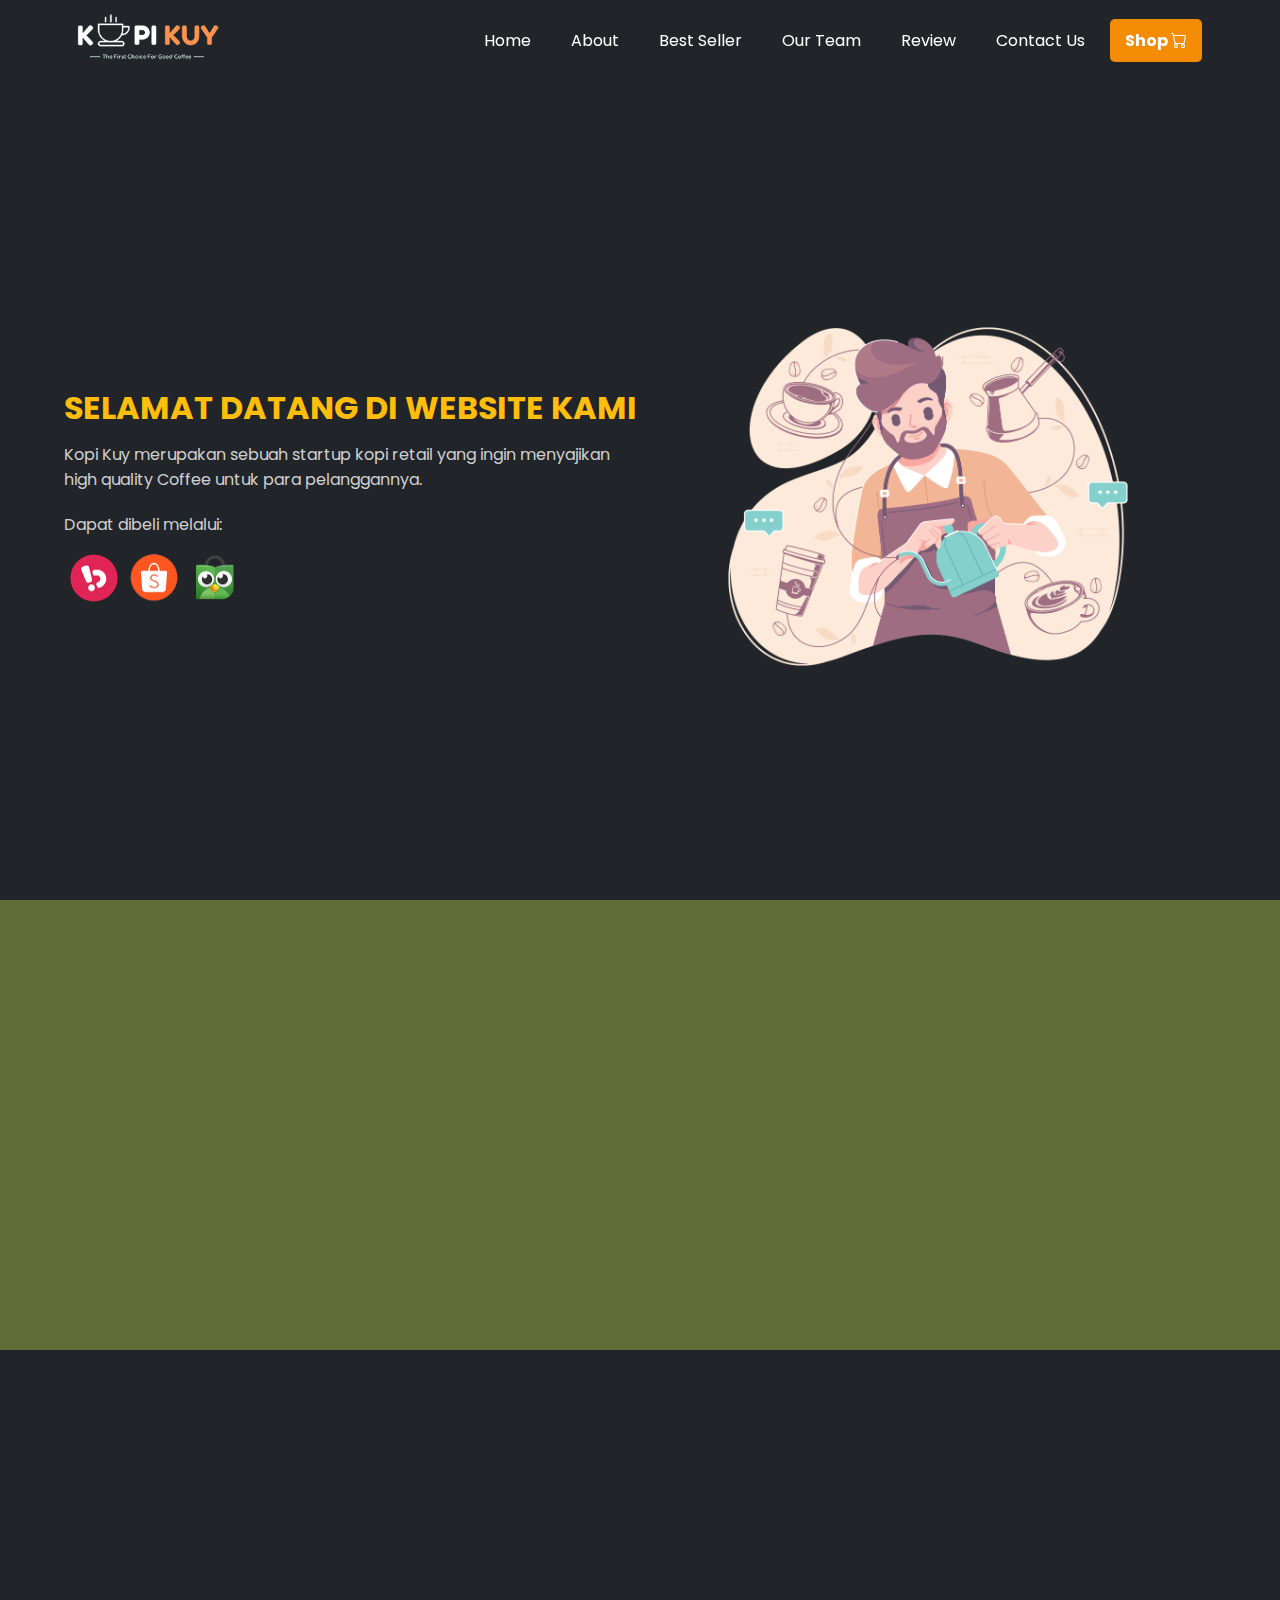
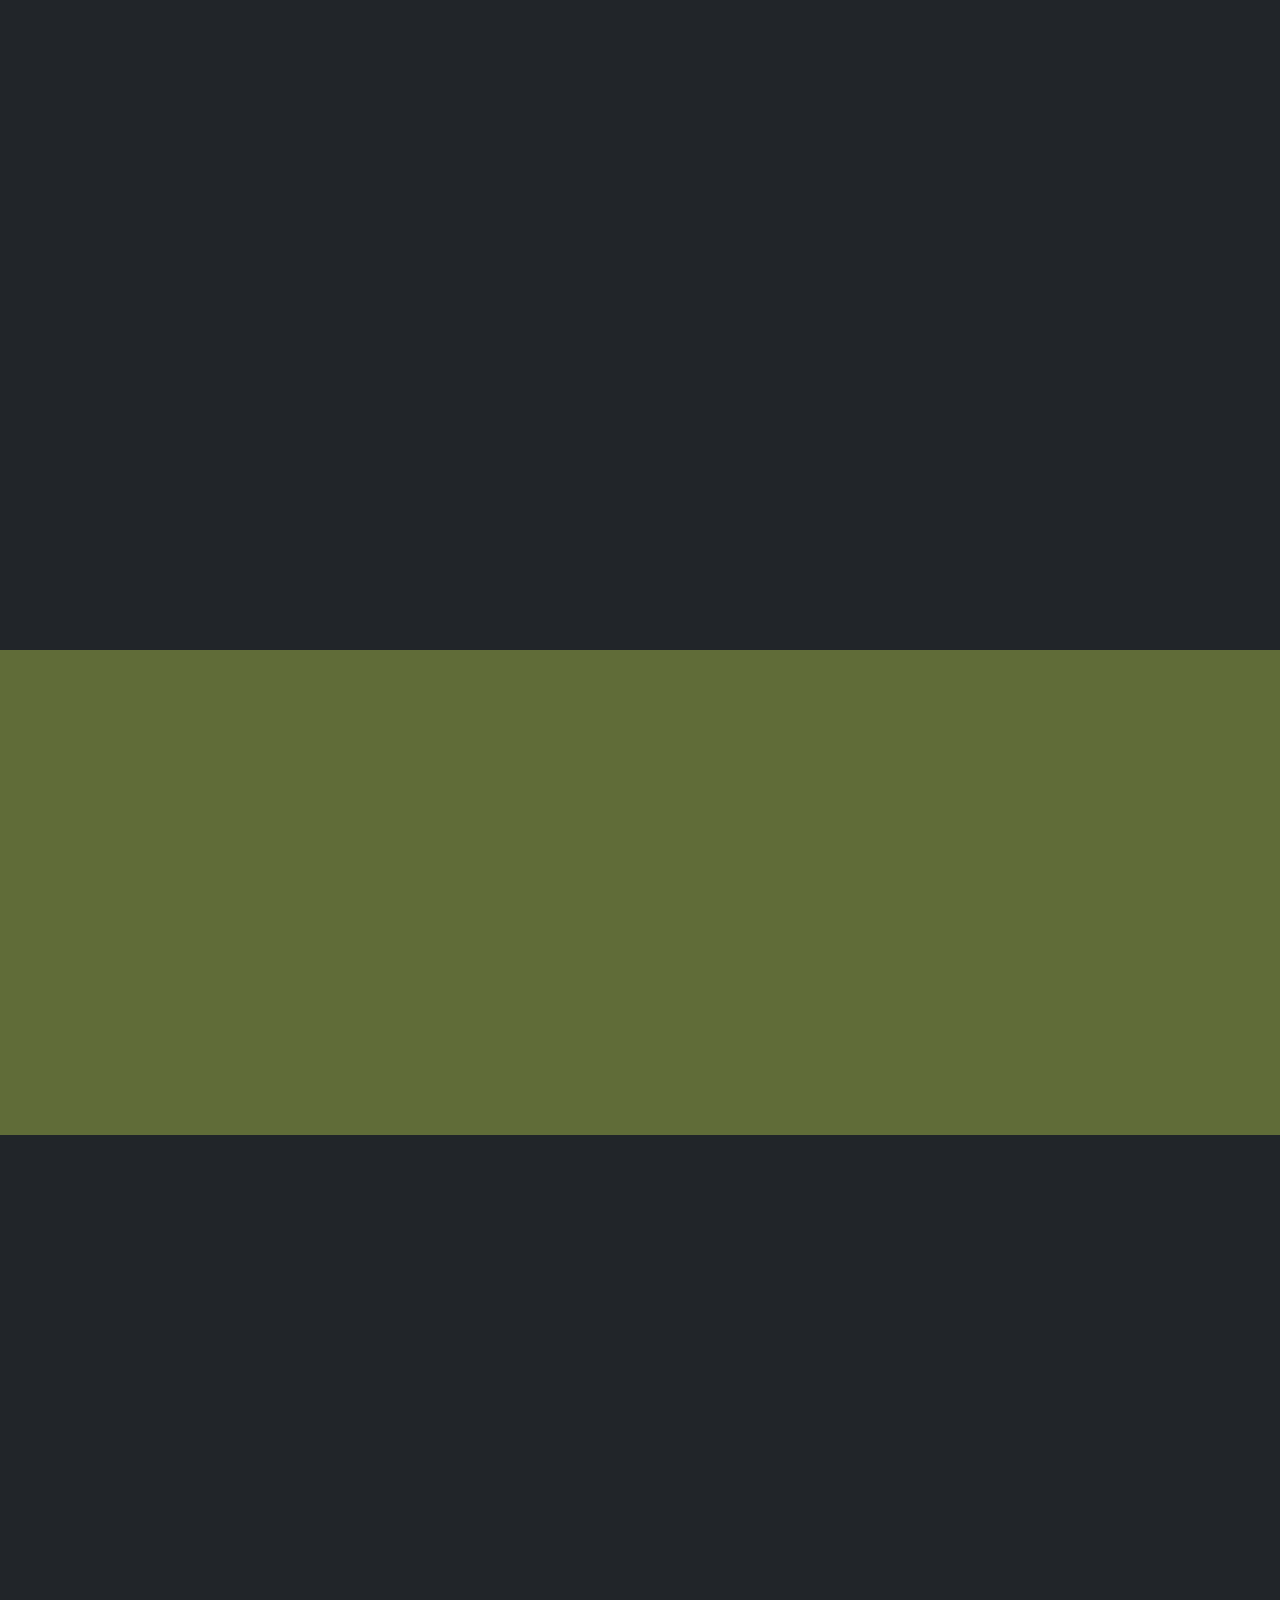
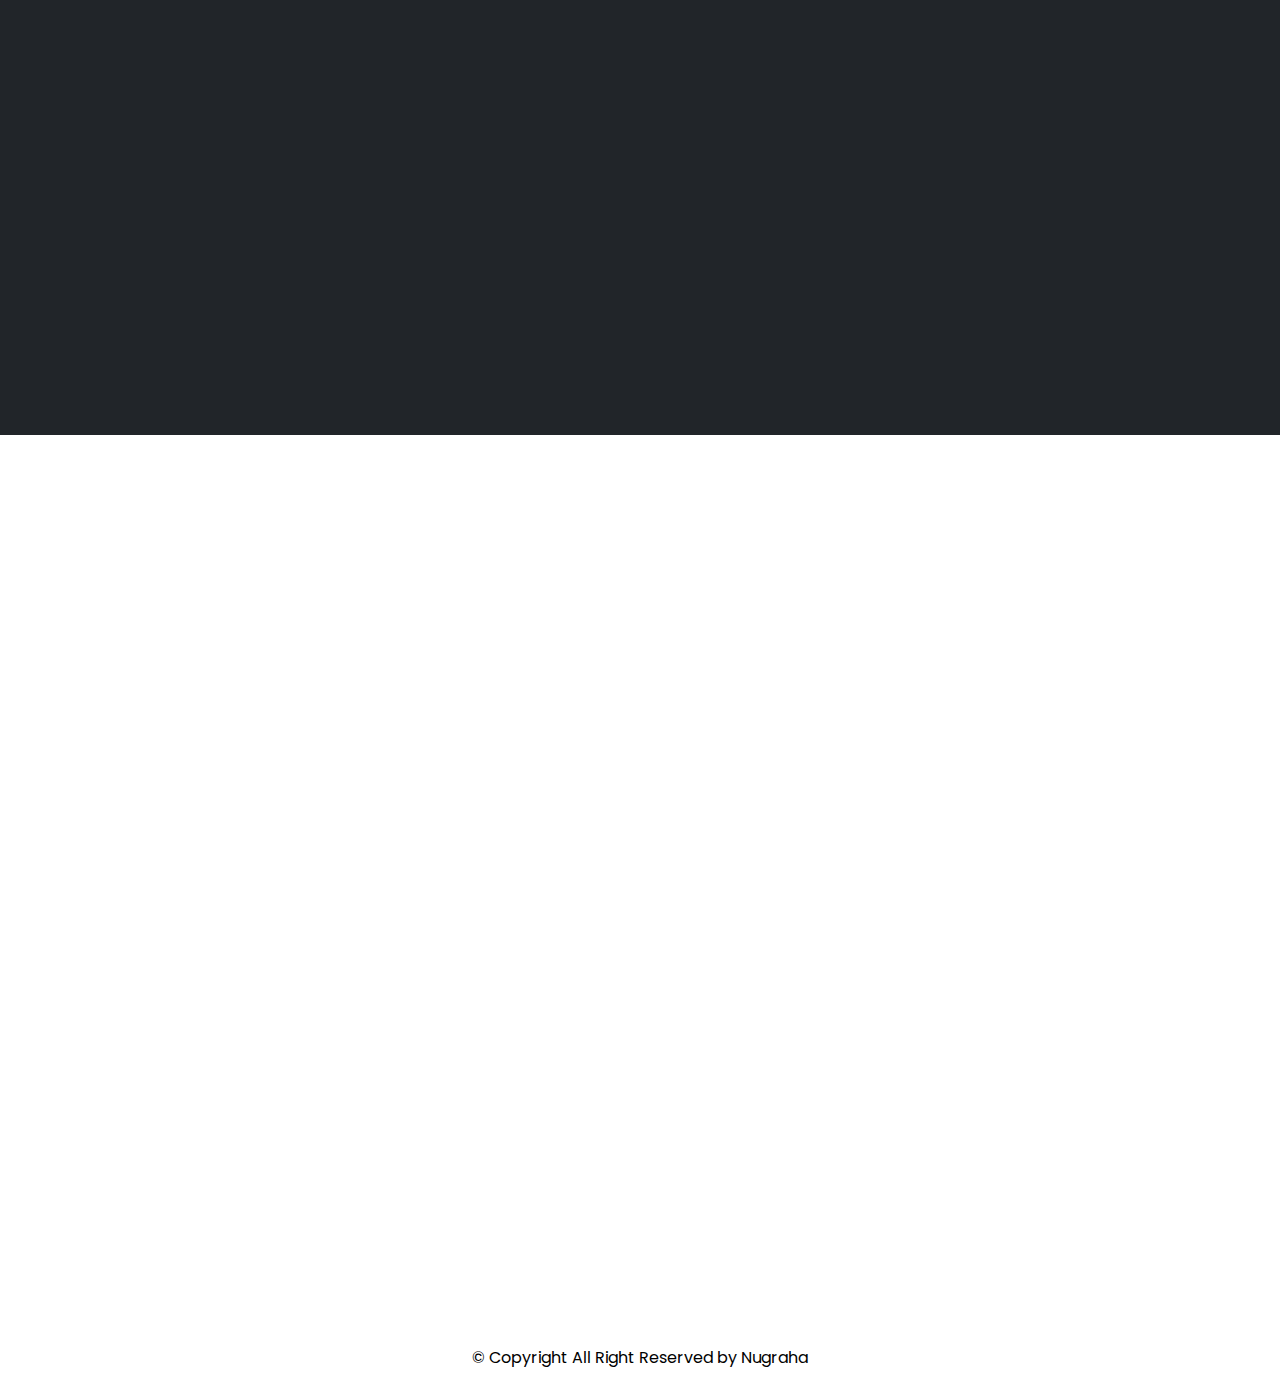
<file: index.html>
<!DOCTYPE html>
<html lang="en">
  <head>
    <meta charset="UTF-8" />
    <meta http-equiv="X-UA-Compatible" content="IE=edge" />
    <meta name="viewport" content="width=device-width, initial-scale=1.0" />
    <title>Website | Kopi Kuy</title>
    <!-- CSS -->
    <link rel="stylesheet" href="css/style.css" />
    <!-- POPPINS -->
    <link rel="preconnect" href="https://fonts.googleapis.com" />
    <link rel="preconnect" href="https://fonts.gstatic.com" crossorigin />
    <link
      href="https://fonts.googleapis.com/css2?family=Poppins:wght@100;300;500;600;700&display=swap"
      rel="stylesheet" />
    <!-- Bootstrap Icons -->
    <link rel="stylesheet" href="vendor/bootstrap-icons.css" />
    <!-- Animate -->
    <link
      rel="stylesheet"
      href="https://cdnjs.cloudflare.com/ajax/libs/animate.css/4.1.1/animate.min.css" />
    <!-- AOS -->
    <link href="https://unpkg.com/aos@2.3.1/dist/aos.css" rel="stylesheet" />
  </head>
  <body>
    <header>
      <!-- Navbar -->
      <div class="navbar">
        <div class="container">
          <div class="row">
            <div class="col-brands">
              <img src="images/logo_kuy.png" alt="" />
            </div>
            <div class="col-menu">
              <ul>
                <li><a href="#">Home</a></li>
                <li><a href="#">About</a></li>
                <li><a href="#">Best Seller</a></li>
                <li><a href="#">Our Team</a></li>
                <li><a href="#">Review</a></li>
                <li><a href="#">Contact Us</a></li>
                <li>
                  <a href="produk.html" class="btn-shop"
                    >Shop <i class="bi bi-cart"></i
                  ></a>
                </li>
              </ul>
            </div>
          </div>
        </div>
      </div>
      <!-- Navbar -->

      <!-- Hero -->
      <div class="hero">
        <div class="container">
          <div class="row">
            <div class="col">
              <h1 class="animate__animated animate__fadeInDown">
                SELAMAT DATANG DI WEBSITE KAMI
              </h1>
              <p
                style="margin-bottom: 10px"
                class="animate__animated animate__fadeInDown">
                Kopi Kuy merupakan sebuah startup kopi retail yang ingin
                menyajikan high quality Coffee untuk para pelanggannya.
              </p>
              <p class="animate__animated animate__fadeInDown">
                Dapat dibeli melalui:
              </p>
              <div class="row animate__animated animate__fadeInDown">
                <a href="https://www.bukalapak.com/u/jakartakopi"
                  ><img src="images/logo_bukalapak.png" alt=""
                /></a>
                <a href="https://shopee.co.id/batavia.coffee"
                  ><img src="images/logo_shopee.png" alt=""
                /></a>
                <a href="https://www.tokopedia.com/bataviaonekopi"
                  ><img src="images/logo_tokopedia.png" alt=""
                /></a>
              </div>
            </div>
            <div class="col animate__animated animate__fadeInRight">
              <img src="images/banner barista 4.png" alt="" />
            </div>
          </div>
        </div>
      </div>
      <!-- Hero -->
    </header>

    <!-- Best Seller -->
    <div class="best-seller">
      <div class="container">
        <div class="row" data-aos="fade-up" data-aos-duration="1000">
          <h1>BEST SELLER</h1>
          <p>Nikmati menu andalan yang menjadi favorit customer Kami</p>
        </div>
        <div class="row">
          <div
            class="col"
            data-aos="flip-down"
            data-aos-duration="1000"
            data-aos-delay="300">
            <img src="images/product_capuchino.jpg" alt="" />
            <span>Capuchino</span>
          </div>
          <div
            class="col"
            data-aos="flip-down"
            data-aos-duration="1000"
            data-aos-delay="600">
            <img src="images/product_espresso.jpg" alt="" />
            <span>Espresso</span>
          </div>
          <div
            class="col"
            data-aos="flip-down"
            data-aos-duration="1000"
            data-aos-delay="900">
            <img src="images/product_kopi_susu.jpg" alt="" />
            <span>Kopi Susu</span>
          </div>
          <div
            class="col"
            data-aos="flip-down"
            data-aos-duration="1000"
            data-aos-delay="1200">
            <img src="images/product_latte.jpg" alt="" />
            <span>Latte</span>
          </div>
        </div>
      </div>
    </div>
    <!-- Best Seller -->

    <!-- About Us -->
    <div class="about">
      <div class="container">
        <div class="row" data-aos="fade-up" data-aos-duration="1000">
          <h1>Gak Ngopi Gak Kuy!</h1>
          <p>
            Didirikan pada 2017, Kopi Kuy merupakan sebuah startup kopi retail
            yang ingin menyajikan kopi dengan kualitas tinggi untuk para
            pelanggannya. Nama Kuy yang diambil dari "yuk" yang merupakan
            harapan kami untuk mengajak semua yang terlibat dalam bisnis kami
            untuk bersama-sama menikmati sajian kopi yang berkualitas.
          </p>
          <img src="images/aset_kopi_jumbo.png" alt="" />
          <p>
            Kopi yang kami jual, hanya dari petani terpilih, dan berkualitas
            tinggi diproses secara sempurna dan diteruskan oleh para barista
            handal, yang penuh semangat dalam menyiapkan segelas kebahagiaan
            spesial untuk anda
          </p>
        </div>
      </div>
    </div>
    <!-- About Us -->

    <!-- Our Team -->
    <div class="team">
      <div class="container">
        <div class="row" data-aos="fade-up" data-aos-duration="1000">
          <h1>OUR TEAM</h1>
          <p>
            Kami berinvestasi dalam rasa - mulai dari pemilihan biji, metode
            pemanggangan, hingga barista dengan sertifikat internasional.
          </p>
        </div>
        <div class="row">
          <div
            class="col"
            data-aos="flip-down"
            data-aos-duration="1000"
            data-aos-delay="300">
            <img src="images/team6.jpg" alt="" />
            <span>Riki Steven</span>
            <p>Founder Kopi Kuy</p>
          </div>
          <div
            class="col"
            data-aos="flip-down"
            data-aos-duration="1000"
            data-aos-delay="600">
            <img src="images/team4.jpg" alt="" />
            <span>Andi Asraf</span>
            <p>Head of Marketting</p>
          </div>
          <div
            class="col"
            data-aos="flip-down"
            data-aos-duration="1000"
            data-aos-delay="900">
            <img src="images/team1.jpg" alt="" />
            <span>Angelina Felly</span>
            <p>Barista</p>
          </div>
          <div
            class="col"
            data-aos="flip-down"
            data-aos-duration="1000"
            data-aos-delay="1200">
            <img src="images/team2.jpg" alt="" />
            <span>Sarah Chou</span>
            <p>Barista</p>
          </div>
        </div>
      </div>
    </div>
    <!-- Our Team -->

    <!-- Review -->
    <div class="review">
      <div class="container">
        <div class="row" data-aos="fade-up" data-aos-duration="1000">
          <h1>Apa Kata Mereka</h1>
          <p>
            Kami berikan fakta dan data, karena kepuasan konsumen selalu nomor 1
            untuk kami.
          </p>
        </div>
        <div class="row">
          <div
            class="col"
            data-aos="flip-down"
            data-aos-duration="1000"
            data-aos-delay="300">
            <div class="row-profile">
              <img src="images/customer1.jpg" alt="" />
              <div class="col-profile">
                <span>Benny Oktavian</span>
                <p>Mahasiswa</p>
              </div>
            </div>
            <p>
              "Perdana kesini langsung merasa cocok dari segi tempat dan rasa.
              Baristanya ramah dan pelayanannya maksimal, tidak sungkan bertanya
              keinginan pengunjung."
            </p>
          </div>
          <div
            class="col"
            data-aos="flip-down"
            data-aos-duration="1000"
            data-aos-delay="600">
            <div class="row-profile">
              <img src="images/customer3.jpg" alt="" />
              <div class="col-profile">
                <span>Rena Oktaviana</span>
                <p>Karyawan Swasta</p>
              </div>
            </div>
            <p>
              Asik buat santai sm tmn2, tempatnya nyaman dan yg bikin seru
              banyak game2nya yg bs dimainkan bareng tmn2 atau saudara, menunya
              enak2, pokoknya recomend banget deh tempatnya wajib coba guys!!!
              Pelayanannya ramah banget 🤗."
            </p>
          </div>
          <div
            class="col"
            data-aos="flip-down"
            data-aos-duration="1000"
            data-aos-delay="900">
            <div class="row-profile">
              <img src="images/customer2.jpg" alt="" />
              <div class="col-profile">
                <span>Bagas Renaldo</span>
                <p>Dosen</p>
              </div>
            </div>
            <p>
              "Tempat nya nyaman sekali pasti kalo kalian dateng betah ...
              selain tempat yang nyaman lalu pelayanan nya good banget... dan
              kalian yang datang ke kopi kuy jangan lewatkan permainan yang
              disediakan oleh kopi kuy , banyak banget game nya!"
            </p>
          </div>
        </div>
      </div>
    </div>
    <!-- Review -->

    <!-- Contact Us -->
    <div class="contact">
      <div class="row" data-aos="fade-up" data-aos-duration="1000">
        <iframe
          src="https://www.google.com/maps/embed?pb=!1m14!1m8!1m3!1d15865.483732065388!2d106.668581!3d-6.214715000000001!3m2!1i1024!2i768!4f13.1!3m3!1m2!1s0x2e69f9912c7f297b%3A0xe5a3a671dae861ab!2sKopi%20kuy!5e0!3m2!1sid!2sid!4v1680839504513!5m2!1sid!2sid"
          width="100%"
          height="450"
          style="border: 0"
          allowfullscreen=""
          loading="lazy"
          referrerpolicy="no-referrer-when-downgrade"></iframe>
      </div>
      <div class="row">
        <div
          class="col"
          data-aos="fade-up"
          data-aos-duration="1000"
          data-aos-delay="300">
          <img src="images/icon_phone.png" alt="" />
          <span>+62 (812) 9046 5034</span>
        </div>
        <div
          class="col"
          data-aos="fade-up"
          data-aos-duration="1000"
          data-aos-delay="600">
          <img src="images/icon_instagram.png" alt="" />
          <span>hello@kopikuy.com</span>
        </div>
        <div
          class="col"
          data-aos="fade-up"
          data-aos-duration="1000"
          data-aos-delay="900">
          <img src="images/icon_mail.png" alt="" />
          <span>@kopi.kuy</span>
        </div>
      </div>
    </div>
    <!-- Contact Us -->

    <!-- Footer -->
    <footer>
      <div class="container">
        <div class="row">
          <p>&copy; Copyright All Right Reserved by Nugraha</p>
        </div>
      </div>
    </footer>
    <!-- Footer -->

    <!-- JS -->
    <script src="js/script.js"></script>
    <!-- AOS -->
    <script src="https://unpkg.com/aos@2.3.1/dist/aos.js"></script>
    <script>
      AOS.init();
    </script>
  </body>
</html>
</file>
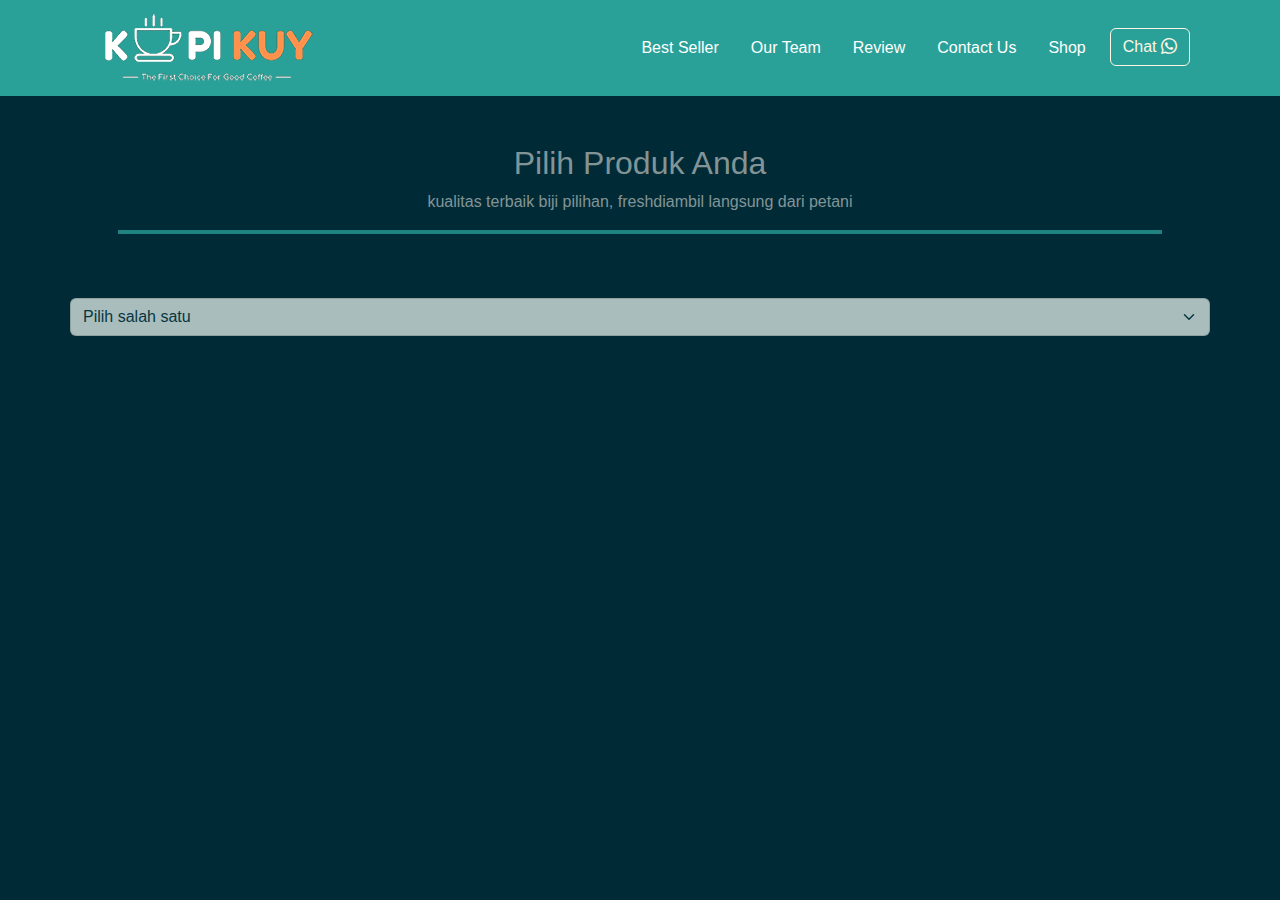
<file: index2.html>
<!DOCTYPE html>
<html lang="en">
  <head>
    <meta charset="utf-8" />
    <meta name="viewport" content="width=device-width, initial-scale=1" />
    <title>Bootstrap demo</title>
    <link rel="stylesheet" href="css/style.css" />
    <link rel="stylesheet" href="vendor/bootstrap.min.css">
    <link rel="stylesheet" href="vendor/bootstrap-icons.css">
    <link rel="stylesheet" href="vendor/solar.css">
    <script src="vendor/bootstrap.bundle.min.js"></script>
  </head>
  <body>
    <nav class="navbar navbar-expand-lg bg-success">
      <div class="container">
        <a class="navbar-brand" href="#"></a>
          <img src="images/logo_kuy.png" alt="logo kopi kuy" class="logo"
        /></a>
        <button
          class="navbar-toggler"
          type="button"
          data-bs-toggle="collapse"
          data-bs-target="#navbarSupportedContent"
          aria-controls="navbarSupportedContent"
          aria-expanded="false"
          aria-label="Toggle navigation"
        >
          <span class="navbar-toggler-icon"></span>
        </button>
        <div class="collapse navbar-collapse" id="navbarSupportedContent">
          <ul class="navbar-nav ms-auto mb-2 mb-lg-0">
            <li class="nav-item p-2">
              <a class="nav-link text-white" href="#">Best Seller</a>
            </li>
            <li class="nav-item p-2">
              <a class="nav-link text-white" href="#">Our Team</a>
            </li>
            <li class="nav-item p-2">
              <a class="nav-link text-white" href="#">Review</a>
            </li>
            <li class="nav-item p-2">
              <a class="nav-link text-white" href="#">Contact Us</a>
            </li>
            <li class="nav-item p-2">
              <a class="nav-link text-white" href="#">Shop</a>
            </li>
            <li class="nav-item p-2">
              <a class="btn btn-outline-light" href="#">Chat <i class="bi bi-whatsapp"></i></a>
            </li>
          </ul>
        </div>
      </div>
    </nav>

    <div class="content">
        <div class="container">
            <div class="row text-center p-5">
                <h2>Pilih Produk Anda</h2>
                <p>kualitas terbaik biji pilihan, freshdiambil langsung dari petani</p>
                <hr class="border border-success border-2 opacity-75">
            </div>
            <div class="row">
                <select class="form-select form-select-md mb-3" aria-label=".form-select-lg example" id="pilih">
                  <option selected disabled value="">Pilih salah satu</option>
                  <option value="robusta">Robusta</option>
                  <option value="arabica">Arabica</option>
                </select>
            </div>
            <div id="row_product" class="row">
                
            </div>
        </div>
    </div>

    <script src="js/jquery-3.6.3.min.js"></script>
    <script> 
    api = "https://rikikurnia.com/prakerja/api/produk/"
        pilih.onchange = function(){
            var kopi_yang_dipilih = this.value
            var url = api + kopi_yang_dipilih
            
            row_product.innerHTML = ""
            $.get(url).then(function (respon){
            respon.data.forEach(item => {
                var produk = `<div class="col-lg-4 mb-5">
                  <div class="card" style="width: 18rem;">
                  <img src="${item.foto}" class="card-img-top" alt="...">
                  <div class="card-body">
                    <div class="row">
                      <div class="col">
                        <h5 class="card-title">${item.nama}</h5>
                      </div>
                      <div class="col">
                        <p class="card-text">${item.harga}</p>
                      </div>
                    </div>
                    <a href="#" class="btn btn-primary w-100">Beli <i class="bi bi-cart"></i></a>
                  </div>
                </div>
              </div>`

                row_product.innerHTML += produk
              })
            })         
        }
    </script>
  </body>
</html>
</file>
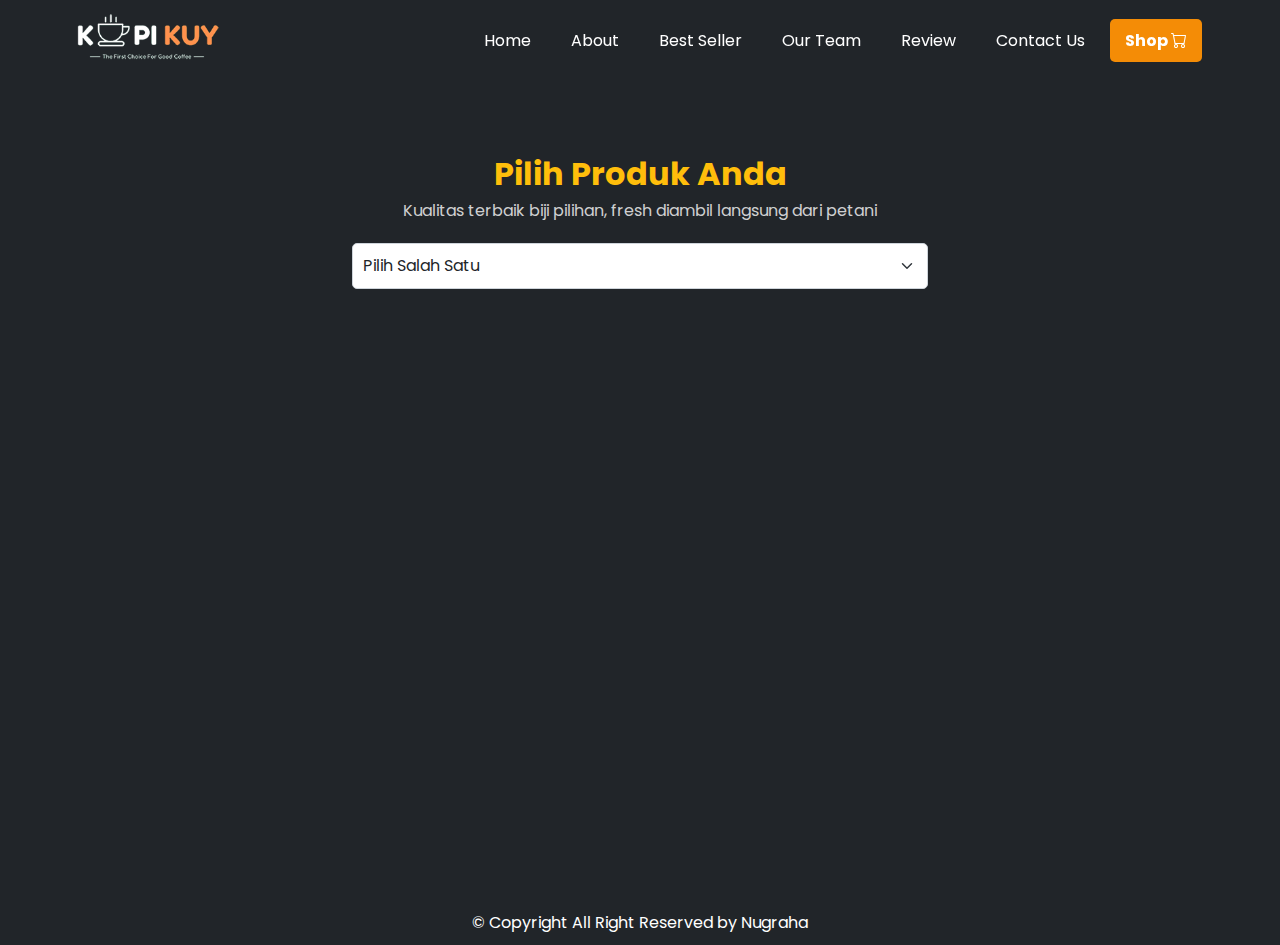
<file: produk.html>
<!DOCTYPE html>
<html lang="en">
  <head>
    <meta charset="UTF-8" />
    <meta http-equiv="X-UA-Compatible" content="IE=edge" />
    <meta name="viewport" content="width=device-width, initial-scale=1.0" />
    <title>Website | Kopi Kuy</title>
    <!-- CSS -->
    <link rel="stylesheet" href="css/style.css" />
    <!-- POPPINS -->
    <link rel="preconnect" href="https://fonts.googleapis.com" />
    <link rel="preconnect" href="https://fonts.gstatic.com" crossorigin />
    <link
      href="https://fonts.googleapis.com/css2?family=Poppins:wght@100;300;500;600;700&display=swap"
      rel="stylesheet" />
    <!-- Bootstrap Icons -->
    <link rel="stylesheet" href="vendor/bootstrap-icons.css" />
    <!-- Animate -->
    <link
      rel="stylesheet"
      href="https://cdnjs.cloudflare.com/ajax/libs/animate.css/4.1.1/animate.min.css" />
    <!-- AOS -->
    <link href="https://unpkg.com/aos@2.3.1/dist/aos.css" rel="stylesheet" />
  </head>
  <body>
    <header>
      <!-- Navbar -->
      <div class="navbar">
        <div class="container">
          <div class="row">
            <div class="col-brands">
              <img src="images/logo_kuy.png" alt="" />
            </div>
            <div class="col-menu">
              <ul>
                <li><a href="#">Home</a></li>
                <li><a href="#">About</a></li>
                <li><a href="#">Best Seller</a></li>
                <li><a href="#">Our Team</a></li>
                <li><a href="#">Review</a></li>
                <li><a href="#">Contact Us</a></li>
                <li>
                  <a href="#" class="btn-shop"
                    >Shop <i class="bi bi-cart"></i
                  ></a>
                </li>
              </ul>
            </div>
          </div>
        </div>
      </div>
      <!-- Navbar -->
    </header>

    <!-- Product -->
    <div class="product">
      <div class="container">
        <div class="row">
          <h1>Pilih Produk Anda</h1>
          <p>
            Kualitas terbaik biji pilihan, fresh diambil langsung dari petani
          </p>
        </div>
        <div class="row">
          <select name="" id="select" class="form-select">
            <option disabled selected>Pilih Salah Satu</option>
            <option value="robusta">Robusta</option>
            <option value="arabica">Arabica</option>
          </select>
        </div>
        <div class="row" id="product"></div>
      </div>
    </div>
    <!-- Product -->

    <!-- Footer -->
    <footer class="footer-product">
      <div class="container">
        <div class="row">
          <p>&copy; Copyright All Right Reserved by Nugraha</p>
        </div>
      </div>
    </footer>
    <!-- Footer -->

    <!-- JS -->
    <script src="js/script.js"></script>
    <!-- AOS -->
    <script src="https://unpkg.com/aos@2.3.1/dist/aos.js"></script>
    <script>
      AOS.init();
    </script>

    <script src="js/jquery-3.6.3.min.js"></script>
    <script>
      api = "https://rikikurnia.com/prakerja/api/produk/";
      select.onchange = function () {
        var kopi_yang_dipilih = this.value;
        var url = api + kopi_yang_dipilih;

        product.innerHTML = "";
        $.get(url).then(function (respon) {
          respon.data.forEach((item) => {
            var produk = `<div class="col-lg-4 mb-5" data-aos="fade-up">
                  <div class="card" style="width: 18rem;">
                  <img src="${item.foto}" class="card-img-top" alt="...">
                  <div class="card-body">
                    <div class="row">
                      <div class="col">
                        <h5 class="card-title">${item.nama}</h5>
                      </div>
                      <div class="col">
                        <p style="color:black;">Rp.${item.harga}</p>
                      </div>
                    </div>
                    <button class="btn-shop">Beli <i class="bi bi-cart"></i></button>
                  </div>
                </div>
              </div>`;

            product.innerHTML += produk;
          });
        });
      };
    </script>
  </body>
</html>
</file>
<file: css/style.css>
*{
   margin: 0;
   padding: 0;
   font-family: 'Poppins', sans-serif;
   box-sizing: border-box;
}

.container {
   width: 90%;
   margin-inline: auto;
}

/* Navbar */
.navbar {
   width: 100%;
   padding: 10px;
   position: fixed;
   transition: all 0.3s ease;
   -webkit-transition: all 0.3s ease;
   -moz-transition: all 0.3s ease;
   -ms-transition: all 0.3s ease;
   -o-transition: all 0.3s ease;
   z-index: 9999;
}

.navbar.active {
   background-color: #283618;
}

.navbar .row {
   display: flex;
   align-items: center;
   justify-content: space-between;
}

.navbar .row .col-brands img {
   width: 150px;
}

.navbar .row .col-menu ul {
   display: flex;
}

.navbar .row .col-menu ul li {
   list-style-type: none;
   margin-inline: 5px;
}

.navbar .row .col-menu ul li a {
   text-decoration: none;
   padding: 10px 15px;
   color: #fff;
   transition: all 0.3s ease;
   -webkit-transition: all 0.3s ease;
   -moz-transition: all 0.3s ease;
   -ms-transition: all 0.3s ease;
   -o-transition: all 0.3s ease;
}

.navbar .row .col-menu ul li a:hover {
   background-color: #f48c06;
}

.navbar .row .col-menu ul li .btn-shop {
   background-color: #f48c06;
}

/* Hero */
.hero {
   width: 100%;
   padding-top: 100px;
   min-height: 100vh;
   display: flex;
   align-items: center;
   background-color: #212529;
}

.hero .row {
   display: flex;
   align-items: center;
}

.hero .row .col{
   width: 50%;
}

.hero .row .col:nth-child(1) h1 {
   color: #ffbe0b;
}

.hero .row .col:nth-child(1) p {
   padding-top: 10px;
   color: rgba(255, 255, 255, 0.8);
}

.hero .row .col:nth-child(1) img {
   width: 50px;
   padding-top: 10px;
   margin: 5px;
}

.hero .row .col:nth-child(2) {
   text-align: center;
}

.hero .row .col:nth-child(2) img {
   width: 400px;
}

/* Best Seller */
.best-seller {
   width: 100%;
   min-height: 50vh;
   background-color: #606c38;
}

.best-seller .row:nth-child(1) {
   text-align: center;
   padding: 20px;
}

.best-seller .row:nth-child(1) h1 {
   color: #ffbe0b;
}

.best-seller .row:nth-child(1) p {
   color: rgba(255, 255, 255, 0.6);
}

.best-seller .row:nth-child(2) {
   display: grid;
   justify-content: center;
   grid-template-columns: 1fr 1fr 1fr 1fr;
   gap: 4px 20px;
   text-align: center;
   padding: 20px;
}

.best-seller .row:nth-child(2) img {
   width: 250px;
   border-radius: 10px;
   -webkit-border-radius: 10px;
   -moz-border-radius: 10px;
   -ms-border-radius: 10px;
   -o-border-radius: 10px;
}

.best-seller .row:nth-child(2) span {
   color: white;
}

/* About */
.about {
   width: 100%;
   min-height: 100vh;
   display: flex;
   align-items: center;
   background-color: #212529;
}

.about .row {
   display: flex;
   flex-direction: column;
   justify-content: center;
   align-items: center;
   text-align: center;
}

.about .row h1 {
   color: #ffbe0b;
}

.about .row p {
   width: 70%;
   padding-top: 10px;
   padding-bottom: 10px;
   color: rgba(255, 255, 255, 0.8);
}

.about .row img {
   width: 500px;
   border-radius: 10px;
   -webkit-border-radius: 10px;
   -moz-border-radius: 10px;
   -ms-border-radius: 10px;
   -o-border-radius: 10px;
}

/* Our Team */
.team {
   width: 100%;
   min-height: 50vh;
   background-color: #606c38;
}

.team .row:nth-child(1) {
   text-align: center;
   padding: 20px;
}

.team .row:nth-child(1) h1 {
   color: #ffbe0b;
}

.team .row:nth-child(1) p {
   width: 70%;
   margin-inline: auto;
   color: rgba(255, 255, 255, 0.6);
}

.team .row:nth-child(2) {
   display: grid;
   justify-content: center;
   grid-template-columns: 1fr 1fr 1fr 1fr;
   gap: 4px 20px;
   text-align: center;
   padding: 20px;
}

.team .row:nth-child(2) .col img {
   width: 250px;
   border-radius: 10px;
   -webkit-border-radius: 10px;
   -moz-border-radius: 10px;
   -ms-border-radius: 10px;
   -o-border-radius: 10px;
}

.team .row:nth-child(2) .col span {
   font-weight: bold;
   color: white;
}

.team .row:nth-child(2) .col p {
   color: rgba(255, 255, 255, 0.6);
}

/* Review */
.review {
   width: 100%;
   min-height: 100vh;
   background-color: #212529;
}

.review .row:nth-child(1) {
   text-align: center;
   padding: 20px;
}

.review .row:nth-child(1) h1 {
   color: #ffbe0b;
}

.review .row:nth-child(1) p {
   color: rgba(255, 255, 255, 0.8);
}

.review .row:nth-child(2) {
   display: flex;
   justify-content: center;
}

.review .row:nth-child(2) .col {
   width: 300px;
   margin: 10px;
   background-color: white;
   padding: 20px; 
   border-radius: 10px;
   -webkit-border-radius: 10px;
   -moz-border-radius: 10px;
   -ms-border-radius: 10px;
   -o-border-radius: 10px;
}

.review .row:nth-child(2) .col .row-profile {
   display: flex;  
   align-items: center;
   margin-bottom: 10px;
}

.review .row:nth-child(2) .col .row-profile img {
   width: 70px;
   border-radius: 10px;
   -webkit-border-radius: 10px;
   -moz-border-radius: 10px;
   -ms-border-radius: 10px;
   -o-border-radius: 10px;
}

.review .row:nth-child(2) .col .row-profile .col-profile {
   padding: 10px;
}

/* Contact Us */
.contact {
   width: 100%;
   min-height: 100vh;
}

.contact .row {
   display: flex;
   justify-content: center;
   padding: 20px;
}

.contact .row .col {
   display: flex;
   flex-direction: column;
   margin: 100px;
}

.contact .row .col img {
   width: 70px;
   align-self: center;
}

/* Product */
.product {
   width: 100%;
   min-height: 100vh;
   padding-top: 150px;
   background-color: #212529;
}

.product .row:nth-child(1) {
   text-align: center;
}

.product .row:nth-child(1) h1 {
   color: #ffbe0b;
}

.product .row:nth-child(1) p {
   color: rgba(255, 255, 255, 0.8);
   margin-bottom: 20px;
}

.product .row:nth-child(2) select {
   width: 50%;
   margin-inline: auto;
   display: flex;
   justify-content: center;
   align-self: center;
   padding: 10px 10px 10px 10px;
   border-radius: 5px;
   -webkit-border-radius: 5px;
   -moz-border-radius: 5px;
   -ms-border-radius: 5px;
   -o-border-radius: 5px;
}

.product .row:nth-child(3) {
   padding-top: 100px;
   display: grid;
   grid-template-columns: 1fr 1fr 1fr 1fr;
   grid-template-rows: 1fr 1fr 1fr;
   gap: 20px 20px;
   grid-template-areas:
      ". . . ."
      ". . . ."
      ". . . .";
}

.btn-shop {
   padding: 10px 20px;
   width: 100%;
   border: none;
   font-weight: bold;
   border-radius: 5px;
   background-color: #3a86ff ;
   -webkit-border-radius: 5px;
   -moz-border-radius: 5px;
   -ms-border-radius: 5px;
   -o-border-radius: 5px;
   cursor: pointer;
}

.form-select {
   display: block;
   width: 100%;
   padding: .375rem 2.25rem .375rem .75rem;
   -moz-padding-start: calc(0.75rem - 3px);
   font-size: 1rem;
   font-weight: 400;
   line-height: 1.5;
   color: #212529;
   background-color: #fff;
   background-image: url("data:image/svg+xml,%3csvg xmlns='http://www.w3.org/2000/svg' viewBox='0 0 16 16'%3e%3cpath fill='none' stroke='%23343a40' stroke-linecap='round' stroke-linejoin='round' stroke-width='2' d='m2 5 6 6 6-6'/%3e%3c/svg%3e");
   background-repeat: no-repeat;
   background-position: right .75rem center;
   background-size: 16px 12px;
   border: 1px solid #ced4da;
   border-radius: .375rem;
   transition: border-color .15s ease-in-out, box-shadow .15s ease-in-out;
   -webkit-appearance: none;
   -moz-appearance: none;
   appearance: none
}

@media (prefers-reduced-motion:reduce) {
   .form-select {
      transition: none
   }
}

.form-select:focus {
   border-color: #86b7fe;
   outline: 0;
   box-shadow: 0 0 0 .25rem rgba(13, 110, 253, .25)
}

.form-select[multiple],
.form-select[size]:not([size="1"]) {
   padding-right: .75rem;
   background-image: none
}

.form-select:disabled {
   background-color: #e9ecef
}

.form-select:-moz-focusring {
   color: transparent;
   text-shadow: 0 0 0 #212529
}

.form-select-sm {
   padding-top: .25rem;
   padding-bottom: .25rem;
   padding-left: .5rem;
   font-size: .875rem;
   border-radius: .25rem
}

.form-select-lg {
   padding-top: .5rem;
   padding-bottom: .5rem;
   padding-left: 1rem;
   font-size: 1.25rem;
   border-radius: .5rem
}

.col-lg-4 {
   flex: 0 0 auto;
   width: 33.33333333%
}

.mb-5 {
   margin-bottom: 3rem !important
}

.card {
   --bs-card-spacer-y: 1rem;
   --bs-card-spacer-x: 1rem;
   --bs-card-title-spacer-y: 0.5rem;
   --bs-card-border-width: 1px;
   --bs-card-border-color: var(--bs-border-color-translucent);
   --bs-card-border-radius: 0.375rem;
   --bs-card-box-shadow: ;
   --bs-card-inner-border-radius: calc(0.375rem - 1px);
   --bs-card-cap-padding-y: 0.5rem;
   --bs-card-cap-padding-x: 1rem;
   --bs-card-cap-bg: rgba(0, 0, 0, 0.03);
   --bs-card-cap-color: ;
   --bs-card-height: ;
   --bs-card-color: ;
   --bs-card-bg: #fff;
   --bs-card-img-overlay-padding: 1rem;
   --bs-card-group-margin: 0.75rem;
   position: relative;
   display: flex;
   flex-direction: column;
   min-width: 0;
   height: var(--bs-card-height);
   word-wrap: break-word;
   background-color: var(--bs-card-bg);
   background-clip: border-box;
   border: var(--bs-card-border-width) solid var(--bs-card-border-color);
   border-radius: var(--bs-card-border-radius)
}

.card>hr {
   margin-right: 0;
   margin-left: 0
}

.card>.list-group {
   border-top: inherit;
   border-bottom: inherit
}

.card>.list-group:first-child {
   border-top-width: 0;
   border-top-left-radius: var(--bs-card-inner-border-radius);
   border-top-right-radius: var(--bs-card-inner-border-radius)
}

.card>.list-group:last-child {
   border-bottom-width: 0;
   border-bottom-right-radius: var(--bs-card-inner-border-radius);
   border-bottom-left-radius: var(--bs-card-inner-border-radius)
}

.card>.card-header+.list-group,
.card>.list-group+.card-footer {
   border-top: 0
}

.card-body {
   flex: 1 1 auto;
   padding: var(--bs-card-spacer-y) var(--bs-card-spacer-x);
   color: var(--bs-card-color)
}

.card-title {
   margin-bottom: var(--bs-card-title-spacer-y)
}

.card-subtitle {
   margin-top: calc(-.5 * var(--bs-card-title-spacer-y));
   margin-bottom: 0
}

.card-text:last-child {
   margin-bottom: 0
}

.card-link+.card-link {
   margin-left: var(--bs-card-spacer-x)
}

.card-header {
   padding: var(--bs-card-cap-padding-y) var(--bs-card-cap-padding-x);
   margin-bottom: 0;
   color: var(--bs-card-cap-color);
   background-color: var(--bs-card-cap-bg);
   border-bottom: var(--bs-card-border-width) solid var(--bs-card-border-color)
}

.card-header:first-child {
   border-radius: var(--bs-card-inner-border-radius) var(--bs-card-inner-border-radius) 0 0
}

.card-footer {
   padding: var(--bs-card-cap-padding-y) var(--bs-card-cap-padding-x);
   color: var(--bs-card-cap-color);
   background-color: var(--bs-card-cap-bg);
   border-top: var(--bs-card-border-width) solid var(--bs-card-border-color)
}

.card-footer:last-child {
   border-radius: 0 0 var(--bs-card-inner-border-radius) var(--bs-card-inner-border-radius)
}

.card-header-tabs {
   margin-right: calc(-.5 * var(--bs-card-cap-padding-x));
   margin-bottom: calc(-1 * var(--bs-card-cap-padding-y));
   margin-left: calc(-.5 * var(--bs-card-cap-padding-x));
   border-bottom: 0
}

.card-header-tabs .nav-link.active {
   background-color: var(--bs-card-bg);
   border-bottom-color: var(--bs-card-bg)
}

.card-header-pills {
   margin-right: calc(-.5 * var(--bs-card-cap-padding-x));
   margin-left: calc(-.5 * var(--bs-card-cap-padding-x))
}

.card-img-overlay {
   position: absolute;
   top: 0;
   right: 0;
   bottom: 0;
   left: 0;
   padding: var(--bs-card-img-overlay-padding);
   border-radius: var(--bs-card-inner-border-radius)
}

.card-img,
.card-img-bottom,
.card-img-top {
   width: 100%
}

.card-img,
.card-img-top {
   border-top-left-radius: var(--bs-card-inner-border-radius);
   border-top-right-radius: var(--bs-card-inner-border-radius)
}

.card-img,
.card-img-bottom {
   border-bottom-right-radius: var(--bs-card-inner-border-radius);
   border-bottom-left-radius: var(--bs-card-inner-border-radius)
}

.card-group>.card {
   margin-bottom: var(--bs-card-group-margin)
}

@media (min-width:576px) {
   .card-group {
      display: flex;
      flex-flow: row wrap
   }

   .card-group>.card {
      flex: 1 0 0%;
      margin-bottom: 0
   }

   .card-group>.card+.card {
      margin-left: 0;
      border-left: 0
   }

   .card-group>.card:not(:last-child) {
      border-top-right-radius: 0;
      border-bottom-right-radius: 0
   }

   .card-group>.card:not(:last-child) .card-header,
   .card-group>.card:not(:last-child) .card-img-top {
      border-top-right-radius: 0
   }

   .card-group>.card:not(:last-child) .card-footer,
   .card-group>.card:not(:last-child) .card-img-bottom {
      border-bottom-right-radius: 0
   }

   .card-group>.card:not(:first-child) {
      border-top-left-radius: 0;
      border-bottom-left-radius: 0
   }

   .card-group>.card:not(:first-child) .card-header,
   .card-group>.card:not(:first-child) .card-img-top {
      border-top-left-radius: 0
   }

   .card-group>.card:not(:first-child) .card-footer,
   .card-group>.card:not(:first-child) .card-img-bottom {
      border-bottom-left-radius: 0
   }
}


/* Footer */
footer {
   width: 100%;
   padding: 10px 20px;
   text-align: center;
}

.footer-product {
   width: 100%;
   padding: 10px 20px;
   text-align: center;
   background-color: #212529;
   color: white;
}
</file>
<file: vendor/solar.css>
@charset "UTF-8";/*!
 * Bootswatch v5.2.3 (https://bootswatch.com)
 * Theme: solar
 * Copyright 2012-2022 Thomas Park
 * Licensed under MIT
 * Based on Bootstrap
*//*!
 * Bootstrap  v5.2.3 (https://getbootstrap.com/)
 * Copyright 2011-2022 The Bootstrap Authors
 * Copyright 2011-2022 Twitter, Inc.
 * Licensed under MIT (https://github.com/twbs/bootstrap/blob/main/LICENSE)
 */@import url(https://fonts.googleapis.com/css2?family=Source+Sans+Pro:wght@400;600;700&display=swap);:root{--bs-blue:#b58900;--bs-indigo:#6610f2;--bs-purple:#6f42c1;--bs-pink:#e83e8c;--bs-red:#d33682;--bs-orange:#fd7e14;--bs-yellow:#cb4b16;--bs-green:#2aa198;--bs-teal:#20c997;--bs-cyan:#268bd2;--bs-black:#000;--bs-white:#fff;--bs-gray:#839496;--bs-gray-dark:#073642;--bs-gray-100:#fdf6e3;--bs-gray-200:#eee8d5;--bs-gray-300:#dee2e6;--bs-gray-400:#ced4da;--bs-gray-500:#adb5bd;--bs-gray-600:#839496;--bs-gray-700:#495057;--bs-gray-800:#073642;--bs-gray-900:#002b36;--bs-primary:#b58900;--bs-secondary:#839496;--bs-success:#2aa198;--bs-info:#268bd2;--bs-warning:#cb4b16;--bs-danger:#d33682;--bs-light:#fdf6e3;--bs-dark:#073642;--bs-primary-rgb:181,137,0;--bs-secondary-rgb:131,148,150;--bs-success-rgb:42,161,152;--bs-info-rgb:38,139,210;--bs-warning-rgb:203,75,22;--bs-danger-rgb:211,54,130;--bs-light-rgb:253,246,227;--bs-dark-rgb:7,54,66;--bs-white-rgb:255,255,255;--bs-black-rgb:0,0,0;--bs-body-color-rgb:131,148,150;--bs-body-bg-rgb:0,43,54;--bs-font-sans-serif:"Source Sans Pro",-apple-system,BlinkMacSystemFont,"Segoe UI",Roboto,"Helvetica Neue",Arial,sans-serif,"Apple Color Emoji","Segoe UI Emoji","Segoe UI Symbol";--bs-font-monospace:SFMono-Regular,Menlo,Monaco,Consolas,"Liberation Mono","Courier New",monospace;--bs-gradient:linear-gradient(180deg, rgba(255, 255, 255, 0.15), rgba(255, 255, 255, 0));--bs-body-font-family:var(--bs-font-sans-serif);--bs-body-font-size:1rem;--bs-body-font-weight:400;--bs-body-line-height:1.5;--bs-body-color:#839496;--bs-body-bg:#002b36;--bs-border-width:1px;--bs-border-style:solid;--bs-border-color:#dee2e6;--bs-border-color-translucent:rgba(0, 0, 0, 0.175);--bs-border-radius:0.375rem;--bs-border-radius-sm:0.25rem;--bs-border-radius-lg:0.5rem;--bs-border-radius-xl:1rem;--bs-border-radius-2xl:2rem;--bs-border-radius-pill:50rem;--bs-link-color:#2aa198;--bs-link-hover-color:#2aa198;--bs-code-color:#e83e8c;--bs-highlight-bg:#f5dbd0}*,::after,::before{box-sizing:border-box}@media (prefers-reduced-motion:no-preference){:root{scroll-behavior:smooth}}body{margin:0;font-family:var(--bs-body-font-family);font-size:var(--bs-body-font-size);font-weight:var(--bs-body-font-weight);line-height:var(--bs-body-line-height);color:var(--bs-body-color);text-align:var(--bs-body-text-align);background-color:var(--bs-body-bg);-webkit-text-size-adjust:100%;-webkit-tap-highlight-color:transparent}hr{margin:1rem 0;color:inherit;border:0;border-top:1px solid;opacity:.25}.h1,.h2,.h3,.h4,.h5,.h6,h1,h2,h3,h4,h5,h6{margin-top:0;margin-bottom:.5rem;font-weight:500;line-height:1.2}.h1,h1{font-size:calc(1.375rem + 1.5vw)}@media (min-width:1200px){.h1,h1{font-size:2.5rem}}.h2,h2{font-size:calc(1.325rem + .9vw)}@media (min-width:1200px){.h2,h2{font-size:2rem}}.h3,h3{font-size:calc(1.3rem + .6vw)}@media (min-width:1200px){.h3,h3{font-size:1.75rem}}.h4,h4{font-size:calc(1.275rem + .3vw)}@media (min-width:1200px){.h4,h4{font-size:1.5rem}}.h5,h5{font-size:1.25rem}.h6,h6{font-size:1rem}p{margin-top:0;margin-bottom:1rem}abbr[title]{-webkit-text-decoration:underline dotted;text-decoration:underline dotted;cursor:help;-webkit-text-decoration-skip-ink:none;text-decoration-skip-ink:none}address{margin-bottom:1rem;font-style:normal;line-height:inherit}ol,ul{padding-left:2rem}dl,ol,ul{margin-top:0;margin-bottom:1rem}ol ol,ol ul,ul ol,ul ul{margin-bottom:0}dt{font-weight:700}dd{margin-bottom:.5rem;margin-left:0}blockquote{margin:0 0 1rem}b,strong{font-weight:bolder}.small,small{font-size:.875em}.mark,mark{padding:.1875em;background-color:var(--bs-highlight-bg)}sub,sup{position:relative;font-size:.75em;line-height:0;vertical-align:baseline}sub{bottom:-.25em}sup{top:-.5em}a{color:var(--bs-link-color);text-decoration:underline}a:hover{color:var(--bs-link-hover-color)}a:not([href]):not([class]),a:not([href]):not([class]):hover{color:inherit;text-decoration:none}code,kbd,pre,samp{font-family:var(--bs-font-monospace);font-size:1em}pre{display:block;margin-top:0;margin-bottom:1rem;overflow:auto;font-size:.875em;color:inherit}pre code{font-size:inherit;color:inherit;word-break:normal}code{font-size:.875em;color:var(--bs-code-color);word-wrap:break-word}a>code{color:inherit}kbd{padding:.1875rem .375rem;font-size:.875em;color:var(--bs-body-bg);background-color:var(--bs-body-color);border-radius:.25rem}kbd kbd{padding:0;font-size:1em}figure{margin:0 0 1rem}img,svg{vertical-align:middle}table{caption-side:bottom;border-collapse:collapse}caption{padding-top:.5rem;padding-bottom:.5rem;color:#839496;text-align:left}th{text-align:inherit;text-align:-webkit-match-parent}tbody,td,tfoot,th,thead,tr{border-color:inherit;border-style:solid;border-width:0}label{display:inline-block}button{border-radius:0}button:focus:not(:focus-visible){outline:0}button,input,optgroup,select,textarea{margin:0;font-family:inherit;font-size:inherit;line-height:inherit}button,select{text-transform:none}[role=button]{cursor:pointer}select{word-wrap:normal}select:disabled{opacity:1}[list]:not([type=date]):not([type=datetime-local]):not([type=month]):not([type=week]):not([type=time])::-webkit-calendar-picker-indicator{display:none!important}[type=button],[type=reset],[type=submit],button{-webkit-appearance:button}[type=button]:not(:disabled),[type=reset]:not(:disabled),[type=submit]:not(:disabled),button:not(:disabled){cursor:pointer}::-moz-focus-inner{padding:0;border-style:none}textarea{resize:vertical}fieldset{min-width:0;padding:0;margin:0;border:0}legend{float:left;width:100%;padding:0;margin-bottom:.5rem;font-size:calc(1.275rem + .3vw);line-height:inherit}@media (min-width:1200px){legend{font-size:1.5rem}}legend+*{clear:left}::-webkit-datetime-edit-day-field,::-webkit-datetime-edit-fields-wrapper,::-webkit-datetime-edit-hour-field,::-webkit-datetime-edit-minute,::-webkit-datetime-edit-month-field,::-webkit-datetime-edit-text,::-webkit-datetime-edit-year-field{padding:0}::-webkit-inner-spin-button{height:auto}[type=search]{outline-offset:-2px;-webkit-appearance:textfield}::-webkit-search-decoration{-webkit-appearance:none}::-webkit-color-swatch-wrapper{padding:0}::-webkit-file-upload-button{font:inherit;-webkit-appearance:button}::file-selector-button{font:inherit;-webkit-appearance:button}output{display:inline-block}iframe{border:0}summary{display:list-item;cursor:pointer}progress{vertical-align:baseline}[hidden]{display:none!important}.lead{font-size:1.25rem;font-weight:300}.display-1{font-size:calc(1.625rem + 4.5vw);font-weight:300;line-height:1.2}@media (min-width:1200px){.display-1{font-size:5rem}}.display-2{font-size:calc(1.575rem + 3.9vw);font-weight:300;line-height:1.2}@media (min-width:1200px){.display-2{font-size:4.5rem}}.display-3{font-size:calc(1.525rem + 3.3vw);font-weight:300;line-height:1.2}@media (min-width:1200px){.display-3{font-size:4rem}}.display-4{font-size:calc(1.475rem + 2.7vw);font-weight:300;line-height:1.2}@media (min-width:1200px){.display-4{font-size:3.5rem}}.display-5{font-size:calc(1.425rem + 2.1vw);font-weight:300;line-height:1.2}@media (min-width:1200px){.display-5{font-size:3rem}}.display-6{font-size:calc(1.375rem + 1.5vw);font-weight:300;line-height:1.2}@media (min-width:1200px){.display-6{font-size:2.5rem}}.list-unstyled{padding-left:0;list-style:none}.list-inline{padding-left:0;list-style:none}.list-inline-item{display:inline-block}.list-inline-item:not(:last-child){margin-right:.5rem}.initialism{font-size:.875em;text-transform:uppercase}.blockquote{margin-bottom:1rem;font-size:1.25rem}.blockquote>:last-child{margin-bottom:0}.blockquote-footer{margin-top:-1rem;margin-bottom:1rem;font-size:.875em;color:#839496}.blockquote-footer::before{content:"— "}.img-fluid{max-width:100%;height:auto}.img-thumbnail{padding:.25rem;background-color:#002b36;border:1px solid var(--bs-border-color);border-radius:.375rem;max-width:100%;height:auto}.figure{display:inline-block}.figure-img{margin-bottom:.5rem;line-height:1}.figure-caption{font-size:.875em;color:#839496}.container,.container-fluid,.container-lg,.container-md,.container-sm,.container-xl,.container-xxl{--bs-gutter-x:1.5rem;--bs-gutter-y:0;width:100%;padding-right:calc(var(--bs-gutter-x) * .5);padding-left:calc(var(--bs-gutter-x) * .5);margin-right:auto;margin-left:auto}@media (min-width:576px){.container,.container-sm{max-width:540px}}@media (min-width:768px){.container,.container-md,.container-sm{max-width:720px}}@media (min-width:992px){.container,.container-lg,.container-md,.container-sm{max-width:960px}}@media (min-width:1200px){.container,.container-lg,.container-md,.container-sm,.container-xl{max-width:1140px}}@media (min-width:1400px){.container,.container-lg,.container-md,.container-sm,.container-xl,.container-xxl{max-width:1320px}}.row{--bs-gutter-x:1.5rem;--bs-gutter-y:0;display:flex;flex-wrap:wrap;margin-top:calc(-1 * var(--bs-gutter-y));margin-right:calc(-.5 * var(--bs-gutter-x));margin-left:calc(-.5 * var(--bs-gutter-x))}.row>*{flex-shrink:0;width:100%;max-width:100%;padding-right:calc(var(--bs-gutter-x) * .5);padding-left:calc(var(--bs-gutter-x) * .5);margin-top:var(--bs-gutter-y)}.col{flex:1 0 0%}.row-cols-auto>*{flex:0 0 auto;width:auto}.row-cols-1>*{flex:0 0 auto;width:100%}.row-cols-2>*{flex:0 0 auto;width:50%}.row-cols-3>*{flex:0 0 auto;width:33.3333333333%}.row-cols-4>*{flex:0 0 auto;width:25%}.row-cols-5>*{flex:0 0 auto;width:20%}.row-cols-6>*{flex:0 0 auto;width:16.6666666667%}.col-auto{flex:0 0 auto;width:auto}.col-1{flex:0 0 auto;width:8.33333333%}.col-2{flex:0 0 auto;width:16.66666667%}.col-3{flex:0 0 auto;width:25%}.col-4{flex:0 0 auto;width:33.33333333%}.col-5{flex:0 0 auto;width:41.66666667%}.col-6{flex:0 0 auto;width:50%}.col-7{flex:0 0 auto;width:58.33333333%}.col-8{flex:0 0 auto;width:66.66666667%}.col-9{flex:0 0 auto;width:75%}.col-10{flex:0 0 auto;width:83.33333333%}.col-11{flex:0 0 auto;width:91.66666667%}.col-12{flex:0 0 auto;width:100%}.offset-1{margin-left:8.33333333%}.offset-2{margin-left:16.66666667%}.offset-3{margin-left:25%}.offset-4{margin-left:33.33333333%}.offset-5{margin-left:41.66666667%}.offset-6{margin-left:50%}.offset-7{margin-left:58.33333333%}.offset-8{margin-left:66.66666667%}.offset-9{margin-left:75%}.offset-10{margin-left:83.33333333%}.offset-11{margin-left:91.66666667%}.g-0,.gx-0{--bs-gutter-x:0}.g-0,.gy-0{--bs-gutter-y:0}.g-1,.gx-1{--bs-gutter-x:0.25rem}.g-1,.gy-1{--bs-gutter-y:0.25rem}.g-2,.gx-2{--bs-gutter-x:0.5rem}.g-2,.gy-2{--bs-gutter-y:0.5rem}.g-3,.gx-3{--bs-gutter-x:1rem}.g-3,.gy-3{--bs-gutter-y:1rem}.g-4,.gx-4{--bs-gutter-x:1.5rem}.g-4,.gy-4{--bs-gutter-y:1.5rem}.g-5,.gx-5{--bs-gutter-x:3rem}.g-5,.gy-5{--bs-gutter-y:3rem}@media (min-width:576px){.col-sm{flex:1 0 0%}.row-cols-sm-auto>*{flex:0 0 auto;width:auto}.row-cols-sm-1>*{flex:0 0 auto;width:100%}.row-cols-sm-2>*{flex:0 0 auto;width:50%}.row-cols-sm-3>*{flex:0 0 auto;width:33.3333333333%}.row-cols-sm-4>*{flex:0 0 auto;width:25%}.row-cols-sm-5>*{flex:0 0 auto;width:20%}.row-cols-sm-6>*{flex:0 0 auto;width:16.6666666667%}.col-sm-auto{flex:0 0 auto;width:auto}.col-sm-1{flex:0 0 auto;width:8.33333333%}.col-sm-2{flex:0 0 auto;width:16.66666667%}.col-sm-3{flex:0 0 auto;width:25%}.col-sm-4{flex:0 0 auto;width:33.33333333%}.col-sm-5{flex:0 0 auto;width:41.66666667%}.col-sm-6{flex:0 0 auto;width:50%}.col-sm-7{flex:0 0 auto;width:58.33333333%}.col-sm-8{flex:0 0 auto;width:66.66666667%}.col-sm-9{flex:0 0 auto;width:75%}.col-sm-10{flex:0 0 auto;width:83.33333333%}.col-sm-11{flex:0 0 auto;width:91.66666667%}.col-sm-12{flex:0 0 auto;width:100%}.offset-sm-0{margin-left:0}.offset-sm-1{margin-left:8.33333333%}.offset-sm-2{margin-left:16.66666667%}.offset-sm-3{margin-left:25%}.offset-sm-4{margin-left:33.33333333%}.offset-sm-5{margin-left:41.66666667%}.offset-sm-6{margin-left:50%}.offset-sm-7{margin-left:58.33333333%}.offset-sm-8{margin-left:66.66666667%}.offset-sm-9{margin-left:75%}.offset-sm-10{margin-left:83.33333333%}.offset-sm-11{margin-left:91.66666667%}.g-sm-0,.gx-sm-0{--bs-gutter-x:0}.g-sm-0,.gy-sm-0{--bs-gutter-y:0}.g-sm-1,.gx-sm-1{--bs-gutter-x:0.25rem}.g-sm-1,.gy-sm-1{--bs-gutter-y:0.25rem}.g-sm-2,.gx-sm-2{--bs-gutter-x:0.5rem}.g-sm-2,.gy-sm-2{--bs-gutter-y:0.5rem}.g-sm-3,.gx-sm-3{--bs-gutter-x:1rem}.g-sm-3,.gy-sm-3{--bs-gutter-y:1rem}.g-sm-4,.gx-sm-4{--bs-gutter-x:1.5rem}.g-sm-4,.gy-sm-4{--bs-gutter-y:1.5rem}.g-sm-5,.gx-sm-5{--bs-gutter-x:3rem}.g-sm-5,.gy-sm-5{--bs-gutter-y:3rem}}@media (min-width:768px){.col-md{flex:1 0 0%}.row-cols-md-auto>*{flex:0 0 auto;width:auto}.row-cols-md-1>*{flex:0 0 auto;width:100%}.row-cols-md-2>*{flex:0 0 auto;width:50%}.row-cols-md-3>*{flex:0 0 auto;width:33.3333333333%}.row-cols-md-4>*{flex:0 0 auto;width:25%}.row-cols-md-5>*{flex:0 0 auto;width:20%}.row-cols-md-6>*{flex:0 0 auto;width:16.6666666667%}.col-md-auto{flex:0 0 auto;width:auto}.col-md-1{flex:0 0 auto;width:8.33333333%}.col-md-2{flex:0 0 auto;width:16.66666667%}.col-md-3{flex:0 0 auto;width:25%}.col-md-4{flex:0 0 auto;width:33.33333333%}.col-md-5{flex:0 0 auto;width:41.66666667%}.col-md-6{flex:0 0 auto;width:50%}.col-md-7{flex:0 0 auto;width:58.33333333%}.col-md-8{flex:0 0 auto;width:66.66666667%}.col-md-9{flex:0 0 auto;width:75%}.col-md-10{flex:0 0 auto;width:83.33333333%}.col-md-11{flex:0 0 auto;width:91.66666667%}.col-md-12{flex:0 0 auto;width:100%}.offset-md-0{margin-left:0}.offset-md-1{margin-left:8.33333333%}.offset-md-2{margin-left:16.66666667%}.offset-md-3{margin-left:25%}.offset-md-4{margin-left:33.33333333%}.offset-md-5{margin-left:41.66666667%}.offset-md-6{margin-left:50%}.offset-md-7{margin-left:58.33333333%}.offset-md-8{margin-left:66.66666667%}.offset-md-9{margin-left:75%}.offset-md-10{margin-left:83.33333333%}.offset-md-11{margin-left:91.66666667%}.g-md-0,.gx-md-0{--bs-gutter-x:0}.g-md-0,.gy-md-0{--bs-gutter-y:0}.g-md-1,.gx-md-1{--bs-gutter-x:0.25rem}.g-md-1,.gy-md-1{--bs-gutter-y:0.25rem}.g-md-2,.gx-md-2{--bs-gutter-x:0.5rem}.g-md-2,.gy-md-2{--bs-gutter-y:0.5rem}.g-md-3,.gx-md-3{--bs-gutter-x:1rem}.g-md-3,.gy-md-3{--bs-gutter-y:1rem}.g-md-4,.gx-md-4{--bs-gutter-x:1.5rem}.g-md-4,.gy-md-4{--bs-gutter-y:1.5rem}.g-md-5,.gx-md-5{--bs-gutter-x:3rem}.g-md-5,.gy-md-5{--bs-gutter-y:3rem}}@media (min-width:992px){.col-lg{flex:1 0 0%}.row-cols-lg-auto>*{flex:0 0 auto;width:auto}.row-cols-lg-1>*{flex:0 0 auto;width:100%}.row-cols-lg-2>*{flex:0 0 auto;width:50%}.row-cols-lg-3>*{flex:0 0 auto;width:33.3333333333%}.row-cols-lg-4>*{flex:0 0 auto;width:25%}.row-cols-lg-5>*{flex:0 0 auto;width:20%}.row-cols-lg-6>*{flex:0 0 auto;width:16.6666666667%}.col-lg-auto{flex:0 0 auto;width:auto}.col-lg-1{flex:0 0 auto;width:8.33333333%}.col-lg-2{flex:0 0 auto;width:16.66666667%}.col-lg-3{flex:0 0 auto;width:25%}.col-lg-4{flex:0 0 auto;width:33.33333333%}.col-lg-5{flex:0 0 auto;width:41.66666667%}.col-lg-6{flex:0 0 auto;width:50%}.col-lg-7{flex:0 0 auto;width:58.33333333%}.col-lg-8{flex:0 0 auto;width:66.66666667%}.col-lg-9{flex:0 0 auto;width:75%}.col-lg-10{flex:0 0 auto;width:83.33333333%}.col-lg-11{flex:0 0 auto;width:91.66666667%}.col-lg-12{flex:0 0 auto;width:100%}.offset-lg-0{margin-left:0}.offset-lg-1{margin-left:8.33333333%}.offset-lg-2{margin-left:16.66666667%}.offset-lg-3{margin-left:25%}.offset-lg-4{margin-left:33.33333333%}.offset-lg-5{margin-left:41.66666667%}.offset-lg-6{margin-left:50%}.offset-lg-7{margin-left:58.33333333%}.offset-lg-8{margin-left:66.66666667%}.offset-lg-9{margin-left:75%}.offset-lg-10{margin-left:83.33333333%}.offset-lg-11{margin-left:91.66666667%}.g-lg-0,.gx-lg-0{--bs-gutter-x:0}.g-lg-0,.gy-lg-0{--bs-gutter-y:0}.g-lg-1,.gx-lg-1{--bs-gutter-x:0.25rem}.g-lg-1,.gy-lg-1{--bs-gutter-y:0.25rem}.g-lg-2,.gx-lg-2{--bs-gutter-x:0.5rem}.g-lg-2,.gy-lg-2{--bs-gutter-y:0.5rem}.g-lg-3,.gx-lg-3{--bs-gutter-x:1rem}.g-lg-3,.gy-lg-3{--bs-gutter-y:1rem}.g-lg-4,.gx-lg-4{--bs-gutter-x:1.5rem}.g-lg-4,.gy-lg-4{--bs-gutter-y:1.5rem}.g-lg-5,.gx-lg-5{--bs-gutter-x:3rem}.g-lg-5,.gy-lg-5{--bs-gutter-y:3rem}}@media (min-width:1200px){.col-xl{flex:1 0 0%}.row-cols-xl-auto>*{flex:0 0 auto;width:auto}.row-cols-xl-1>*{flex:0 0 auto;width:100%}.row-cols-xl-2>*{flex:0 0 auto;width:50%}.row-cols-xl-3>*{flex:0 0 auto;width:33.3333333333%}.row-cols-xl-4>*{flex:0 0 auto;width:25%}.row-cols-xl-5>*{flex:0 0 auto;width:20%}.row-cols-xl-6>*{flex:0 0 auto;width:16.6666666667%}.col-xl-auto{flex:0 0 auto;width:auto}.col-xl-1{flex:0 0 auto;width:8.33333333%}.col-xl-2{flex:0 0 auto;width:16.66666667%}.col-xl-3{flex:0 0 auto;width:25%}.col-xl-4{flex:0 0 auto;width:33.33333333%}.col-xl-5{flex:0 0 auto;width:41.66666667%}.col-xl-6{flex:0 0 auto;width:50%}.col-xl-7{flex:0 0 auto;width:58.33333333%}.col-xl-8{flex:0 0 auto;width:66.66666667%}.col-xl-9{flex:0 0 auto;width:75%}.col-xl-10{flex:0 0 auto;width:83.33333333%}.col-xl-11{flex:0 0 auto;width:91.66666667%}.col-xl-12{flex:0 0 auto;width:100%}.offset-xl-0{margin-left:0}.offset-xl-1{margin-left:8.33333333%}.offset-xl-2{margin-left:16.66666667%}.offset-xl-3{margin-left:25%}.offset-xl-4{margin-left:33.33333333%}.offset-xl-5{margin-left:41.66666667%}.offset-xl-6{margin-left:50%}.offset-xl-7{margin-left:58.33333333%}.offset-xl-8{margin-left:66.66666667%}.offset-xl-9{margin-left:75%}.offset-xl-10{margin-left:83.33333333%}.offset-xl-11{margin-left:91.66666667%}.g-xl-0,.gx-xl-0{--bs-gutter-x:0}.g-xl-0,.gy-xl-0{--bs-gutter-y:0}.g-xl-1,.gx-xl-1{--bs-gutter-x:0.25rem}.g-xl-1,.gy-xl-1{--bs-gutter-y:0.25rem}.g-xl-2,.gx-xl-2{--bs-gutter-x:0.5rem}.g-xl-2,.gy-xl-2{--bs-gutter-y:0.5rem}.g-xl-3,.gx-xl-3{--bs-gutter-x:1rem}.g-xl-3,.gy-xl-3{--bs-gutter-y:1rem}.g-xl-4,.gx-xl-4{--bs-gutter-x:1.5rem}.g-xl-4,.gy-xl-4{--bs-gutter-y:1.5rem}.g-xl-5,.gx-xl-5{--bs-gutter-x:3rem}.g-xl-5,.gy-xl-5{--bs-gutter-y:3rem}}@media (min-width:1400px){.col-xxl{flex:1 0 0%}.row-cols-xxl-auto>*{flex:0 0 auto;width:auto}.row-cols-xxl-1>*{flex:0 0 auto;width:100%}.row-cols-xxl-2>*{flex:0 0 auto;width:50%}.row-cols-xxl-3>*{flex:0 0 auto;width:33.3333333333%}.row-cols-xxl-4>*{flex:0 0 auto;width:25%}.row-cols-xxl-5>*{flex:0 0 auto;width:20%}.row-cols-xxl-6>*{flex:0 0 auto;width:16.6666666667%}.col-xxl-auto{flex:0 0 auto;width:auto}.col-xxl-1{flex:0 0 auto;width:8.33333333%}.col-xxl-2{flex:0 0 auto;width:16.66666667%}.col-xxl-3{flex:0 0 auto;width:25%}.col-xxl-4{flex:0 0 auto;width:33.33333333%}.col-xxl-5{flex:0 0 auto;width:41.66666667%}.col-xxl-6{flex:0 0 auto;width:50%}.col-xxl-7{flex:0 0 auto;width:58.33333333%}.col-xxl-8{flex:0 0 auto;width:66.66666667%}.col-xxl-9{flex:0 0 auto;width:75%}.col-xxl-10{flex:0 0 auto;width:83.33333333%}.col-xxl-11{flex:0 0 auto;width:91.66666667%}.col-xxl-12{flex:0 0 auto;width:100%}.offset-xxl-0{margin-left:0}.offset-xxl-1{margin-left:8.33333333%}.offset-xxl-2{margin-left:16.66666667%}.offset-xxl-3{margin-left:25%}.offset-xxl-4{margin-left:33.33333333%}.offset-xxl-5{margin-left:41.66666667%}.offset-xxl-6{margin-left:50%}.offset-xxl-7{margin-left:58.33333333%}.offset-xxl-8{margin-left:66.66666667%}.offset-xxl-9{margin-left:75%}.offset-xxl-10{margin-left:83.33333333%}.offset-xxl-11{margin-left:91.66666667%}.g-xxl-0,.gx-xxl-0{--bs-gutter-x:0}.g-xxl-0,.gy-xxl-0{--bs-gutter-y:0}.g-xxl-1,.gx-xxl-1{--bs-gutter-x:0.25rem}.g-xxl-1,.gy-xxl-1{--bs-gutter-y:0.25rem}.g-xxl-2,.gx-xxl-2{--bs-gutter-x:0.5rem}.g-xxl-2,.gy-xxl-2{--bs-gutter-y:0.5rem}.g-xxl-3,.gx-xxl-3{--bs-gutter-x:1rem}.g-xxl-3,.gy-xxl-3{--bs-gutter-y:1rem}.g-xxl-4,.gx-xxl-4{--bs-gutter-x:1.5rem}.g-xxl-4,.gy-xxl-4{--bs-gutter-y:1.5rem}.g-xxl-5,.gx-xxl-5{--bs-gutter-x:3rem}.g-xxl-5,.gy-xxl-5{--bs-gutter-y:3rem}}.table{--bs-table-color:var(--bs-body-color);--bs-table-bg:transparent;--bs-table-border-color:#073642;--bs-table-accent-bg:rgba(255, 255, 255, 0.05);--bs-table-striped-color:var(--bs-body-color);--bs-table-striped-bg:rgba(0, 0, 0, 0.05);--bs-table-active-color:var(--bs-body-color);--bs-table-active-bg:rgba(0, 0, 0, 0.1);--bs-table-hover-color:var(--bs-body-color);--bs-table-hover-bg:rgba(255, 255, 255, 0.075);width:100%;margin-bottom:1rem;color:var(--bs-table-color);vertical-align:top;border-color:var(--bs-table-border-color)}.table>:not(caption)>*>*{padding:.5rem .5rem;background-color:var(--bs-table-bg);border-bottom-width:1px;box-shadow:inset 0 0 0 9999px var(--bs-table-accent-bg)}.table>tbody{vertical-align:inherit}.table>thead{vertical-align:bottom}.table-group-divider{border-top:2px solid currentcolor}.caption-top{caption-side:top}.table-sm>:not(caption)>*>*{padding:.25rem .25rem}.table-bordered>:not(caption)>*{border-width:1px 0}.table-bordered>:not(caption)>*>*{border-width:0 1px}.table-borderless>:not(caption)>*>*{border-bottom-width:0}.table-borderless>:not(:first-child){border-top-width:0}.table-striped>tbody>tr:nth-of-type(odd)>*{--bs-table-accent-bg:var(--bs-table-striped-bg);color:var(--bs-table-striped-color)}.table-striped-columns>:not(caption)>tr>:nth-child(even){--bs-table-accent-bg:var(--bs-table-striped-bg);color:var(--bs-table-striped-color)}.table-active{--bs-table-accent-bg:var(--bs-table-active-bg);color:var(--bs-table-active-color)}.table-hover>tbody>tr:hover>*{--bs-table-accent-bg:var(--bs-table-hover-bg);color:var(--bs-table-hover-color)}.table-primary{--bs-table-color:#fff;--bs-table-bg:#b58900;--bs-table-border-color:#bc951a;--bs-table-striped-bg:#b98f0d;--bs-table-striped-color:#fff;--bs-table-active-bg:#bc951a;--bs-table-active-color:#fff;--bs-table-hover-bg:#bb9213;--bs-table-hover-color:#fff;color:var(--bs-table-color);border-color:var(--bs-table-border-color)}.table-secondary{--bs-table-color:#fff;--bs-table-bg:#839496;--bs-table-border-color:#8f9fa1;--bs-table-striped-bg:#89999b;--bs-table-striped-color:#fff;--bs-table-active-bg:#8f9fa1;--bs-table-active-color:#fff;--bs-table-hover-bg:#8c9c9e;--bs-table-hover-color:#fff;color:var(--bs-table-color);border-color:var(--bs-table-border-color)}.table-success{--bs-table-color:#fff;--bs-table-bg:#2aa198;--bs-table-border-color:#3faaa2;--bs-table-striped-bg:#35a69d;--bs-table-striped-color:#fff;--bs-table-active-bg:#3faaa2;--bs-table-active-color:#fff;--bs-table-hover-bg:#3aa8a0;--bs-table-hover-color:#fff;color:var(--bs-table-color);border-color:var(--bs-table-border-color)}.table-info{--bs-table-color:#fff;--bs-table-bg:#268bd2;--bs-table-border-color:#3c97d7;--bs-table-striped-bg:#3191d4;--bs-table-striped-color:#fff;--bs-table-active-bg:#3c97d7;--bs-table-active-color:#fff;--bs-table-hover-bg:#3694d5;--bs-table-hover-color:#fff;color:var(--bs-table-color);border-color:var(--bs-table-border-color)}.table-warning{--bs-table-color:#fff;--bs-table-bg:#cb4b16;--bs-table-border-color:#d05d2d;--bs-table-striped-bg:#ce5422;--bs-table-striped-color:#fff;--bs-table-active-bg:#d05d2d;--bs-table-active-color:#fff;--bs-table-hover-bg:#cf5927;--bs-table-hover-color:#fff;color:var(--bs-table-color);border-color:var(--bs-table-border-color)}.table-danger{--bs-table-color:#fff;--bs-table-bg:#d33682;--bs-table-border-color:#d74a8f;--bs-table-striped-bg:#d54088;--bs-table-striped-color:#fff;--bs-table-active-bg:#d74a8f;--bs-table-active-color:#fff;--bs-table-hover-bg:#d6458b;--bs-table-hover-color:#fff;color:var(--bs-table-color);border-color:var(--bs-table-border-color)}.table-light{--bs-table-color:#000;--bs-table-bg:#fdf6e3;--bs-table-border-color:#e4ddcc;--bs-table-striped-bg:#f0ead8;--bs-table-striped-color:#000;--bs-table-active-bg:#e4ddcc;--bs-table-active-color:#000;--bs-table-hover-bg:#eae4d2;--bs-table-hover-color:#000;color:var(--bs-table-color);border-color:var(--bs-table-border-color)}.table-dark{--bs-table-color:#fff;--bs-table-bg:#073642;--bs-table-border-color:#204a55;--bs-table-striped-bg:#13404b;--bs-table-striped-color:#fff;--bs-table-active-bg:#204a55;--bs-table-active-color:#fff;--bs-table-hover-bg:#1a4550;--bs-table-hover-color:#fff;color:var(--bs-table-color);border-color:var(--bs-table-border-color)}.table-responsive{overflow-x:auto;-webkit-overflow-scrolling:touch}@media (max-width:575.98px){.table-responsive-sm{overflow-x:auto;-webkit-overflow-scrolling:touch}}@media (max-width:767.98px){.table-responsive-md{overflow-x:auto;-webkit-overflow-scrolling:touch}}@media (max-width:991.98px){.table-responsive-lg{overflow-x:auto;-webkit-overflow-scrolling:touch}}@media (max-width:1199.98px){.table-responsive-xl{overflow-x:auto;-webkit-overflow-scrolling:touch}}@media (max-width:1399.98px){.table-responsive-xxl{overflow-x:auto;-webkit-overflow-scrolling:touch}}.form-label{margin-bottom:.5rem}.col-form-label{padding-top:calc(.375rem + 1px);padding-bottom:calc(.375rem + 1px);margin-bottom:0;font-size:inherit;line-height:1.5}.col-form-label-lg{padding-top:calc(.5rem + 1px);padding-bottom:calc(.5rem + 1px);font-size:1.25rem}.col-form-label-sm{padding-top:calc(.25rem + 1px);padding-bottom:calc(.25rem + 1px);font-size:.875rem}.form-text{margin-top:.25rem;font-size:.875em;color:#839496}.form-control{display:block;width:100%;padding:.375rem .75rem;font-size:1rem;font-weight:400;line-height:1.5;color:#073642;background-color:#a9bdbd;background-clip:padding-box;border:1px solid rgba(0,0,0,.15);-webkit-appearance:none;-moz-appearance:none;appearance:none;border-radius:.375rem;transition:border-color .15s ease-in-out,box-shadow .15s ease-in-out}@media (prefers-reduced-motion:reduce){.form-control{transition:none}}.form-control[type=file]{overflow:hidden}.form-control[type=file]:not(:disabled):not([readonly]){cursor:pointer}.form-control:focus{color:#073642;background-color:#a9bdbd;border-color:#839ba1;outline:0;box-shadow:0 0 0 .25rem rgba(7,54,66,.25)}.form-control::-webkit-date-and-time-value{height:1.5em}.form-control::-moz-placeholder{color:#657b83;opacity:1}.form-control::placeholder{color:#657b83;opacity:1}.form-control:disabled{background-color:#657b83;opacity:1}.form-control::-webkit-file-upload-button{padding:.375rem .75rem;margin:-.375rem -.75rem;-webkit-margin-end:.75rem;margin-inline-end:.75rem;color:#839496;background-color:#073642;pointer-events:none;border-color:inherit;border-style:solid;border-width:0;border-inline-end-width:1px;border-radius:0;-webkit-transition:color .15s ease-in-out,background-color .15s ease-in-out,border-color .15s ease-in-out,box-shadow .15s ease-in-out;transition:color .15s ease-in-out,background-color .15s ease-in-out,border-color .15s ease-in-out,box-shadow .15s ease-in-out}.form-control::file-selector-button{padding:.375rem .75rem;margin:-.375rem -.75rem;-webkit-margin-end:.75rem;margin-inline-end:.75rem;color:#839496;background-color:#073642;pointer-events:none;border-color:inherit;border-style:solid;border-width:0;border-inline-end-width:1px;border-radius:0;transition:color .15s ease-in-out,background-color .15s ease-in-out,border-color .15s ease-in-out,box-shadow .15s ease-in-out}@media (prefers-reduced-motion:reduce){.form-control::-webkit-file-upload-button{-webkit-transition:none;transition:none}.form-control::file-selector-button{transition:none}}.form-control:hover:not(:disabled):not([readonly])::-webkit-file-upload-button{background-color:#07333f}.form-control:hover:not(:disabled):not([readonly])::file-selector-button{background-color:#07333f}.form-control-plaintext{display:block;width:100%;padding:.375rem 0;margin-bottom:0;line-height:1.5;color:#839496;background-color:transparent;border:solid transparent;border-width:1px 0}.form-control-plaintext:focus{outline:0}.form-control-plaintext.form-control-lg,.form-control-plaintext.form-control-sm{padding-right:0;padding-left:0}.form-control-sm{min-height:calc(1.5em + .5rem + 2px);padding:.25rem .5rem;font-size:.875rem;border-radius:.25rem}.form-control-sm::-webkit-file-upload-button{padding:.25rem .5rem;margin:-.25rem -.5rem;-webkit-margin-end:.5rem;margin-inline-end:.5rem}.form-control-sm::file-selector-button{padding:.25rem .5rem;margin:-.25rem -.5rem;-webkit-margin-end:.5rem;margin-inline-end:.5rem}.form-control-lg{min-height:calc(1.5em + 1rem + 2px);padding:.5rem 1rem;font-size:1.25rem;border-radius:.5rem}.form-control-lg::-webkit-file-upload-button{padding:.5rem 1rem;margin:-.5rem -1rem;-webkit-margin-end:1rem;margin-inline-end:1rem}.form-control-lg::file-selector-button{padding:.5rem 1rem;margin:-.5rem -1rem;-webkit-margin-end:1rem;margin-inline-end:1rem}textarea.form-control{min-height:calc(1.5em + .75rem + 2px)}textarea.form-control-sm{min-height:calc(1.5em + .5rem + 2px)}textarea.form-control-lg{min-height:calc(1.5em + 1rem + 2px)}.form-control-color{width:3rem;height:calc(1.5em + .75rem + 2px);padding:.375rem}.form-control-color:not(:disabled):not([readonly]){cursor:pointer}.form-control-color::-moz-color-swatch{border:0!important;border-radius:.375rem}.form-control-color::-webkit-color-swatch{border-radius:.375rem}.form-control-color.form-control-sm{height:calc(1.5em + .5rem + 2px)}.form-control-color.form-control-lg{height:calc(1.5em + 1rem + 2px)}.form-select{display:block;width:100%;padding:.375rem 2.25rem .375rem .75rem;-moz-padding-start:calc(0.75rem - 3px);font-size:1rem;font-weight:400;line-height:1.5;color:#073642;background-color:#a9bdbd;background-image:url("data:image/svg+xml,%3csvg xmlns='http://www.w3.org/2000/svg' viewBox='0 0 16 16'%3e%3cpath fill='none' stroke='%23073642' stroke-linecap='round' stroke-linejoin='round' stroke-width='2' d='m2 5 6 6 6-6'/%3e%3c/svg%3e");background-repeat:no-repeat;background-position:right .75rem center;background-size:16px 12px;border:1px solid rgba(0,0,0,.15);border-radius:.375rem;transition:border-color .15s ease-in-out,box-shadow .15s ease-in-out;-webkit-appearance:none;-moz-appearance:none;appearance:none}@media (prefers-reduced-motion:reduce){.form-select{transition:none}}.form-select:focus{border-color:#839ba1;outline:0;box-shadow:0 0 0 .25rem rgba(7,54,66,.25)}.form-select[multiple],.form-select[size]:not([size="1"]){padding-right:.75rem;background-image:none}.form-select:disabled{background-color:#eee8d5}.form-select:-moz-focusring{color:transparent;text-shadow:0 0 0 #073642}.form-select-sm{padding-top:.25rem;padding-bottom:.25rem;padding-left:.5rem;font-size:.875rem;border-radius:.25rem}.form-select-lg{padding-top:.5rem;padding-bottom:.5rem;padding-left:1rem;font-size:1.25rem;border-radius:.5rem}.form-check{display:block;min-height:1.5rem;padding-left:1.5em;margin-bottom:.125rem}.form-check .form-check-input{float:left;margin-left:-1.5em}.form-check-reverse{padding-right:1.5em;padding-left:0;text-align:right}.form-check-reverse .form-check-input{float:right;margin-right:-1.5em;margin-left:0}.form-check-input{width:1em;height:1em;margin-top:.25em;vertical-align:top;background-color:rgba(255,255,255,.75);background-repeat:no-repeat;background-position:center;background-size:contain;border:1px solid #fff;-webkit-appearance:none;-moz-appearance:none;appearance:none;-webkit-print-color-adjust:exact;color-adjust:exact;print-color-adjust:exact}.form-check-input[type=checkbox]{border-radius:.25em}.form-check-input[type=radio]{border-radius:50%}.form-check-input:active{filter:brightness(90%)}.form-check-input:focus{border-color:#839ba1;outline:0;box-shadow:0 0 0 .25rem rgba(7,54,66,.25)}.form-check-input:checked{background-color:#b58900;border-color:#b58900}.form-check-input:checked[type=checkbox]{background-image:url("data:image/svg+xml,%3csvg xmlns='http://www.w3.org/2000/svg' viewBox='0 0 20 20'%3e%3cpath fill='none' stroke='rgba%28255, 255, 255, 0.75%29' stroke-linecap='round' stroke-linejoin='round' stroke-width='3' d='m6 10 3 3 6-6'/%3e%3c/svg%3e")}.form-check-input:checked[type=radio]{background-image:url("data:image/svg+xml,%3csvg xmlns='http://www.w3.org/2000/svg' viewBox='-4 -4 8 8'%3e%3ccircle r='2' fill='rgba%28255, 255, 255, 0.75%29'/%3e%3c/svg%3e")}.form-check-input[type=checkbox]:indeterminate{background-color:#073642;border-color:#073642;background-image:url("data:image/svg+xml,%3csvg xmlns='http://www.w3.org/2000/svg' viewBox='0 0 20 20'%3e%3cpath fill='none' stroke='rgba%28255, 255, 255, 0.75%29' stroke-linecap='round' stroke-linejoin='round' stroke-width='3' d='M6 10h8'/%3e%3c/svg%3e")}.form-check-input:disabled{pointer-events:none;filter:none;opacity:.5}.form-check-input:disabled~.form-check-label,.form-check-input[disabled]~.form-check-label{cursor:default;opacity:.5}.form-switch{padding-left:2.5em}.form-switch .form-check-input{width:2em;margin-left:-2.5em;background-image:url("data:image/svg+xml,%3csvg xmlns='http://www.w3.org/2000/svg' viewBox='-4 -4 8 8'%3e%3ccircle r='3' fill='rgba%28255, 255, 255, 0.75%29'/%3e%3c/svg%3e");background-position:left center;border-radius:2em;transition:background-position .15s ease-in-out}@media (prefers-reduced-motion:reduce){.form-switch .form-check-input{transition:none}}.form-switch .form-check-input:focus{background-image:url("data:image/svg+xml,%3csvg xmlns='http://www.w3.org/2000/svg' viewBox='-4 -4 8 8'%3e%3ccircle r='3' fill='rgba%28255, 255, 255, 0.75%29'/%3e%3c/svg%3e")}.form-switch .form-check-input:checked{background-position:right center;background-image:url("data:image/svg+xml,%3csvg xmlns='http://www.w3.org/2000/svg' viewBox='-4 -4 8 8'%3e%3ccircle r='3' fill='rgba%28255, 255, 255, 0.75%29'/%3e%3c/svg%3e")}.form-switch.form-check-reverse{padding-right:2.5em;padding-left:0}.form-switch.form-check-reverse .form-check-input{margin-right:-2.5em;margin-left:0}.form-check-inline{display:inline-block;margin-right:1rem}.btn-check{position:absolute;clip:rect(0,0,0,0);pointer-events:none}.btn-check:disabled+.btn,.btn-check[disabled]+.btn{pointer-events:none;filter:none;opacity:.65}.form-range{width:100%;height:1.5rem;padding:0;background-color:transparent;-webkit-appearance:none;-moz-appearance:none;appearance:none}.form-range:focus{outline:0}.form-range:focus::-webkit-slider-thumb{box-shadow:0 0 0 1px #002b36,0 0 0 .25rem rgba(7,54,66,.25)}.form-range:focus::-moz-range-thumb{box-shadow:0 0 0 1px #002b36,0 0 0 .25rem rgba(7,54,66,.25)}.form-range::-moz-focus-outer{border:0}.form-range::-webkit-slider-thumb{width:1rem;height:1rem;margin-top:-.25rem;background-color:#b58900;border:0;border-radius:1rem;-webkit-transition:background-color .15s ease-in-out,border-color .15s ease-in-out,box-shadow .15s ease-in-out;transition:background-color .15s ease-in-out,border-color .15s ease-in-out,box-shadow .15s ease-in-out;-webkit-appearance:none;appearance:none}@media (prefers-reduced-motion:reduce){.form-range::-webkit-slider-thumb{-webkit-transition:none;transition:none}}.form-range::-webkit-slider-thumb:active{background-color:#b5c3c6}.form-range::-webkit-slider-runnable-track{width:100%;height:.5rem;color:transparent;cursor:pointer;background-color:#073642;border-color:transparent;border-radius:1rem}.form-range::-moz-range-thumb{width:1rem;height:1rem;background-color:#b58900;border:0;border-radius:1rem;-moz-transition:background-color .15s ease-in-out,border-color .15s ease-in-out,box-shadow .15s ease-in-out;transition:background-color .15s ease-in-out,border-color .15s ease-in-out,box-shadow .15s ease-in-out;-moz-appearance:none;appearance:none}@media (prefers-reduced-motion:reduce){.form-range::-moz-range-thumb{-moz-transition:none;transition:none}}.form-range::-moz-range-thumb:active{background-color:#b5c3c6}.form-range::-moz-range-track{width:100%;height:.5rem;color:transparent;cursor:pointer;background-color:#073642;border-color:transparent;border-radius:1rem}.form-range:disabled{pointer-events:none}.form-range:disabled::-webkit-slider-thumb{background-color:#adb5bd}.form-range:disabled::-moz-range-thumb{background-color:#adb5bd}.form-floating{position:relative}.form-floating>.form-control,.form-floating>.form-control-plaintext,.form-floating>.form-select{height:calc(3.5rem + 2px);line-height:1.25}.form-floating>label{position:absolute;top:0;left:0;width:100%;height:100%;padding:1rem .75rem;overflow:hidden;text-align:start;text-overflow:ellipsis;white-space:nowrap;pointer-events:none;border:1px solid transparent;transform-origin:0 0;transition:opacity .1s ease-in-out,transform .1s ease-in-out}@media (prefers-reduced-motion:reduce){.form-floating>label{transition:none}}.form-floating>.form-control,.form-floating>.form-control-plaintext{padding:1rem .75rem}.form-floating>.form-control-plaintext::-moz-placeholder,.form-floating>.form-control::-moz-placeholder{color:transparent}.form-floating>.form-control-plaintext::placeholder,.form-floating>.form-control::placeholder{color:transparent}.form-floating>.form-control-plaintext:not(:-moz-placeholder-shown),.form-floating>.form-control:not(:-moz-placeholder-shown){padding-top:1.625rem;padding-bottom:.625rem}.form-floating>.form-control-plaintext:focus,.form-floating>.form-control-plaintext:not(:placeholder-shown),.form-floating>.form-control:focus,.form-floating>.form-control:not(:placeholder-shown){padding-top:1.625rem;padding-bottom:.625rem}.form-floating>.form-control-plaintext:-webkit-autofill,.form-floating>.form-control:-webkit-autofill{padding-top:1.625rem;padding-bottom:.625rem}.form-floating>.form-select{padding-top:1.625rem;padding-bottom:.625rem}.form-floating>.form-control:not(:-moz-placeholder-shown)~label{opacity:.65;transform:scale(.85) translateY(-.5rem) translateX(.15rem)}.form-floating>.form-control-plaintext~label,.form-floating>.form-control:focus~label,.form-floating>.form-control:not(:placeholder-shown)~label,.form-floating>.form-select~label{opacity:.65;transform:scale(.85) translateY(-.5rem) translateX(.15rem)}.form-floating>.form-control:-webkit-autofill~label{opacity:.65;transform:scale(.85) translateY(-.5rem) translateX(.15rem)}.form-floating>.form-control-plaintext~label{border-width:1px 0}.input-group{position:relative;display:flex;flex-wrap:wrap;align-items:stretch;width:100%}.input-group>.form-control,.input-group>.form-floating,.input-group>.form-select{position:relative;flex:1 1 auto;width:1%;min-width:0}.input-group>.form-control:focus,.input-group>.form-floating:focus-within,.input-group>.form-select:focus{z-index:5}.input-group .btn{position:relative;z-index:2}.input-group .btn:focus{z-index:5}.input-group-text{display:flex;align-items:center;padding:.375rem .75rem;font-size:1rem;font-weight:400;line-height:1.5;color:#839496;text-align:center;white-space:nowrap;background-color:#073642;border:1px solid rgba(0,0,0,.15);border-radius:.375rem}.input-group-lg>.btn,.input-group-lg>.form-control,.input-group-lg>.form-select,.input-group-lg>.input-group-text{padding:.5rem 1rem;font-size:1.25rem;border-radius:.5rem}.input-group-sm>.btn,.input-group-sm>.form-control,.input-group-sm>.form-select,.input-group-sm>.input-group-text{padding:.25rem .5rem;font-size:.875rem;border-radius:.25rem}.input-group-lg>.form-select,.input-group-sm>.form-select{padding-right:3rem}.input-group:not(.has-validation)>.dropdown-toggle:nth-last-child(n+3),.input-group:not(.has-validation)>.form-floating:not(:last-child)>.form-control,.input-group:not(.has-validation)>.form-floating:not(:last-child)>.form-select,.input-group:not(.has-validation)>:not(:last-child):not(.dropdown-toggle):not(.dropdown-menu):not(.form-floating){border-top-right-radius:0;border-bottom-right-radius:0}.input-group.has-validation>.dropdown-toggle:nth-last-child(n+4),.input-group.has-validation>.form-floating:nth-last-child(n+3)>.form-control,.input-group.has-validation>.form-floating:nth-last-child(n+3)>.form-select,.input-group.has-validation>:nth-last-child(n+3):not(.dropdown-toggle):not(.dropdown-menu):not(.form-floating){border-top-right-radius:0;border-bottom-right-radius:0}.input-group>:not(:first-child):not(.dropdown-menu):not(.valid-tooltip):not(.valid-feedback):not(.invalid-tooltip):not(.invalid-feedback){margin-left:-1px;border-top-left-radius:0;border-bottom-left-radius:0}.input-group>.form-floating:not(:first-child)>.form-control,.input-group>.form-floating:not(:first-child)>.form-select{border-top-left-radius:0;border-bottom-left-radius:0}.valid-feedback{display:none;width:100%;margin-top:.25rem;font-size:.875em;color:#2aa198}.valid-tooltip{position:absolute;top:100%;z-index:5;display:none;max-width:100%;padding:.25rem .5rem;margin-top:.1rem;font-size:.875rem;color:#fff;background-color:rgba(42,161,152,.9);border-radius:.375rem}.is-valid~.valid-feedback,.is-valid~.valid-tooltip,.was-validated :valid~.valid-feedback,.was-validated :valid~.valid-tooltip{display:block}.form-control.is-valid,.was-validated .form-control:valid{border-color:#2aa198;padding-right:calc(1.5em + .75rem);background-image:url("data:image/svg+xml,%3csvg xmlns='http://www.w3.org/2000/svg' viewBox='0 0 8 8'%3e%3cpath fill='%232aa198' d='M2.3 6.73.6 4.53c-.4-1.04.46-1.4 1.1-.8l1.1 1.4 3.4-3.8c.6-.63 1.6-.27 1.2.7l-4 4.6c-.43.5-.8.4-1.1.1z'/%3e%3c/svg%3e");background-repeat:no-repeat;background-position:right calc(.375em + .1875rem) center;background-size:calc(.75em + .375rem) calc(.75em + .375rem)}.form-control.is-valid:focus,.was-validated .form-control:valid:focus{border-color:#2aa198;box-shadow:0 0 0 .25rem rgba(42,161,152,.25)}.was-validated textarea.form-control:valid,textarea.form-control.is-valid{padding-right:calc(1.5em + .75rem);background-position:top calc(.375em + .1875rem) right calc(.375em + .1875rem)}.form-select.is-valid,.was-validated .form-select:valid{border-color:#2aa198}.form-select.is-valid:not([multiple]):not([size]),.form-select.is-valid:not([multiple])[size="1"],.was-validated .form-select:valid:not([multiple]):not([size]),.was-validated .form-select:valid:not([multiple])[size="1"]{padding-right:4.125rem;background-image:url("data:image/svg+xml,%3csvg xmlns='http://www.w3.org/2000/svg' viewBox='0 0 16 16'%3e%3cpath fill='none' stroke='%23073642' stroke-linecap='round' stroke-linejoin='round' stroke-width='2' d='m2 5 6 6 6-6'/%3e%3c/svg%3e"),url("data:image/svg+xml,%3csvg xmlns='http://www.w3.org/2000/svg' viewBox='0 0 8 8'%3e%3cpath fill='%232aa198' d='M2.3 6.73.6 4.53c-.4-1.04.46-1.4 1.1-.8l1.1 1.4 3.4-3.8c.6-.63 1.6-.27 1.2.7l-4 4.6c-.43.5-.8.4-1.1.1z'/%3e%3c/svg%3e");background-position:right .75rem center,center right 2.25rem;background-size:16px 12px,calc(.75em + .375rem) calc(.75em + .375rem)}.form-select.is-valid:focus,.was-validated .form-select:valid:focus{border-color:#2aa198;box-shadow:0 0 0 .25rem rgba(42,161,152,.25)}.form-control-color.is-valid,.was-validated .form-control-color:valid{width:calc(3rem + calc(1.5em + .75rem))}.form-check-input.is-valid,.was-validated .form-check-input:valid{border-color:#2aa198}.form-check-input.is-valid:checked,.was-validated .form-check-input:valid:checked{background-color:#2aa198}.form-check-input.is-valid:focus,.was-validated .form-check-input:valid:focus{box-shadow:0 0 0 .25rem rgba(42,161,152,.25)}.form-check-input.is-valid~.form-check-label,.was-validated .form-check-input:valid~.form-check-label{color:#2aa198}.form-check-inline .form-check-input~.valid-feedback{margin-left:.5em}.input-group>.form-control:not(:focus).is-valid,.input-group>.form-floating:not(:focus-within).is-valid,.input-group>.form-select:not(:focus).is-valid,.was-validated .input-group>.form-control:not(:focus):valid,.was-validated .input-group>.form-floating:not(:focus-within):valid,.was-validated .input-group>.form-select:not(:focus):valid{z-index:3}.invalid-feedback{display:none;width:100%;margin-top:.25rem;font-size:.875em;color:#d33682}.invalid-tooltip{position:absolute;top:100%;z-index:5;display:none;max-width:100%;padding:.25rem .5rem;margin-top:.1rem;font-size:.875rem;color:#fff;background-color:rgba(211,54,130,.9);border-radius:.375rem}.is-invalid~.invalid-feedback,.is-invalid~.invalid-tooltip,.was-validated :invalid~.invalid-feedback,.was-validated :invalid~.invalid-tooltip{display:block}.form-control.is-invalid,.was-validated .form-control:invalid{border-color:#d33682;padding-right:calc(1.5em + .75rem);background-image:url("data:image/svg+xml,%3csvg xmlns='http://www.w3.org/2000/svg' viewBox='0 0 12 12' width='12' height='12' fill='none' stroke='%23d33682'%3e%3ccircle cx='6' cy='6' r='4.5'/%3e%3cpath stroke-linejoin='round' d='M5.8 3.6h.4L6 6.5z'/%3e%3ccircle cx='6' cy='8.2' r='.6' fill='%23d33682' stroke='none'/%3e%3c/svg%3e");background-repeat:no-repeat;background-position:right calc(.375em + .1875rem) center;background-size:calc(.75em + .375rem) calc(.75em + .375rem)}.form-control.is-invalid:focus,.was-validated .form-control:invalid:focus{border-color:#d33682;box-shadow:0 0 0 .25rem rgba(211,54,130,.25)}.was-validated textarea.form-control:invalid,textarea.form-control.is-invalid{padding-right:calc(1.5em + .75rem);background-position:top calc(.375em + .1875rem) right calc(.375em + .1875rem)}.form-select.is-invalid,.was-validated .form-select:invalid{border-color:#d33682}.form-select.is-invalid:not([multiple]):not([size]),.form-select.is-invalid:not([multiple])[size="1"],.was-validated .form-select:invalid:not([multiple]):not([size]),.was-validated .form-select:invalid:not([multiple])[size="1"]{padding-right:4.125rem;background-image:url("data:image/svg+xml,%3csvg xmlns='http://www.w3.org/2000/svg' viewBox='0 0 16 16'%3e%3cpath fill='none' stroke='%23073642' stroke-linecap='round' stroke-linejoin='round' stroke-width='2' d='m2 5 6 6 6-6'/%3e%3c/svg%3e"),url("data:image/svg+xml,%3csvg xmlns='http://www.w3.org/2000/svg' viewBox='0 0 12 12' width='12' height='12' fill='none' stroke='%23d33682'%3e%3ccircle cx='6' cy='6' r='4.5'/%3e%3cpath stroke-linejoin='round' d='M5.8 3.6h.4L6 6.5z'/%3e%3ccircle cx='6' cy='8.2' r='.6' fill='%23d33682' stroke='none'/%3e%3c/svg%3e");background-position:right .75rem center,center right 2.25rem;background-size:16px 12px,calc(.75em + .375rem) calc(.75em + .375rem)}.form-select.is-invalid:focus,.was-validated .form-select:invalid:focus{border-color:#d33682;box-shadow:0 0 0 .25rem rgba(211,54,130,.25)}.form-control-color.is-invalid,.was-validated .form-control-color:invalid{width:calc(3rem + calc(1.5em + .75rem))}.form-check-input.is-invalid,.was-validated .form-check-input:invalid{border-color:#d33682}.form-check-input.is-invalid:checked,.was-validated .form-check-input:invalid:checked{background-color:#d33682}.form-check-input.is-invalid:focus,.was-validated .form-check-input:invalid:focus{box-shadow:0 0 0 .25rem rgba(211,54,130,.25)}.form-check-input.is-invalid~.form-check-label,.was-validated .form-check-input:invalid~.form-check-label{color:#d33682}.form-check-inline .form-check-input~.invalid-feedback{margin-left:.5em}.input-group>.form-control:not(:focus).is-invalid,.input-group>.form-floating:not(:focus-within).is-invalid,.input-group>.form-select:not(:focus).is-invalid,.was-validated .input-group>.form-control:not(:focus):invalid,.was-validated .input-group>.form-floating:not(:focus-within):invalid,.was-validated .input-group>.form-select:not(:focus):invalid{z-index:4}.btn{--bs-btn-padding-x:0.75rem;--bs-btn-padding-y:0.375rem;--bs-btn-font-family: ;--bs-btn-font-size:1rem;--bs-btn-font-weight:400;--bs-btn-line-height:1.5;--bs-btn-color:#839496;--bs-btn-bg:transparent;--bs-btn-border-width:1px;--bs-btn-border-color:transparent;--bs-btn-border-radius:0.375rem;--bs-btn-hover-border-color:transparent;--bs-btn-box-shadow:inset 0 1px 0 rgba(255, 255, 255, 0.15),0 1px 1px rgba(0, 0, 0, 0.075);--bs-btn-disabled-opacity:0.65;--bs-btn-focus-box-shadow:0 0 0 0.25rem rgba(var(--bs-btn-focus-shadow-rgb), .5);display:inline-block;padding:var(--bs-btn-padding-y) var(--bs-btn-padding-x);font-family:var(--bs-btn-font-family);font-size:var(--bs-btn-font-size);font-weight:var(--bs-btn-font-weight);line-height:var(--bs-btn-line-height);color:var(--bs-btn-color);text-align:center;text-decoration:none;vertical-align:middle;cursor:pointer;-webkit-user-select:none;-moz-user-select:none;user-select:none;border:var(--bs-btn-border-width) solid var(--bs-btn-border-color);border-radius:var(--bs-btn-border-radius);background-color:var(--bs-btn-bg);transition:color .15s ease-in-out,background-color .15s ease-in-out,border-color .15s ease-in-out,box-shadow .15s ease-in-out}@media (prefers-reduced-motion:reduce){.btn{transition:none}}.btn:hover{color:var(--bs-btn-hover-color);background-color:var(--bs-btn-hover-bg);border-color:var(--bs-btn-hover-border-color)}.btn-check+.btn:hover{color:var(--bs-btn-color);background-color:var(--bs-btn-bg);border-color:var(--bs-btn-border-color)}.btn:focus-visible{color:var(--bs-btn-hover-color);background-color:var(--bs-btn-hover-bg);border-color:var(--bs-btn-hover-border-color);outline:0;box-shadow:var(--bs-btn-focus-box-shadow)}.btn-check:focus-visible+.btn{border-color:var(--bs-btn-hover-border-color);outline:0;box-shadow:var(--bs-btn-focus-box-shadow)}.btn-check:checked+.btn,.btn.active,.btn.show,.btn:first-child:active,:not(.btn-check)+.btn:active{color:var(--bs-btn-active-color);background-color:var(--bs-btn-active-bg);border-color:var(--bs-btn-active-border-color)}.btn-check:checked+.btn:focus-visible,.btn.active:focus-visible,.btn.show:focus-visible,.btn:first-child:active:focus-visible,:not(.btn-check)+.btn:active:focus-visible{box-shadow:var(--bs-btn-focus-box-shadow)}.btn.disabled,.btn:disabled,fieldset:disabled .btn{color:var(--bs-btn-disabled-color);pointer-events:none;background-color:var(--bs-btn-disabled-bg);border-color:var(--bs-btn-disabled-border-color);opacity:var(--bs-btn-disabled-opacity)}.btn-primary{--bs-btn-color:#fff;--bs-btn-bg:#b58900;--bs-btn-border-color:#b58900;--bs-btn-hover-color:#fff;--bs-btn-hover-bg:#9a7400;--bs-btn-hover-border-color:#916e00;--bs-btn-focus-shadow-rgb:192,155,38;--bs-btn-active-color:#fff;--bs-btn-active-bg:#916e00;--bs-btn-active-border-color:#886700;--bs-btn-active-shadow:inset 0 3px 5px rgba(0, 0, 0, 0.125);--bs-btn-disabled-color:#fff;--bs-btn-disabled-bg:#b58900;--bs-btn-disabled-border-color:#b58900}.btn-secondary{--bs-btn-color:#fff;--bs-btn-bg:#839496;--bs-btn-border-color:#839496;--bs-btn-hover-color:#fff;--bs-btn-hover-bg:#6f7e80;--bs-btn-hover-border-color:#697678;--bs-btn-focus-shadow-rgb:150,164,166;--bs-btn-active-color:#fff;--bs-btn-active-bg:#697678;--bs-btn-active-border-color:#626f71;--bs-btn-active-shadow:inset 0 3px 5px rgba(0, 0, 0, 0.125);--bs-btn-disabled-color:#fff;--bs-btn-disabled-bg:#839496;--bs-btn-disabled-border-color:#839496}.btn-success{--bs-btn-color:#fff;--bs-btn-bg:#2aa198;--bs-btn-border-color:#2aa198;--bs-btn-hover-color:#fff;--bs-btn-hover-bg:#248981;--bs-btn-hover-border-color:#22817a;--bs-btn-focus-shadow-rgb:74,175,167;--bs-btn-active-color:#fff;--bs-btn-active-bg:#22817a;--bs-btn-active-border-color:#207972;--bs-btn-active-shadow:inset 0 3px 5px rgba(0, 0, 0, 0.125);--bs-btn-disabled-color:#fff;--bs-btn-disabled-bg:#2aa198;--bs-btn-disabled-border-color:#2aa198}.btn-info{--bs-btn-color:#fff;--bs-btn-bg:#268bd2;--bs-btn-border-color:#268bd2;--bs-btn-hover-color:#fff;--bs-btn-hover-bg:#2076b3;--bs-btn-hover-border-color:#1e6fa8;--bs-btn-focus-shadow-rgb:71,156,217;--bs-btn-active-color:#fff;--bs-btn-active-bg:#1e6fa8;--bs-btn-active-border-color:#1d689e;--bs-btn-active-shadow:inset 0 3px 5px rgba(0, 0, 0, 0.125);--bs-btn-disabled-color:#fff;--bs-btn-disabled-bg:#268bd2;--bs-btn-disabled-border-color:#268bd2}.btn-warning{--bs-btn-color:#fff;--bs-btn-bg:#cb4b16;--bs-btn-border-color:#cb4b16;--bs-btn-hover-color:#fff;--bs-btn-hover-bg:#ad4013;--bs-btn-hover-border-color:#a23c12;--bs-btn-focus-shadow-rgb:211,102,57;--bs-btn-active-color:#fff;--bs-btn-active-bg:#a23c12;--bs-btn-active-border-color:#983811;--bs-btn-active-shadow:inset 0 3px 5px rgba(0, 0, 0, 0.125);--bs-btn-disabled-color:#fff;--bs-btn-disabled-bg:#cb4b16;--bs-btn-disabled-border-color:#cb4b16}.btn-danger{--bs-btn-color:#fff;--bs-btn-bg:#d33682;--bs-btn-border-color:#d33682;--bs-btn-hover-color:#fff;--bs-btn-hover-bg:#b32e6f;--bs-btn-hover-border-color:#a92b68;--bs-btn-focus-shadow-rgb:218,84,149;--bs-btn-active-color:#fff;--bs-btn-active-bg:#a92b68;--bs-btn-active-border-color:#9e2962;--bs-btn-active-shadow:inset 0 3px 5px rgba(0, 0, 0, 0.125);--bs-btn-disabled-color:#fff;--bs-btn-disabled-bg:#d33682;--bs-btn-disabled-border-color:#d33682}.btn-light{--bs-btn-color:#000;--bs-btn-bg:#fdf6e3;--bs-btn-border-color:#fdf6e3;--bs-btn-hover-color:#000;--bs-btn-hover-bg:#d7d1c1;--bs-btn-hover-border-color:#cac5b6;--bs-btn-focus-shadow-rgb:215,209,193;--bs-btn-active-color:#000;--bs-btn-active-bg:#cac5b6;--bs-btn-active-border-color:#beb9aa;--bs-btn-active-shadow:inset 0 3px 5px rgba(0, 0, 0, 0.125);--bs-btn-disabled-color:#000;--bs-btn-disabled-bg:#fdf6e3;--bs-btn-disabled-border-color:#fdf6e3}.btn-dark{--bs-btn-color:#fff;--bs-btn-bg:#073642;--bs-btn-border-color:#073642;--bs-btn-hover-color:#fff;--bs-btn-hover-bg:#2c545e;--bs-btn-hover-border-color:#204a55;--bs-btn-focus-shadow-rgb:44,84,94;--bs-btn-active-color:#fff;--bs-btn-active-bg:#395e68;--bs-btn-active-border-color:#204a55;--bs-btn-active-shadow:inset 0 3px 5px rgba(0, 0, 0, 0.125);--bs-btn-disabled-color:#fff;--bs-btn-disabled-bg:#073642;--bs-btn-disabled-border-color:#073642}.btn-outline-primary{--bs-btn-color:#b58900;--bs-btn-border-color:#b58900;--bs-btn-hover-color:#fff;--bs-btn-hover-bg:#b58900;--bs-btn-hover-border-color:#b58900;--bs-btn-focus-shadow-rgb:181,137,0;--bs-btn-active-color:#fff;--bs-btn-active-bg:#b58900;--bs-btn-active-border-color:#b58900;--bs-btn-active-shadow:inset 0 3px 5px rgba(0, 0, 0, 0.125);--bs-btn-disabled-color:#b58900;--bs-btn-disabled-bg:transparent;--bs-btn-disabled-border-color:#b58900;--bs-gradient:none}.btn-outline-secondary{--bs-btn-color:#839496;--bs-btn-border-color:#839496;--bs-btn-hover-color:#fff;--bs-btn-hover-bg:#839496;--bs-btn-hover-border-color:#839496;--bs-btn-focus-shadow-rgb:131,148,150;--bs-btn-active-color:#fff;--bs-btn-active-bg:#839496;--bs-btn-active-border-color:#839496;--bs-btn-active-shadow:inset 0 3px 5px rgba(0, 0, 0, 0.125);--bs-btn-disabled-color:#839496;--bs-btn-disabled-bg:transparent;--bs-btn-disabled-border-color:#839496;--bs-gradient:none}.btn-outline-success{--bs-btn-color:#2aa198;--bs-btn-border-color:#2aa198;--bs-btn-hover-color:#fff;--bs-btn-hover-bg:#2aa198;--bs-btn-hover-border-color:#2aa198;--bs-btn-focus-shadow-rgb:42,161,152;--bs-btn-active-color:#fff;--bs-btn-active-bg:#2aa198;--bs-btn-active-border-color:#2aa198;--bs-btn-active-shadow:inset 0 3px 5px rgba(0, 0, 0, 0.125);--bs-btn-disabled-color:#2aa198;--bs-btn-disabled-bg:transparent;--bs-btn-disabled-border-color:#2aa198;--bs-gradient:none}.btn-outline-info{--bs-btn-color:#268bd2;--bs-btn-border-color:#268bd2;--bs-btn-hover-color:#fff;--bs-btn-hover-bg:#268bd2;--bs-btn-hover-border-color:#268bd2;--bs-btn-focus-shadow-rgb:38,139,210;--bs-btn-active-color:#fff;--bs-btn-active-bg:#268bd2;--bs-btn-active-border-color:#268bd2;--bs-btn-active-shadow:inset 0 3px 5px rgba(0, 0, 0, 0.125);--bs-btn-disabled-color:#268bd2;--bs-btn-disabled-bg:transparent;--bs-btn-disabled-border-color:#268bd2;--bs-gradient:none}.btn-outline-warning{--bs-btn-color:#cb4b16;--bs-btn-border-color:#cb4b16;--bs-btn-hover-color:#fff;--bs-btn-hover-bg:#cb4b16;--bs-btn-hover-border-color:#cb4b16;--bs-btn-focus-shadow-rgb:203,75,22;--bs-btn-active-color:#fff;--bs-btn-active-bg:#cb4b16;--bs-btn-active-border-color:#cb4b16;--bs-btn-active-shadow:inset 0 3px 5px rgba(0, 0, 0, 0.125);--bs-btn-disabled-color:#cb4b16;--bs-btn-disabled-bg:transparent;--bs-btn-disabled-border-color:#cb4b16;--bs-gradient:none}.btn-outline-danger{--bs-btn-color:#d33682;--bs-btn-border-color:#d33682;--bs-btn-hover-color:#fff;--bs-btn-hover-bg:#d33682;--bs-btn-hover-border-color:#d33682;--bs-btn-focus-shadow-rgb:211,54,130;--bs-btn-active-color:#fff;--bs-btn-active-bg:#d33682;--bs-btn-active-border-color:#d33682;--bs-btn-active-shadow:inset 0 3px 5px rgba(0, 0, 0, 0.125);--bs-btn-disabled-color:#d33682;--bs-btn-disabled-bg:transparent;--bs-btn-disabled-border-color:#d33682;--bs-gradient:none}.btn-outline-light{--bs-btn-color:#fdf6e3;--bs-btn-border-color:#fdf6e3;--bs-btn-hover-color:#000;--bs-btn-hover-bg:#fdf6e3;--bs-btn-hover-border-color:#fdf6e3;--bs-btn-focus-shadow-rgb:253,246,227;--bs-btn-active-color:#000;--bs-btn-active-bg:#fdf6e3;--bs-btn-active-border-color:#fdf6e3;--bs-btn-active-shadow:inset 0 3px 5px rgba(0, 0, 0, 0.125);--bs-btn-disabled-color:#fdf6e3;--bs-btn-disabled-bg:transparent;--bs-btn-disabled-border-color:#fdf6e3;--bs-gradient:none}.btn-outline-dark{--bs-btn-color:#073642;--bs-btn-border-color:#073642;--bs-btn-hover-color:#fff;--bs-btn-hover-bg:#073642;--bs-btn-hover-border-color:#073642;--bs-btn-focus-shadow-rgb:7,54,66;--bs-btn-active-color:#fff;--bs-btn-active-bg:#073642;--bs-btn-active-border-color:#073642;--bs-btn-active-shadow:inset 0 3px 5px rgba(0, 0, 0, 0.125);--bs-btn-disabled-color:#073642;--bs-btn-disabled-bg:transparent;--bs-btn-disabled-border-color:#073642;--bs-gradient:none}.btn-link{--bs-btn-font-weight:400;--bs-btn-color:var(--bs-link-color);--bs-btn-bg:transparent;--bs-btn-border-color:transparent;--bs-btn-hover-color:var(--bs-link-hover-color);--bs-btn-hover-border-color:transparent;--bs-btn-active-color:var(--bs-link-hover-color);--bs-btn-active-border-color:transparent;--bs-btn-disabled-color:#839496;--bs-btn-disabled-border-color:transparent;--bs-btn-box-shadow:none;--bs-btn-focus-shadow-rgb:192,155,38;text-decoration:underline}.btn-link:focus-visible{color:var(--bs-btn-color)}.btn-link:hover{color:var(--bs-btn-hover-color)}.btn-group-lg>.btn,.btn-lg{--bs-btn-padding-y:0.5rem;--bs-btn-padding-x:1rem;--bs-btn-font-size:1.25rem;--bs-btn-border-radius:0.5rem}.btn-group-sm>.btn,.btn-sm{--bs-btn-padding-y:0.25rem;--bs-btn-padding-x:0.5rem;--bs-btn-font-size:0.875rem;--bs-btn-border-radius:0.25rem}.fade{transition:opacity .15s linear}@media (prefers-reduced-motion:reduce){.fade{transition:none}}.fade:not(.show){opacity:0}.collapse:not(.show){display:none}.collapsing{height:0;overflow:hidden;transition:height .35s ease}@media (prefers-reduced-motion:reduce){.collapsing{transition:none}}.collapsing.collapse-horizontal{width:0;height:auto;transition:width .35s ease}@media (prefers-reduced-motion:reduce){.collapsing.collapse-horizontal{transition:none}}.dropdown,.dropdown-center,.dropend,.dropstart,.dropup,.dropup-center{position:relative}.dropdown-toggle{white-space:nowrap}.dropdown-toggle::after{display:inline-block;margin-left:.255em;vertical-align:.255em;content:"";border-top:.3em solid;border-right:.3em solid transparent;border-bottom:0;border-left:.3em solid transparent}.dropdown-toggle:empty::after{margin-left:0}.dropdown-menu{--bs-dropdown-zindex:1000;--bs-dropdown-min-width:10rem;--bs-dropdown-padding-x:0;--bs-dropdown-padding-y:0.5rem;--bs-dropdown-spacer:0.125rem;--bs-dropdown-font-size:1rem;--bs-dropdown-color:#839496;--bs-dropdown-bg:#073642;--bs-dropdown-border-color:var(--bs-border-color-translucent);--bs-dropdown-border-radius:0.375rem;--bs-dropdown-border-width:1px;--bs-dropdown-inner-border-radius:calc(0.375rem - 1px);--bs-dropdown-divider-bg:#002b36;--bs-dropdown-divider-margin-y:0.5rem;--bs-dropdown-box-shadow:0 0.5rem 1rem rgba(0, 0, 0, 0.15);--bs-dropdown-link-color:#839496;--bs-dropdown-link-hover-color:rgba(255, 255, 255, 0.75);--bs-dropdown-link-hover-bg:#002b36;--bs-dropdown-link-active-color:rgba(255, 255, 255, 0.75);--bs-dropdown-link-active-bg:#073642;--bs-dropdown-link-disabled-color:#adb5bd;--bs-dropdown-item-padding-x:1rem;--bs-dropdown-item-padding-y:0.25rem;--bs-dropdown-header-color:#839496;--bs-dropdown-header-padding-x:1rem;--bs-dropdown-header-padding-y:0.5rem;position:absolute;z-index:var(--bs-dropdown-zindex);display:none;min-width:var(--bs-dropdown-min-width);padding:var(--bs-dropdown-padding-y) var(--bs-dropdown-padding-x);margin:0;font-size:var(--bs-dropdown-font-size);color:var(--bs-dropdown-color);text-align:left;list-style:none;background-color:var(--bs-dropdown-bg);background-clip:padding-box;border:var(--bs-dropdown-border-width) solid var(--bs-dropdown-border-color);border-radius:var(--bs-dropdown-border-radius)}.dropdown-menu[data-bs-popper]{top:100%;left:0;margin-top:var(--bs-dropdown-spacer)}.dropdown-menu-start{--bs-position:start}.dropdown-menu-start[data-bs-popper]{right:auto;left:0}.dropdown-menu-end{--bs-position:end}.dropdown-menu-end[data-bs-popper]{right:0;left:auto}@media (min-width:576px){.dropdown-menu-sm-start{--bs-position:start}.dropdown-menu-sm-start[data-bs-popper]{right:auto;left:0}.dropdown-menu-sm-end{--bs-position:end}.dropdown-menu-sm-end[data-bs-popper]{right:0;left:auto}}@media (min-width:768px){.dropdown-menu-md-start{--bs-position:start}.dropdown-menu-md-start[data-bs-popper]{right:auto;left:0}.dropdown-menu-md-end{--bs-position:end}.dropdown-menu-md-end[data-bs-popper]{right:0;left:auto}}@media (min-width:992px){.dropdown-menu-lg-start{--bs-position:start}.dropdown-menu-lg-start[data-bs-popper]{right:auto;left:0}.dropdown-menu-lg-end{--bs-position:end}.dropdown-menu-lg-end[data-bs-popper]{right:0;left:auto}}@media (min-width:1200px){.dropdown-menu-xl-start{--bs-position:start}.dropdown-menu-xl-start[data-bs-popper]{right:auto;left:0}.dropdown-menu-xl-end{--bs-position:end}.dropdown-menu-xl-end[data-bs-popper]{right:0;left:auto}}@media (min-width:1400px){.dropdown-menu-xxl-start{--bs-position:start}.dropdown-menu-xxl-start[data-bs-popper]{right:auto;left:0}.dropdown-menu-xxl-end{--bs-position:end}.dropdown-menu-xxl-end[data-bs-popper]{right:0;left:auto}}.dropup .dropdown-menu[data-bs-popper]{top:auto;bottom:100%;margin-top:0;margin-bottom:var(--bs-dropdown-spacer)}.dropup .dropdown-toggle::after{display:inline-block;margin-left:.255em;vertical-align:.255em;content:"";border-top:0;border-right:.3em solid transparent;border-bottom:.3em solid;border-left:.3em solid transparent}.dropup .dropdown-toggle:empty::after{margin-left:0}.dropend .dropdown-menu[data-bs-popper]{top:0;right:auto;left:100%;margin-top:0;margin-left:var(--bs-dropdown-spacer)}.dropend .dropdown-toggle::after{display:inline-block;margin-left:.255em;vertical-align:.255em;content:"";border-top:.3em solid transparent;border-right:0;border-bottom:.3em solid transparent;border-left:.3em solid}.dropend .dropdown-toggle:empty::after{margin-left:0}.dropend .dropdown-toggle::after{vertical-align:0}.dropstart .dropdown-menu[data-bs-popper]{top:0;right:100%;left:auto;margin-top:0;margin-right:var(--bs-dropdown-spacer)}.dropstart .dropdown-toggle::after{display:inline-block;margin-left:.255em;vertical-align:.255em;content:""}.dropstart .dropdown-toggle::after{display:none}.dropstart .dropdown-toggle::before{display:inline-block;margin-right:.255em;vertical-align:.255em;content:"";border-top:.3em solid transparent;border-right:.3em solid;border-bottom:.3em solid transparent}.dropstart .dropdown-toggle:empty::after{margin-left:0}.dropstart .dropdown-toggle::before{vertical-align:0}.dropdown-divider{height:0;margin:var(--bs-dropdown-divider-margin-y) 0;overflow:hidden;border-top:1px solid var(--bs-dropdown-divider-bg);opacity:1}.dropdown-item{display:block;width:100%;padding:var(--bs-dropdown-item-padding-y) var(--bs-dropdown-item-padding-x);clear:both;font-weight:400;color:var(--bs-dropdown-link-color);text-align:inherit;text-decoration:none;white-space:nowrap;background-color:transparent;border:0}.dropdown-item:focus,.dropdown-item:hover{color:var(--bs-dropdown-link-hover-color);background-color:var(--bs-dropdown-link-hover-bg)}.dropdown-item.active,.dropdown-item:active{color:var(--bs-dropdown-link-active-color);text-decoration:none;background-color:var(--bs-dropdown-link-active-bg)}.dropdown-item.disabled,.dropdown-item:disabled{color:var(--bs-dropdown-link-disabled-color);pointer-events:none;background-color:transparent}.dropdown-menu.show{display:block}.dropdown-header{display:block;padding:var(--bs-dropdown-header-padding-y) var(--bs-dropdown-header-padding-x);margin-bottom:0;font-size:.875rem;color:var(--bs-dropdown-header-color);white-space:nowrap}.dropdown-item-text{display:block;padding:var(--bs-dropdown-item-padding-y) var(--bs-dropdown-item-padding-x);color:var(--bs-dropdown-link-color)}.dropdown-menu-dark{--bs-dropdown-color:#dee2e6;--bs-dropdown-bg:#073642;--bs-dropdown-border-color:var(--bs-border-color-translucent);--bs-dropdown-box-shadow: ;--bs-dropdown-link-color:#dee2e6;--bs-dropdown-link-hover-color:#fff;--bs-dropdown-divider-bg:#002b36;--bs-dropdown-link-hover-bg:rgba(255, 255, 255, 0.15);--bs-dropdown-link-active-color:rgba(255, 255, 255, 0.75);--bs-dropdown-link-active-bg:#073642;--bs-dropdown-link-disabled-color:#adb5bd;--bs-dropdown-header-color:#adb5bd}.btn-group,.btn-group-vertical{position:relative;display:inline-flex;vertical-align:middle}.btn-group-vertical>.btn,.btn-group>.btn{position:relative;flex:1 1 auto}.btn-group-vertical>.btn-check:checked+.btn,.btn-group-vertical>.btn-check:focus+.btn,.btn-group-vertical>.btn.active,.btn-group-vertical>.btn:active,.btn-group-vertical>.btn:focus,.btn-group-vertical>.btn:hover,.btn-group>.btn-check:checked+.btn,.btn-group>.btn-check:focus+.btn,.btn-group>.btn.active,.btn-group>.btn:active,.btn-group>.btn:focus,.btn-group>.btn:hover{z-index:1}.btn-toolbar{display:flex;flex-wrap:wrap;justify-content:flex-start}.btn-toolbar .input-group{width:auto}.btn-group{border-radius:.375rem}.btn-group>.btn-group:not(:first-child),.btn-group>:not(.btn-check:first-child)+.btn{margin-left:-1px}.btn-group>.btn-group:not(:last-child)>.btn,.btn-group>.btn.dropdown-toggle-split:first-child,.btn-group>.btn:not(:last-child):not(.dropdown-toggle){border-top-right-radius:0;border-bottom-right-radius:0}.btn-group>.btn-group:not(:first-child)>.btn,.btn-group>.btn:nth-child(n+3),.btn-group>:not(.btn-check)+.btn{border-top-left-radius:0;border-bottom-left-radius:0}.dropdown-toggle-split{padding-right:.5625rem;padding-left:.5625rem}.dropdown-toggle-split::after,.dropend .dropdown-toggle-split::after,.dropup .dropdown-toggle-split::after{margin-left:0}.dropstart .dropdown-toggle-split::before{margin-right:0}.btn-group-sm>.btn+.dropdown-toggle-split,.btn-sm+.dropdown-toggle-split{padding-right:.375rem;padding-left:.375rem}.btn-group-lg>.btn+.dropdown-toggle-split,.btn-lg+.dropdown-toggle-split{padding-right:.75rem;padding-left:.75rem}.btn-group-vertical{flex-direction:column;align-items:flex-start;justify-content:center}.btn-group-vertical>.btn,.btn-group-vertical>.btn-group{width:100%}.btn-group-vertical>.btn-group:not(:first-child),.btn-group-vertical>.btn:not(:first-child){margin-top:-1px}.btn-group-vertical>.btn-group:not(:last-child)>.btn,.btn-group-vertical>.btn:not(:last-child):not(.dropdown-toggle){border-bottom-right-radius:0;border-bottom-left-radius:0}.btn-group-vertical>.btn-group:not(:first-child)>.btn,.btn-group-vertical>.btn~.btn{border-top-left-radius:0;border-top-right-radius:0}.nav{--bs-nav-link-padding-x:1rem;--bs-nav-link-padding-y:0.5rem;--bs-nav-link-font-weight: ;--bs-nav-link-color:var(--bs-link-color);--bs-nav-link-hover-color:var(--bs-link-hover-color);--bs-nav-link-disabled-color:#839496;display:flex;flex-wrap:wrap;padding-left:0;margin-bottom:0;list-style:none}.nav-link{display:block;padding:var(--bs-nav-link-padding-y) var(--bs-nav-link-padding-x);font-size:var(--bs-nav-link-font-size);font-weight:var(--bs-nav-link-font-weight);color:var(--bs-nav-link-color);text-decoration:none;transition:color .15s ease-in-out,background-color .15s ease-in-out,border-color .15s ease-in-out}@media (prefers-reduced-motion:reduce){.nav-link{transition:none}}.nav-link:focus,.nav-link:hover{color:var(--bs-nav-link-hover-color)}.nav-link.disabled{color:var(--bs-nav-link-disabled-color);pointer-events:none;cursor:default}.nav-tabs{--bs-nav-tabs-border-width:1px;--bs-nav-tabs-border-color:#073642;--bs-nav-tabs-border-radius:0.375rem;--bs-nav-tabs-link-hover-border-color:#073642;--bs-nav-tabs-link-active-color:rgba(255, 255, 255, 0.75);--bs-nav-tabs-link-active-bg:#002b36;--bs-nav-tabs-link-active-border-color:#073642;border-bottom:var(--bs-nav-tabs-border-width) solid var(--bs-nav-tabs-border-color)}.nav-tabs .nav-link{margin-bottom:calc(-1 * var(--bs-nav-tabs-border-width));background:0 0;border:var(--bs-nav-tabs-border-width) solid transparent;border-top-left-radius:var(--bs-nav-tabs-border-radius);border-top-right-radius:var(--bs-nav-tabs-border-radius)}.nav-tabs .nav-link:focus,.nav-tabs .nav-link:hover{isolation:isolate;border-color:var(--bs-nav-tabs-link-hover-border-color)}.nav-tabs .nav-link.disabled,.nav-tabs .nav-link:disabled{color:var(--bs-nav-link-disabled-color);background-color:transparent;border-color:transparent}.nav-tabs .nav-item.show .nav-link,.nav-tabs .nav-link.active{color:var(--bs-nav-tabs-link-active-color);background-color:var(--bs-nav-tabs-link-active-bg);border-color:var(--bs-nav-tabs-link-active-border-color)}.nav-tabs .dropdown-menu{margin-top:calc(-1 * var(--bs-nav-tabs-border-width));border-top-left-radius:0;border-top-right-radius:0}.nav-pills{--bs-nav-pills-border-radius:0.375rem;--bs-nav-pills-link-active-color:rgba(255, 255, 255, 0.75);--bs-nav-pills-link-active-bg:#073642}.nav-pills .nav-link{background:0 0;border:0;border-radius:var(--bs-nav-pills-border-radius)}.nav-pills .nav-link:disabled{color:var(--bs-nav-link-disabled-color);background-color:transparent;border-color:transparent}.nav-pills .nav-link.active,.nav-pills .show>.nav-link{color:var(--bs-nav-pills-link-active-color);background-color:var(--bs-nav-pills-link-active-bg)}.nav-fill .nav-item,.nav-fill>.nav-link{flex:1 1 auto;text-align:center}.nav-justified .nav-item,.nav-justified>.nav-link{flex-basis:0;flex-grow:1;text-align:center}.nav-fill .nav-item .nav-link,.nav-justified .nav-item .nav-link{width:100%}.tab-content>.tab-pane{display:none}.tab-content>.active{display:block}.navbar{--bs-navbar-padding-x:0;--bs-navbar-padding-y:0.5rem;--bs-navbar-color:rgba(0, 0, 0, 0.4);--bs-navbar-hover-color:rgba(0, 0, 0, 0.7);--bs-navbar-disabled-color:rgba(0, 0, 0, 0.3);--bs-navbar-active-color:rgba(0, 0, 0, 0.7);--bs-navbar-brand-padding-y:0.3125rem;--bs-navbar-brand-margin-end:1rem;--bs-navbar-brand-font-size:1.25rem;--bs-navbar-brand-color:rgba(0, 0, 0, 0.7);--bs-navbar-brand-hover-color:rgba(0, 0, 0, 0.7);--bs-navbar-nav-link-padding-x:0.5rem;--bs-navbar-toggler-padding-y:0.25rem;--bs-navbar-toggler-padding-x:0.75rem;--bs-navbar-toggler-font-size:1.25rem;--bs-navbar-toggler-icon-bg:url("data:image/svg+xml,%3csvg xmlns='http://www.w3.org/2000/svg' viewBox='0 0 30 30'%3e%3cpath stroke='rgba%280, 0, 0, 0.4%29' stroke-linecap='round' stroke-miterlimit='10' stroke-width='2' d='M4 7h22M4 15h22M4 23h22'/%3e%3c/svg%3e");--bs-navbar-toggler-border-color:rgba(0, 0, 0, 0.1);--bs-navbar-toggler-border-radius:0.375rem;--bs-navbar-toggler-focus-width:0.25rem;--bs-navbar-toggler-transition:box-shadow 0.15s ease-in-out;position:relative;display:flex;flex-wrap:wrap;align-items:center;justify-content:space-between;padding:var(--bs-navbar-padding-y) var(--bs-navbar-padding-x)}.navbar>.container,.navbar>.container-fluid,.navbar>.container-lg,.navbar>.container-md,.navbar>.container-sm,.navbar>.container-xl,.navbar>.container-xxl{display:flex;flex-wrap:inherit;align-items:center;justify-content:space-between}.navbar-brand{padding-top:var(--bs-navbar-brand-padding-y);padding-bottom:var(--bs-navbar-brand-padding-y);margin-right:var(--bs-navbar-brand-margin-end);font-size:var(--bs-navbar-brand-font-size);color:var(--bs-navbar-brand-color);text-decoration:none;white-space:nowrap}.navbar-brand:focus,.navbar-brand:hover{color:var(--bs-navbar-brand-hover-color)}.navbar-nav{--bs-nav-link-padding-x:0;--bs-nav-link-padding-y:0.5rem;--bs-nav-link-font-weight: ;--bs-nav-link-color:var(--bs-navbar-color);--bs-nav-link-hover-color:var(--bs-navbar-hover-color);--bs-nav-link-disabled-color:var(--bs-navbar-disabled-color);display:flex;flex-direction:column;padding-left:0;margin-bottom:0;list-style:none}.navbar-nav .nav-link.active,.navbar-nav .show>.nav-link{color:var(--bs-navbar-active-color)}.navbar-nav .dropdown-menu{position:static}.navbar-text{padding-top:.5rem;padding-bottom:.5rem;color:var(--bs-navbar-color)}.navbar-text a,.navbar-text a:focus,.navbar-text a:hover{color:var(--bs-navbar-active-color)}.navbar-collapse{flex-basis:100%;flex-grow:1;align-items:center}.navbar-toggler{padding:var(--bs-navbar-toggler-padding-y) var(--bs-navbar-toggler-padding-x);font-size:var(--bs-navbar-toggler-font-size);line-height:1;color:var(--bs-navbar-color);background-color:transparent;border:var(--bs-border-width) solid var(--bs-navbar-toggler-border-color);border-radius:var(--bs-navbar-toggler-border-radius);transition:var(--bs-navbar-toggler-transition)}@media (prefers-reduced-motion:reduce){.navbar-toggler{transition:none}}.navbar-toggler:hover{text-decoration:none}.navbar-toggler:focus{text-decoration:none;outline:0;box-shadow:0 0 0 var(--bs-navbar-toggler-focus-width)}.navbar-toggler-icon{display:inline-block;width:1.5em;height:1.5em;vertical-align:middle;background-image:var(--bs-navbar-toggler-icon-bg);background-repeat:no-repeat;background-position:center;background-size:100%}.navbar-nav-scroll{max-height:var(--bs-scroll-height,75vh);overflow-y:auto}@media (min-width:576px){.navbar-expand-sm{flex-wrap:nowrap;justify-content:flex-start}.navbar-expand-sm .navbar-nav{flex-direction:row}.navbar-expand-sm .navbar-nav .dropdown-menu{position:absolute}.navbar-expand-sm .navbar-nav .nav-link{padding-right:var(--bs-navbar-nav-link-padding-x);padding-left:var(--bs-navbar-nav-link-padding-x)}.navbar-expand-sm .navbar-nav-scroll{overflow:visible}.navbar-expand-sm .navbar-collapse{display:flex!important;flex-basis:auto}.navbar-expand-sm .navbar-toggler{display:none}.navbar-expand-sm .offcanvas{position:static;z-index:auto;flex-grow:1;width:auto!important;height:auto!important;visibility:visible!important;background-color:transparent!important;border:0!important;transform:none!important;transition:none}.navbar-expand-sm .offcanvas .offcanvas-header{display:none}.navbar-expand-sm .offcanvas .offcanvas-body{display:flex;flex-grow:0;padding:0;overflow-y:visible}}@media (min-width:768px){.navbar-expand-md{flex-wrap:nowrap;justify-content:flex-start}.navbar-expand-md .navbar-nav{flex-direction:row}.navbar-expand-md .navbar-nav .dropdown-menu{position:absolute}.navbar-expand-md .navbar-nav .nav-link{padding-right:var(--bs-navbar-nav-link-padding-x);padding-left:var(--bs-navbar-nav-link-padding-x)}.navbar-expand-md .navbar-nav-scroll{overflow:visible}.navbar-expand-md .navbar-collapse{display:flex!important;flex-basis:auto}.navbar-expand-md .navbar-toggler{display:none}.navbar-expand-md .offcanvas{position:static;z-index:auto;flex-grow:1;width:auto!important;height:auto!important;visibility:visible!important;background-color:transparent!important;border:0!important;transform:none!important;transition:none}.navbar-expand-md .offcanvas .offcanvas-header{display:none}.navbar-expand-md .offcanvas .offcanvas-body{display:flex;flex-grow:0;padding:0;overflow-y:visible}}@media (min-width:992px){.navbar-expand-lg{flex-wrap:nowrap;justify-content:flex-start}.navbar-expand-lg .navbar-nav{flex-direction:row}.navbar-expand-lg .navbar-nav .dropdown-menu{position:absolute}.navbar-expand-lg .navbar-nav .nav-link{padding-right:var(--bs-navbar-nav-link-padding-x);padding-left:var(--bs-navbar-nav-link-padding-x)}.navbar-expand-lg .navbar-nav-scroll{overflow:visible}.navbar-expand-lg .navbar-collapse{display:flex!important;flex-basis:auto}.navbar-expand-lg .navbar-toggler{display:none}.navbar-expand-lg .offcanvas{position:static;z-index:auto;flex-grow:1;width:auto!important;height:auto!important;visibility:visible!important;background-color:transparent!important;border:0!important;transform:none!important;transition:none}.navbar-expand-lg .offcanvas .offcanvas-header{display:none}.navbar-expand-lg .offcanvas .offcanvas-body{display:flex;flex-grow:0;padding:0;overflow-y:visible}}@media (min-width:1200px){.navbar-expand-xl{flex-wrap:nowrap;justify-content:flex-start}.navbar-expand-xl .navbar-nav{flex-direction:row}.navbar-expand-xl .navbar-nav .dropdown-menu{position:absolute}.navbar-expand-xl .navbar-nav .nav-link{padding-right:var(--bs-navbar-nav-link-padding-x);padding-left:var(--bs-navbar-nav-link-padding-x)}.navbar-expand-xl .navbar-nav-scroll{overflow:visible}.navbar-expand-xl .navbar-collapse{display:flex!important;flex-basis:auto}.navbar-expand-xl .navbar-toggler{display:none}.navbar-expand-xl .offcanvas{position:static;z-index:auto;flex-grow:1;width:auto!important;height:auto!important;visibility:visible!important;background-color:transparent!important;border:0!important;transform:none!important;transition:none}.navbar-expand-xl .offcanvas .offcanvas-header{display:none}.navbar-expand-xl .offcanvas .offcanvas-body{display:flex;flex-grow:0;padding:0;overflow-y:visible}}@media (min-width:1400px){.navbar-expand-xxl{flex-wrap:nowrap;justify-content:flex-start}.navbar-expand-xxl .navbar-nav{flex-direction:row}.navbar-expand-xxl .navbar-nav .dropdown-menu{position:absolute}.navbar-expand-xxl .navbar-nav .nav-link{padding-right:var(--bs-navbar-nav-link-padding-x);padding-left:var(--bs-navbar-nav-link-padding-x)}.navbar-expand-xxl .navbar-nav-scroll{overflow:visible}.navbar-expand-xxl .navbar-collapse{display:flex!important;flex-basis:auto}.navbar-expand-xxl .navbar-toggler{display:none}.navbar-expand-xxl .offcanvas{position:static;z-index:auto;flex-grow:1;width:auto!important;height:auto!important;visibility:visible!important;background-color:transparent!important;border:0!important;transform:none!important;transition:none}.navbar-expand-xxl .offcanvas .offcanvas-header{display:none}.navbar-expand-xxl .offcanvas .offcanvas-body{display:flex;flex-grow:0;padding:0;overflow-y:visible}}.navbar-expand{flex-wrap:nowrap;justify-content:flex-start}.navbar-expand .navbar-nav{flex-direction:row}.navbar-expand .navbar-nav .dropdown-menu{position:absolute}.navbar-expand .navbar-nav .nav-link{padding-right:var(--bs-navbar-nav-link-padding-x);padding-left:var(--bs-navbar-nav-link-padding-x)}.navbar-expand .navbar-nav-scroll{overflow:visible}.navbar-expand .navbar-collapse{display:flex!important;flex-basis:auto}.navbar-expand .navbar-toggler{display:none}.navbar-expand .offcanvas{position:static;z-index:auto;flex-grow:1;width:auto!important;height:auto!important;visibility:visible!important;background-color:transparent!important;border:0!important;transform:none!important;transition:none}.navbar-expand .offcanvas .offcanvas-header{display:none}.navbar-expand .offcanvas .offcanvas-body{display:flex;flex-grow:0;padding:0;overflow-y:visible}.navbar-dark{--bs-navbar-color:rgba(255, 255, 255, 0.55);--bs-navbar-hover-color:rgba(255, 255, 255, 0.75);--bs-navbar-disabled-color:rgba(255, 255, 255, 0.25);--bs-navbar-active-color:#fff;--bs-navbar-brand-color:#fff;--bs-navbar-brand-hover-color:#fff;--bs-navbar-toggler-border-color:rgba(255, 255, 255, 0.1);--bs-navbar-toggler-icon-bg:url("data:image/svg+xml,%3csvg xmlns='http://www.w3.org/2000/svg' viewBox='0 0 30 30'%3e%3cpath stroke='rgba%28255, 255, 255, 0.55%29' stroke-linecap='round' stroke-miterlimit='10' stroke-width='2' d='M4 7h22M4 15h22M4 23h22'/%3e%3c/svg%3e")}.card{--bs-card-spacer-y:1rem;--bs-card-spacer-x:1rem;--bs-card-title-spacer-y:0.5rem;--bs-card-border-width:1px;--bs-card-border-color:rgba(0, 43, 54, 0.95);--bs-card-border-radius:0.375rem;--bs-card-box-shadow: ;--bs-card-inner-border-radius:calc(0.375rem - 1px);--bs-card-cap-padding-y:0.5rem;--bs-card-cap-padding-x:1rem;--bs-card-cap-bg:rgba(7, 54, 66, 0.25);--bs-card-cap-color: ;--bs-card-height: ;--bs-card-color: ;--bs-card-bg:rgba(238, 232, 213, 0.125);--bs-card-img-overlay-padding:1rem;--bs-card-group-margin:0.75rem;position:relative;display:flex;flex-direction:column;min-width:0;height:var(--bs-card-height);word-wrap:break-word;background-color:var(--bs-card-bg);background-clip:border-box;border:var(--bs-card-border-width) solid var(--bs-card-border-color);border-radius:var(--bs-card-border-radius)}.card>hr{margin-right:0;margin-left:0}.card>.list-group{border-top:inherit;border-bottom:inherit}.card>.list-group:first-child{border-top-width:0;border-top-left-radius:var(--bs-card-inner-border-radius);border-top-right-radius:var(--bs-card-inner-border-radius)}.card>.list-group:last-child{border-bottom-width:0;border-bottom-right-radius:var(--bs-card-inner-border-radius);border-bottom-left-radius:var(--bs-card-inner-border-radius)}.card>.card-header+.list-group,.card>.list-group+.card-footer{border-top:0}.card-body{flex:1 1 auto;padding:var(--bs-card-spacer-y) var(--bs-card-spacer-x);color:var(--bs-card-color)}.card-title{margin-bottom:var(--bs-card-title-spacer-y)}.card-subtitle{margin-top:calc(-.5 * var(--bs-card-title-spacer-y));margin-bottom:0}.card-text:last-child{margin-bottom:0}.card-link+.card-link{margin-left:var(--bs-card-spacer-x)}.card-header{padding:var(--bs-card-cap-padding-y) var(--bs-card-cap-padding-x);margin-bottom:0;color:var(--bs-card-cap-color);background-color:var(--bs-card-cap-bg);border-bottom:var(--bs-card-border-width) solid var(--bs-card-border-color)}.card-header:first-child{border-radius:var(--bs-card-inner-border-radius) var(--bs-card-inner-border-radius) 0 0}.card-footer{padding:var(--bs-card-cap-padding-y) var(--bs-card-cap-padding-x);color:var(--bs-card-cap-color);background-color:var(--bs-card-cap-bg);border-top:var(--bs-card-border-width) solid var(--bs-card-border-color)}.card-footer:last-child{border-radius:0 0 var(--bs-card-inner-border-radius) var(--bs-card-inner-border-radius)}.card-header-tabs{margin-right:calc(-.5 * var(--bs-card-cap-padding-x));margin-bottom:calc(-1 * var(--bs-card-cap-padding-y));margin-left:calc(-.5 * var(--bs-card-cap-padding-x));border-bottom:0}.card-header-tabs .nav-link.active{background-color:var(--bs-card-bg);border-bottom-color:var(--bs-card-bg)}.card-header-pills{margin-right:calc(-.5 * var(--bs-card-cap-padding-x));margin-left:calc(-.5 * var(--bs-card-cap-padding-x))}.card-img-overlay{position:absolute;top:0;right:0;bottom:0;left:0;padding:var(--bs-card-img-overlay-padding);border-radius:var(--bs-card-inner-border-radius)}.card-img,.card-img-bottom,.card-img-top{width:100%}.card-img,.card-img-top{border-top-left-radius:var(--bs-card-inner-border-radius);border-top-right-radius:var(--bs-card-inner-border-radius)}.card-img,.card-img-bottom{border-bottom-right-radius:var(--bs-card-inner-border-radius);border-bottom-left-radius:var(--bs-card-inner-border-radius)}.card-group>.card{margin-bottom:var(--bs-card-group-margin)}@media (min-width:576px){.card-group{display:flex;flex-flow:row wrap}.card-group>.card{flex:1 0 0%;margin-bottom:0}.card-group>.card+.card{margin-left:0;border-left:0}.card-group>.card:not(:last-child){border-top-right-radius:0;border-bottom-right-radius:0}.card-group>.card:not(:last-child) .card-header,.card-group>.card:not(:last-child) .card-img-top{border-top-right-radius:0}.card-group>.card:not(:last-child) .card-footer,.card-group>.card:not(:last-child) .card-img-bottom{border-bottom-right-radius:0}.card-group>.card:not(:first-child){border-top-left-radius:0;border-bottom-left-radius:0}.card-group>.card:not(:first-child) .card-header,.card-group>.card:not(:first-child) .card-img-top{border-top-left-radius:0}.card-group>.card:not(:first-child) .card-footer,.card-group>.card:not(:first-child) .card-img-bottom{border-bottom-left-radius:0}}.accordion{--bs-accordion-color:#839496;--bs-accordion-bg:#002b36;--bs-accordion-transition:color 0.15s ease-in-out,background-color 0.15s ease-in-out,border-color 0.15s ease-in-out,box-shadow 0.15s ease-in-out,border-radius 0.15s ease;--bs-accordion-border-color:var(--bs-border-color);--bs-accordion-border-width:1px;--bs-accordion-border-radius:0.375rem;--bs-accordion-inner-border-radius:calc(0.375rem - 1px);--bs-accordion-btn-padding-x:1.25rem;--bs-accordion-btn-padding-y:1rem;--bs-accordion-btn-color:#839496;--bs-accordion-btn-bg:var(--bs-accordion-bg);--bs-accordion-btn-icon:url("data:image/svg+xml,%3csvg xmlns='http://www.w3.org/2000/svg' viewBox='0 0 16 16' fill='%23839496'%3e%3cpath fill-rule='evenodd' d='M1.646 4.646a.5.5 0 0 1 .708 0L8 10.293l5.646-5.647a.5.5 0 0 1 .708.708l-6 6a.5.5 0 0 1-.708 0l-6-6a.5.5 0 0 1 0-.708z'/%3e%3c/svg%3e");--bs-accordion-btn-icon-width:1.25rem;--bs-accordion-btn-icon-transform:rotate(-180deg);--bs-accordion-btn-icon-transition:transform 0.2s ease-in-out;--bs-accordion-btn-active-icon:url("data:image/svg+xml,%3csvg xmlns='http://www.w3.org/2000/svg' viewBox='0 0 16 16' fill='%23a37b00'%3e%3cpath fill-rule='evenodd' d='M1.646 4.646a.5.5 0 0 1 .708 0L8 10.293l5.646-5.647a.5.5 0 0 1 .708.708l-6 6a.5.5 0 0 1-.708 0l-6-6a.5.5 0 0 1 0-.708z'/%3e%3c/svg%3e");--bs-accordion-btn-focus-border-color:#839ba1;--bs-accordion-btn-focus-box-shadow:0 0 0 0.25rem rgba(7, 54, 66, 0.25);--bs-accordion-body-padding-x:1.25rem;--bs-accordion-body-padding-y:1rem;--bs-accordion-active-color:#a37b00;--bs-accordion-active-bg:#e6ebec}.accordion-button{position:relative;display:flex;align-items:center;width:100%;padding:var(--bs-accordion-btn-padding-y) var(--bs-accordion-btn-padding-x);font-size:1rem;color:var(--bs-accordion-btn-color);text-align:left;background-color:var(--bs-accordion-btn-bg);border:0;border-radius:0;overflow-anchor:none;transition:var(--bs-accordion-transition)}@media (prefers-reduced-motion:reduce){.accordion-button{transition:none}}.accordion-button:not(.collapsed){color:var(--bs-accordion-active-color);background-color:var(--bs-accordion-active-bg);box-shadow:inset 0 calc(-1 * var(--bs-accordion-border-width)) 0 var(--bs-accordion-border-color)}.accordion-button:not(.collapsed)::after{background-image:var(--bs-accordion-btn-active-icon);transform:var(--bs-accordion-btn-icon-transform)}.accordion-button::after{flex-shrink:0;width:var(--bs-accordion-btn-icon-width);height:var(--bs-accordion-btn-icon-width);margin-left:auto;content:"";background-image:var(--bs-accordion-btn-icon);background-repeat:no-repeat;background-size:var(--bs-accordion-btn-icon-width);transition:var(--bs-accordion-btn-icon-transition)}@media (prefers-reduced-motion:reduce){.accordion-button::after{transition:none}}.accordion-button:hover{z-index:2}.accordion-button:focus{z-index:3;border-color:var(--bs-accordion-btn-focus-border-color);outline:0;box-shadow:var(--bs-accordion-btn-focus-box-shadow)}.accordion-header{margin-bottom:0}.accordion-item{color:var(--bs-accordion-color);background-color:var(--bs-accordion-bg);border:var(--bs-accordion-border-width) solid var(--bs-accordion-border-color)}.accordion-item:first-of-type{border-top-left-radius:var(--bs-accordion-border-radius);border-top-right-radius:var(--bs-accordion-border-radius)}.accordion-item:first-of-type .accordion-button{border-top-left-radius:var(--bs-accordion-inner-border-radius);border-top-right-radius:var(--bs-accordion-inner-border-radius)}.accordion-item:not(:first-of-type){border-top:0}.accordion-item:last-of-type{border-bottom-right-radius:var(--bs-accordion-border-radius);border-bottom-left-radius:var(--bs-accordion-border-radius)}.accordion-item:last-of-type .accordion-button.collapsed{border-bottom-right-radius:var(--bs-accordion-inner-border-radius);border-bottom-left-radius:var(--bs-accordion-inner-border-radius)}.accordion-item:last-of-type .accordion-collapse{border-bottom-right-radius:var(--bs-accordion-border-radius);border-bottom-left-radius:var(--bs-accordion-border-radius)}.accordion-body{padding:var(--bs-accordion-body-padding-y) var(--bs-accordion-body-padding-x)}.accordion-flush .accordion-collapse{border-width:0}.accordion-flush .accordion-item{border-right:0;border-left:0;border-radius:0}.accordion-flush .accordion-item:first-child{border-top:0}.accordion-flush .accordion-item:last-child{border-bottom:0}.accordion-flush .accordion-item .accordion-button,.accordion-flush .accordion-item .accordion-button.collapsed{border-radius:0}.breadcrumb{--bs-breadcrumb-padding-x:0.75rem;--bs-breadcrumb-padding-y:0.375rem;--bs-breadcrumb-margin-bottom:1rem;--bs-breadcrumb-bg:#073642;--bs-breadcrumb-border-radius:0.25rem;--bs-breadcrumb-divider-color:#839496;--bs-breadcrumb-item-padding-x:0.5rem;--bs-breadcrumb-item-active-color:#adb5bd;display:flex;flex-wrap:wrap;padding:var(--bs-breadcrumb-padding-y) var(--bs-breadcrumb-padding-x);margin-bottom:var(--bs-breadcrumb-margin-bottom);font-size:var(--bs-breadcrumb-font-size);list-style:none;background-color:var(--bs-breadcrumb-bg);border-radius:var(--bs-breadcrumb-border-radius)}.breadcrumb-item+.breadcrumb-item{padding-left:var(--bs-breadcrumb-item-padding-x)}.breadcrumb-item+.breadcrumb-item::before{float:left;padding-right:var(--bs-breadcrumb-item-padding-x);color:var(--bs-breadcrumb-divider-color);content:var(--bs-breadcrumb-divider, "/")}.breadcrumb-item.active{color:var(--bs-breadcrumb-item-active-color)}.pagination{--bs-pagination-padding-x:0.75rem;--bs-pagination-padding-y:0.375rem;--bs-pagination-font-size:1rem;--bs-pagination-color:var(--bs-link-color);--bs-pagination-bg:transparent;--bs-pagination-border-width:1px;--bs-pagination-border-color:#073642;--bs-pagination-border-radius:0.375rem;--bs-pagination-hover-color:var(--bs-link-hover-color);--bs-pagination-hover-bg:#073642;--bs-pagination-hover-border-color:#073642;--bs-pagination-focus-color:var(--bs-link-hover-color);--bs-pagination-focus-bg:#eee8d5;--bs-pagination-focus-box-shadow:0 0 0 0.25rem rgba(7, 54, 66, 0.25);--bs-pagination-active-color:rgba(255, 255, 255, 0.75);--bs-pagination-active-bg:#073642;--bs-pagination-active-border-color:#073642;--bs-pagination-disabled-color:#073642;--bs-pagination-disabled-bg:transparent;--bs-pagination-disabled-border-color:#073642;display:flex;padding-left:0;list-style:none}.page-link{position:relative;display:block;padding:var(--bs-pagination-padding-y) var(--bs-pagination-padding-x);font-size:var(--bs-pagination-font-size);color:var(--bs-pagination-color);text-decoration:none;background-color:var(--bs-pagination-bg);border:var(--bs-pagination-border-width) solid var(--bs-pagination-border-color);transition:color .15s ease-in-out,background-color .15s ease-in-out,border-color .15s ease-in-out,box-shadow .15s ease-in-out}@media (prefers-reduced-motion:reduce){.page-link{transition:none}}.page-link:hover{z-index:2;color:var(--bs-pagination-hover-color);background-color:var(--bs-pagination-hover-bg);border-color:var(--bs-pagination-hover-border-color)}.page-link:focus{z-index:3;color:var(--bs-pagination-focus-color);background-color:var(--bs-pagination-focus-bg);outline:0;box-shadow:var(--bs-pagination-focus-box-shadow)}.active>.page-link,.page-link.active{z-index:3;color:var(--bs-pagination-active-color);background-color:var(--bs-pagination-active-bg);border-color:var(--bs-pagination-active-border-color)}.disabled>.page-link,.page-link.disabled{color:var(--bs-pagination-disabled-color);pointer-events:none;background-color:var(--bs-pagination-disabled-bg);border-color:var(--bs-pagination-disabled-border-color)}.page-item:not(:first-child) .page-link{margin-left:-1px}.page-item:first-child .page-link{border-top-left-radius:var(--bs-pagination-border-radius);border-bottom-left-radius:var(--bs-pagination-border-radius)}.page-item:last-child .page-link{border-top-right-radius:var(--bs-pagination-border-radius);border-bottom-right-radius:var(--bs-pagination-border-radius)}.pagination-lg{--bs-pagination-padding-x:1.5rem;--bs-pagination-padding-y:0.75rem;--bs-pagination-font-size:1.25rem;--bs-pagination-border-radius:0.5rem}.pagination-sm{--bs-pagination-padding-x:0.5rem;--bs-pagination-padding-y:0.25rem;--bs-pagination-font-size:0.875rem;--bs-pagination-border-radius:0.25rem}.badge{--bs-badge-padding-x:0.65em;--bs-badge-padding-y:0.35em;--bs-badge-font-size:0.75em;--bs-badge-font-weight:700;--bs-badge-color:#fff;--bs-badge-border-radius:0.375rem;display:inline-block;padding:var(--bs-badge-padding-y) var(--bs-badge-padding-x);font-size:var(--bs-badge-font-size);font-weight:var(--bs-badge-font-weight);line-height:1;color:var(--bs-badge-color);text-align:center;white-space:nowrap;vertical-align:baseline;border-radius:var(--bs-badge-border-radius)}.badge:empty{display:none}.btn .badge{position:relative;top:-1px}.alert{--bs-alert-bg:transparent;--bs-alert-padding-x:1rem;--bs-alert-padding-y:1rem;--bs-alert-margin-bottom:1rem;--bs-alert-color:inherit;--bs-alert-border-color:transparent;--bs-alert-border:1px solid var(--bs-alert-border-color);--bs-alert-border-radius:0.375rem;position:relative;padding:var(--bs-alert-padding-y) var(--bs-alert-padding-x);margin-bottom:var(--bs-alert-margin-bottom);color:var(--bs-alert-color);background-color:var(--bs-alert-bg);border:var(--bs-alert-border);border-radius:var(--bs-alert-border-radius)}.alert-heading{color:inherit}.alert-link{font-weight:700}.alert-dismissible{padding-right:3rem}.alert-dismissible .btn-close{position:absolute;top:0;right:0;z-index:2;padding:1.25rem 1rem}.alert-primary{--bs-alert-color:#6d5200;--bs-alert-bg:#f0e7cc;--bs-alert-border-color:#e9dcb3}.alert-primary .alert-link{color:#574200}.alert-secondary{--bs-alert-color:#4f595a;--bs-alert-bg:#e6eaea;--bs-alert-border-color:#dadfe0}.alert-secondary .alert-link{color:#3f4748}.alert-success{--bs-alert-color:#19615b;--bs-alert-bg:#d4ecea;--bs-alert-border-color:#bfe3e0}.alert-success .alert-link{color:#144e49}.alert-info{--bs-alert-color:#17537e;--bs-alert-bg:#d4e8f6;--bs-alert-border-color:#bedcf2}.alert-info .alert-link{color:#124265}.alert-warning{--bs-alert-color:#7a2d0d;--bs-alert-bg:#f5dbd0;--bs-alert-border-color:#efc9b9}.alert-warning .alert-link{color:#62240a}.alert-danger{--bs-alert-color:#7f204e;--bs-alert-bg:#f6d7e6;--bs-alert-border-color:#f2c3da}.alert-danger .alert-link{color:#661a3e}.alert-light{--bs-alert-color:#989488;--bs-alert-bg:#fffdf9;--bs-alert-border-color:#fefcf7}.alert-light .alert-link{color:#7a766d}.alert-dark{--bs-alert-color:#042028;--bs-alert-bg:#cdd7d9;--bs-alert-border-color:#b5c3c6}.alert-dark .alert-link{color:#031a20}@keyframes progress-bar-stripes{0%{background-position-x:1rem}}.progress{--bs-progress-height:1rem;--bs-progress-font-size:0.75rem;--bs-progress-bg:#073642;--bs-progress-border-radius:0.375rem;--bs-progress-box-shadow:inset 0 1px 2px rgba(0, 0, 0, 0.075);--bs-progress-bar-color:#b58900;--bs-progress-bar-bg:#b58900;--bs-progress-bar-transition:width 0.6s ease;display:flex;height:var(--bs-progress-height);overflow:hidden;font-size:var(--bs-progress-font-size);background-color:var(--bs-progress-bg);border-radius:var(--bs-progress-border-radius)}.progress-bar{display:flex;flex-direction:column;justify-content:center;overflow:hidden;color:var(--bs-progress-bar-color);text-align:center;white-space:nowrap;background-color:var(--bs-progress-bar-bg);transition:var(--bs-progress-bar-transition)}@media (prefers-reduced-motion:reduce){.progress-bar{transition:none}}.progress-bar-striped{background-image:linear-gradient(45deg,rgba(255,255,255,.15) 25%,transparent 25%,transparent 50%,rgba(255,255,255,.15) 50%,rgba(255,255,255,.15) 75%,transparent 75%,transparent);background-size:var(--bs-progress-height) var(--bs-progress-height)}.progress-bar-animated{animation:1s linear infinite progress-bar-stripes}@media (prefers-reduced-motion:reduce){.progress-bar-animated{animation:none}}.list-group{--bs-list-group-color:#fff;--bs-list-group-bg:transparent;--bs-list-group-border-color:#073642;--bs-list-group-border-width:1px;--bs-list-group-border-radius:0.375rem;--bs-list-group-item-padding-x:1rem;--bs-list-group-item-padding-y:0.5rem;--bs-list-group-action-color:#839496;--bs-list-group-action-hover-color:#fff;--bs-list-group-action-hover-bg:#073642;--bs-list-group-action-active-color:#839496;--bs-list-group-action-active-bg:#eee8d5;--bs-list-group-disabled-color:#839496;--bs-list-group-disabled-bg:transparent;--bs-list-group-active-color:#fff;--bs-list-group-active-bg:#073642;--bs-list-group-active-border-color:#073642;display:flex;flex-direction:column;padding-left:0;margin-bottom:0;border-radius:var(--bs-list-group-border-radius)}.list-group-numbered{list-style-type:none;counter-reset:section}.list-group-numbered>.list-group-item::before{content:counters(section, ".") ". ";counter-increment:section}.list-group-item-action{width:100%;color:var(--bs-list-group-action-color);text-align:inherit}.list-group-item-action:focus,.list-group-item-action:hover{z-index:1;color:var(--bs-list-group-action-hover-color);text-decoration:none;background-color:var(--bs-list-group-action-hover-bg)}.list-group-item-action:active{color:var(--bs-list-group-action-active-color);background-color:var(--bs-list-group-action-active-bg)}.list-group-item{position:relative;display:block;padding:var(--bs-list-group-item-padding-y) var(--bs-list-group-item-padding-x);color:var(--bs-list-group-color);text-decoration:none;background-color:var(--bs-list-group-bg);border:var(--bs-list-group-border-width) solid var(--bs-list-group-border-color)}.list-group-item:first-child{border-top-left-radius:inherit;border-top-right-radius:inherit}.list-group-item:last-child{border-bottom-right-radius:inherit;border-bottom-left-radius:inherit}.list-group-item.disabled,.list-group-item:disabled{color:var(--bs-list-group-disabled-color);pointer-events:none;background-color:var(--bs-list-group-disabled-bg)}.list-group-item.active{z-index:2;color:var(--bs-list-group-active-color);background-color:var(--bs-list-group-active-bg);border-color:var(--bs-list-group-active-border-color)}.list-group-item+.list-group-item{border-top-width:0}.list-group-item+.list-group-item.active{margin-top:calc(-1 * var(--bs-list-group-border-width));border-top-width:var(--bs-list-group-border-width)}.list-group-horizontal{flex-direction:row}.list-group-horizontal>.list-group-item:first-child:not(:last-child){border-bottom-left-radius:var(--bs-list-group-border-radius);border-top-right-radius:0}.list-group-horizontal>.list-group-item:last-child:not(:first-child){border-top-right-radius:var(--bs-list-group-border-radius);border-bottom-left-radius:0}.list-group-horizontal>.list-group-item.active{margin-top:0}.list-group-horizontal>.list-group-item+.list-group-item{border-top-width:var(--bs-list-group-border-width);border-left-width:0}.list-group-horizontal>.list-group-item+.list-group-item.active{margin-left:calc(-1 * var(--bs-list-group-border-width));border-left-width:var(--bs-list-group-border-width)}@media (min-width:576px){.list-group-horizontal-sm{flex-direction:row}.list-group-horizontal-sm>.list-group-item:first-child:not(:last-child){border-bottom-left-radius:var(--bs-list-group-border-radius);border-top-right-radius:0}.list-group-horizontal-sm>.list-group-item:last-child:not(:first-child){border-top-right-radius:var(--bs-list-group-border-radius);border-bottom-left-radius:0}.list-group-horizontal-sm>.list-group-item.active{margin-top:0}.list-group-horizontal-sm>.list-group-item+.list-group-item{border-top-width:var(--bs-list-group-border-width);border-left-width:0}.list-group-horizontal-sm>.list-group-item+.list-group-item.active{margin-left:calc(-1 * var(--bs-list-group-border-width));border-left-width:var(--bs-list-group-border-width)}}@media (min-width:768px){.list-group-horizontal-md{flex-direction:row}.list-group-horizontal-md>.list-group-item:first-child:not(:last-child){border-bottom-left-radius:var(--bs-list-group-border-radius);border-top-right-radius:0}.list-group-horizontal-md>.list-group-item:last-child:not(:first-child){border-top-right-radius:var(--bs-list-group-border-radius);border-bottom-left-radius:0}.list-group-horizontal-md>.list-group-item.active{margin-top:0}.list-group-horizontal-md>.list-group-item+.list-group-item{border-top-width:var(--bs-list-group-border-width);border-left-width:0}.list-group-horizontal-md>.list-group-item+.list-group-item.active{margin-left:calc(-1 * var(--bs-list-group-border-width));border-left-width:var(--bs-list-group-border-width)}}@media (min-width:992px){.list-group-horizontal-lg{flex-direction:row}.list-group-horizontal-lg>.list-group-item:first-child:not(:last-child){border-bottom-left-radius:var(--bs-list-group-border-radius);border-top-right-radius:0}.list-group-horizontal-lg>.list-group-item:last-child:not(:first-child){border-top-right-radius:var(--bs-list-group-border-radius);border-bottom-left-radius:0}.list-group-horizontal-lg>.list-group-item.active{margin-top:0}.list-group-horizontal-lg>.list-group-item+.list-group-item{border-top-width:var(--bs-list-group-border-width);border-left-width:0}.list-group-horizontal-lg>.list-group-item+.list-group-item.active{margin-left:calc(-1 * var(--bs-list-group-border-width));border-left-width:var(--bs-list-group-border-width)}}@media (min-width:1200px){.list-group-horizontal-xl{flex-direction:row}.list-group-horizontal-xl>.list-group-item:first-child:not(:last-child){border-bottom-left-radius:var(--bs-list-group-border-radius);border-top-right-radius:0}.list-group-horizontal-xl>.list-group-item:last-child:not(:first-child){border-top-right-radius:var(--bs-list-group-border-radius);border-bottom-left-radius:0}.list-group-horizontal-xl>.list-group-item.active{margin-top:0}.list-group-horizontal-xl>.list-group-item+.list-group-item{border-top-width:var(--bs-list-group-border-width);border-left-width:0}.list-group-horizontal-xl>.list-group-item+.list-group-item.active{margin-left:calc(-1 * var(--bs-list-group-border-width));border-left-width:var(--bs-list-group-border-width)}}@media (min-width:1400px){.list-group-horizontal-xxl{flex-direction:row}.list-group-horizontal-xxl>.list-group-item:first-child:not(:last-child){border-bottom-left-radius:var(--bs-list-group-border-radius);border-top-right-radius:0}.list-group-horizontal-xxl>.list-group-item:last-child:not(:first-child){border-top-right-radius:var(--bs-list-group-border-radius);border-bottom-left-radius:0}.list-group-horizontal-xxl>.list-group-item.active{margin-top:0}.list-group-horizontal-xxl>.list-group-item+.list-group-item{border-top-width:var(--bs-list-group-border-width);border-left-width:0}.list-group-horizontal-xxl>.list-group-item+.list-group-item.active{margin-left:calc(-1 * var(--bs-list-group-border-width));border-left-width:var(--bs-list-group-border-width)}}.list-group-flush{border-radius:0}.list-group-flush>.list-group-item{border-width:0 0 var(--bs-list-group-border-width)}.list-group-flush>.list-group-item:last-child{border-bottom-width:0}.list-group-item-primary{color:#6d5200;background-color:#f0e7cc}.list-group-item-primary.list-group-item-action:focus,.list-group-item-primary.list-group-item-action:hover{color:#6d5200;background-color:#d8d0b8}.list-group-item-primary.list-group-item-action.active{color:#fff;background-color:#6d5200;border-color:#6d5200}.list-group-item-secondary{color:#4f595a;background-color:#e6eaea}.list-group-item-secondary.list-group-item-action:focus,.list-group-item-secondary.list-group-item-action:hover{color:#4f595a;background-color:#cfd3d3}.list-group-item-secondary.list-group-item-action.active{color:#fff;background-color:#4f595a;border-color:#4f595a}.list-group-item-success{color:#19615b;background-color:#d4ecea}.list-group-item-success.list-group-item-action:focus,.list-group-item-success.list-group-item-action:hover{color:#19615b;background-color:#bfd4d3}.list-group-item-success.list-group-item-action.active{color:#fff;background-color:#19615b;border-color:#19615b}.list-group-item-info{color:#17537e;background-color:#d4e8f6}.list-group-item-info.list-group-item-action:focus,.list-group-item-info.list-group-item-action:hover{color:#17537e;background-color:#bfd1dd}.list-group-item-info.list-group-item-action.active{color:#fff;background-color:#17537e;border-color:#17537e}.list-group-item-warning{color:#7a2d0d;background-color:#f5dbd0}.list-group-item-warning.list-group-item-action:focus,.list-group-item-warning.list-group-item-action:hover{color:#7a2d0d;background-color:#ddc5bb}.list-group-item-warning.list-group-item-action.active{color:#fff;background-color:#7a2d0d;border-color:#7a2d0d}.list-group-item-danger{color:#7f204e;background-color:#f6d7e6}.list-group-item-danger.list-group-item-action:focus,.list-group-item-danger.list-group-item-action:hover{color:#7f204e;background-color:#ddc2cf}.list-group-item-danger.list-group-item-action.active{color:#fff;background-color:#7f204e;border-color:#7f204e}.list-group-item-light{color:#989488;background-color:#fffdf9}.list-group-item-light.list-group-item-action:focus,.list-group-item-light.list-group-item-action:hover{color:#989488;background-color:#e6e4e0}.list-group-item-light.list-group-item-action.active{color:#fff;background-color:#989488;border-color:#989488}.list-group-item-dark{color:#042028;background-color:#cdd7d9}.list-group-item-dark.list-group-item-action:focus,.list-group-item-dark.list-group-item-action:hover{color:#042028;background-color:#b9c2c3}.list-group-item-dark.list-group-item-action.active{color:#fff;background-color:#042028;border-color:#042028}.btn-close{box-sizing:content-box;width:1em;height:1em;padding:.25em .25em;color:#fff;background:transparent url("data:image/svg+xml,%3csvg xmlns='http://www.w3.org/2000/svg' viewBox='0 0 16 16' fill='%23fff'%3e%3cpath d='M.293.293a1 1 0 0 1 1.414 0L8 6.586 14.293.293a1 1 0 1 1 1.414 1.414L9.414 8l6.293 6.293a1 1 0 0 1-1.414 1.414L8 9.414l-6.293 6.293a1 1 0 0 1-1.414-1.414L6.586 8 .293 1.707a1 1 0 0 1 0-1.414z'/%3e%3c/svg%3e") center/1em auto no-repeat;border:0;border-radius:.375rem;opacity:.5}.btn-close:hover{color:#fff;text-decoration:none;opacity:.75}.btn-close:focus{outline:0;box-shadow:0 0 0 .25rem rgba(7,54,66,.25);opacity:1}.btn-close.disabled,.btn-close:disabled{pointer-events:none;-webkit-user-select:none;-moz-user-select:none;user-select:none;opacity:.25}.btn-close-white{filter:invert(1) grayscale(100%) brightness(200%)}.toast{--bs-toast-zindex:1090;--bs-toast-padding-x:0.75rem;--bs-toast-padding-y:0.5rem;--bs-toast-spacing:1.5rem;--bs-toast-max-width:350px;--bs-toast-font-size:0.875rem;--bs-toast-color: ;--bs-toast-bg:#003f50;--bs-toast-border-width:1px;--bs-toast-border-color:rgba(0, 0, 0, 0.2);--bs-toast-border-radius:0.375rem;--bs-toast-box-shadow:0 0.5rem 1rem rgba(0, 0, 0, 0.15);--bs-toast-header-color:#839496;--bs-toast-header-bg:#003f50;--bs-toast-header-border-color:rgba(0, 0, 0, 0.2);width:var(--bs-toast-max-width);max-width:100%;font-size:var(--bs-toast-font-size);color:var(--bs-toast-color);pointer-events:auto;background-color:var(--bs-toast-bg);background-clip:padding-box;border:var(--bs-toast-border-width) solid var(--bs-toast-border-color);box-shadow:var(--bs-toast-box-shadow);border-radius:var(--bs-toast-border-radius)}.toast.showing{opacity:0}.toast:not(.show){display:none}.toast-container{--bs-toast-zindex:1090;position:absolute;z-index:var(--bs-toast-zindex);width:-webkit-max-content;width:-moz-max-content;width:max-content;max-width:100%;pointer-events:none}.toast-container>:not(:last-child){margin-bottom:var(--bs-toast-spacing)}.toast-header{display:flex;align-items:center;padding:var(--bs-toast-padding-y) var(--bs-toast-padding-x);color:var(--bs-toast-header-color);background-color:var(--bs-toast-header-bg);background-clip:padding-box;border-bottom:var(--bs-toast-border-width) solid var(--bs-toast-header-border-color);border-top-left-radius:calc(var(--bs-toast-border-radius) - var(--bs-toast-border-width));border-top-right-radius:calc(var(--bs-toast-border-radius) - var(--bs-toast-border-width))}.toast-header .btn-close{margin-right:calc(-.5 * var(--bs-toast-padding-x));margin-left:var(--bs-toast-padding-x)}.toast-body{padding:var(--bs-toast-padding-x);word-wrap:break-word}.modal{--bs-modal-zindex:1055;--bs-modal-width:500px;--bs-modal-padding:1rem;--bs-modal-margin:0.5rem;--bs-modal-color: ;--bs-modal-bg:#073642;--bs-modal-border-color:#002b36;--bs-modal-border-width:1px;--bs-modal-border-radius:0.5rem;--bs-modal-box-shadow:0 0.125rem 0.25rem rgba(0, 0, 0, 0.075);--bs-modal-inner-border-radius:calc(0.5rem - 1px);--bs-modal-header-padding-x:1rem;--bs-modal-header-padding-y:1rem;--bs-modal-header-padding:1rem 1rem;--bs-modal-header-border-color:#002b36;--bs-modal-header-border-width:1px;--bs-modal-title-line-height:1.5;--bs-modal-footer-gap:0.5rem;--bs-modal-footer-bg: ;--bs-modal-footer-border-color:#002b36;--bs-modal-footer-border-width:1px;position:fixed;top:0;left:0;z-index:var(--bs-modal-zindex);display:none;width:100%;height:100%;overflow-x:hidden;overflow-y:auto;outline:0}.modal-dialog{position:relative;width:auto;margin:var(--bs-modal-margin);pointer-events:none}.modal.fade .modal-dialog{transition:transform .3s ease-out;transform:translate(0,-50px)}@media (prefers-reduced-motion:reduce){.modal.fade .modal-dialog{transition:none}}.modal.show .modal-dialog{transform:none}.modal.modal-static .modal-dialog{transform:scale(1.02)}.modal-dialog-scrollable{height:calc(100% - var(--bs-modal-margin) * 2)}.modal-dialog-scrollable .modal-content{max-height:100%;overflow:hidden}.modal-dialog-scrollable .modal-body{overflow-y:auto}.modal-dialog-centered{display:flex;align-items:center;min-height:calc(100% - var(--bs-modal-margin) * 2)}.modal-content{position:relative;display:flex;flex-direction:column;width:100%;color:var(--bs-modal-color);pointer-events:auto;background-color:var(--bs-modal-bg);background-clip:padding-box;border:var(--bs-modal-border-width) solid var(--bs-modal-border-color);border-radius:var(--bs-modal-border-radius);outline:0}.modal-backdrop{--bs-backdrop-zindex:1050;--bs-backdrop-bg:#000;--bs-backdrop-opacity:0.5;position:fixed;top:0;left:0;z-index:var(--bs-backdrop-zindex);width:100vw;height:100vh;background-color:var(--bs-backdrop-bg)}.modal-backdrop.fade{opacity:0}.modal-backdrop.show{opacity:var(--bs-backdrop-opacity)}.modal-header{display:flex;flex-shrink:0;align-items:center;justify-content:space-between;padding:var(--bs-modal-header-padding);border-bottom:var(--bs-modal-header-border-width) solid var(--bs-modal-header-border-color);border-top-left-radius:var(--bs-modal-inner-border-radius);border-top-right-radius:var(--bs-modal-inner-border-radius)}.modal-header .btn-close{padding:calc(var(--bs-modal-header-padding-y) * .5) calc(var(--bs-modal-header-padding-x) * .5);margin:calc(-.5 * var(--bs-modal-header-padding-y)) calc(-.5 * var(--bs-modal-header-padding-x)) calc(-.5 * var(--bs-modal-header-padding-y)) auto}.modal-title{margin-bottom:0;line-height:var(--bs-modal-title-line-height)}.modal-body{position:relative;flex:1 1 auto;padding:var(--bs-modal-padding)}.modal-footer{display:flex;flex-shrink:0;flex-wrap:wrap;align-items:center;justify-content:flex-end;padding:calc(var(--bs-modal-padding) - var(--bs-modal-footer-gap) * .5);background-color:var(--bs-modal-footer-bg);border-top:var(--bs-modal-footer-border-width) solid var(--bs-modal-footer-border-color);border-bottom-right-radius:var(--bs-modal-inner-border-radius);border-bottom-left-radius:var(--bs-modal-inner-border-radius)}.modal-footer>*{margin:calc(var(--bs-modal-footer-gap) * .5)}@media (min-width:576px){.modal{--bs-modal-margin:1.75rem;--bs-modal-box-shadow:0 0.5rem 1rem rgba(0, 0, 0, 0.15)}.modal-dialog{max-width:var(--bs-modal-width);margin-right:auto;margin-left:auto}.modal-sm{--bs-modal-width:300px}}@media (min-width:992px){.modal-lg,.modal-xl{--bs-modal-width:800px}}@media (min-width:1200px){.modal-xl{--bs-modal-width:1140px}}.modal-fullscreen{width:100vw;max-width:none;height:100%;margin:0}.modal-fullscreen .modal-content{height:100%;border:0;border-radius:0}.modal-fullscreen .modal-footer,.modal-fullscreen .modal-header{border-radius:0}.modal-fullscreen .modal-body{overflow-y:auto}@media (max-width:575.98px){.modal-fullscreen-sm-down{width:100vw;max-width:none;height:100%;margin:0}.modal-fullscreen-sm-down .modal-content{height:100%;border:0;border-radius:0}.modal-fullscreen-sm-down .modal-footer,.modal-fullscreen-sm-down .modal-header{border-radius:0}.modal-fullscreen-sm-down .modal-body{overflow-y:auto}}@media (max-width:767.98px){.modal-fullscreen-md-down{width:100vw;max-width:none;height:100%;margin:0}.modal-fullscreen-md-down .modal-content{height:100%;border:0;border-radius:0}.modal-fullscreen-md-down .modal-footer,.modal-fullscreen-md-down .modal-header{border-radius:0}.modal-fullscreen-md-down .modal-body{overflow-y:auto}}@media (max-width:991.98px){.modal-fullscreen-lg-down{width:100vw;max-width:none;height:100%;margin:0}.modal-fullscreen-lg-down .modal-content{height:100%;border:0;border-radius:0}.modal-fullscreen-lg-down .modal-footer,.modal-fullscreen-lg-down .modal-header{border-radius:0}.modal-fullscreen-lg-down .modal-body{overflow-y:auto}}@media (max-width:1199.98px){.modal-fullscreen-xl-down{width:100vw;max-width:none;height:100%;margin:0}.modal-fullscreen-xl-down .modal-content{height:100%;border:0;border-radius:0}.modal-fullscreen-xl-down .modal-footer,.modal-fullscreen-xl-down .modal-header{border-radius:0}.modal-fullscreen-xl-down .modal-body{overflow-y:auto}}@media (max-width:1399.98px){.modal-fullscreen-xxl-down{width:100vw;max-width:none;height:100%;margin:0}.modal-fullscreen-xxl-down .modal-content{height:100%;border:0;border-radius:0}.modal-fullscreen-xxl-down .modal-footer,.modal-fullscreen-xxl-down .modal-header{border-radius:0}.modal-fullscreen-xxl-down .modal-body{overflow-y:auto}}.tooltip{--bs-tooltip-zindex:1080;--bs-tooltip-max-width:200px;--bs-tooltip-padding-x:0.5rem;--bs-tooltip-padding-y:0.25rem;--bs-tooltip-margin: ;--bs-tooltip-font-size:0.875rem;--bs-tooltip-color:#fff;--bs-tooltip-bg:#000;--bs-tooltip-border-radius:0.375rem;--bs-tooltip-opacity:0.9;--bs-tooltip-arrow-width:0.8rem;--bs-tooltip-arrow-height:0.4rem;z-index:var(--bs-tooltip-zindex);display:block;padding:var(--bs-tooltip-arrow-height);margin:var(--bs-tooltip-margin);font-family:var(--bs-font-sans-serif);font-style:normal;font-weight:400;line-height:1.5;text-align:left;text-align:start;text-decoration:none;text-shadow:none;text-transform:none;letter-spacing:normal;word-break:normal;white-space:normal;word-spacing:normal;line-break:auto;font-size:var(--bs-tooltip-font-size);word-wrap:break-word;opacity:0}.tooltip.show{opacity:var(--bs-tooltip-opacity)}.tooltip .tooltip-arrow{display:block;width:var(--bs-tooltip-arrow-width);height:var(--bs-tooltip-arrow-height)}.tooltip .tooltip-arrow::before{position:absolute;content:"";border-color:transparent;border-style:solid}.bs-tooltip-auto[data-popper-placement^=top] .tooltip-arrow,.bs-tooltip-top .tooltip-arrow{bottom:0}.bs-tooltip-auto[data-popper-placement^=top] .tooltip-arrow::before,.bs-tooltip-top .tooltip-arrow::before{top:-1px;border-width:var(--bs-tooltip-arrow-height) calc(var(--bs-tooltip-arrow-width) * .5) 0;border-top-color:var(--bs-tooltip-bg)}.bs-tooltip-auto[data-popper-placement^=right] .tooltip-arrow,.bs-tooltip-end .tooltip-arrow{left:0;width:var(--bs-tooltip-arrow-height);height:var(--bs-tooltip-arrow-width)}.bs-tooltip-auto[data-popper-placement^=right] .tooltip-arrow::before,.bs-tooltip-end .tooltip-arrow::before{right:-1px;border-width:calc(var(--bs-tooltip-arrow-width) * .5) var(--bs-tooltip-arrow-height) calc(var(--bs-tooltip-arrow-width) * .5) 0;border-right-color:var(--bs-tooltip-bg)}.bs-tooltip-auto[data-popper-placement^=bottom] .tooltip-arrow,.bs-tooltip-bottom .tooltip-arrow{top:0}.bs-tooltip-auto[data-popper-placement^=bottom] .tooltip-arrow::before,.bs-tooltip-bottom .tooltip-arrow::before{bottom:-1px;border-width:0 calc(var(--bs-tooltip-arrow-width) * .5) var(--bs-tooltip-arrow-height);border-bottom-color:var(--bs-tooltip-bg)}.bs-tooltip-auto[data-popper-placement^=left] .tooltip-arrow,.bs-tooltip-start .tooltip-arrow{right:0;width:var(--bs-tooltip-arrow-height);height:var(--bs-tooltip-arrow-width)}.bs-tooltip-auto[data-popper-placement^=left] .tooltip-arrow::before,.bs-tooltip-start .tooltip-arrow::before{left:-1px;border-width:calc(var(--bs-tooltip-arrow-width) * .5) 0 calc(var(--bs-tooltip-arrow-width) * .5) var(--bs-tooltip-arrow-height);border-left-color:var(--bs-tooltip-bg)}.tooltip-inner{max-width:var(--bs-tooltip-max-width);padding:var(--bs-tooltip-padding-y) var(--bs-tooltip-padding-x);color:var(--bs-tooltip-color);text-align:center;background-color:var(--bs-tooltip-bg);border-radius:var(--bs-tooltip-border-radius)}.popover{--bs-popover-zindex:1070;--bs-popover-max-width:276px;--bs-popover-font-size:0.875rem;--bs-popover-bg:#073642;--bs-popover-border-width:1px;--bs-popover-border-color:#002b36;--bs-popover-border-radius:0.5rem;--bs-popover-inner-border-radius:calc(0.5rem - 1px);--bs-popover-box-shadow:0 0.5rem 1rem rgba(0, 0, 0, 0.15);--bs-popover-header-padding-x:1rem;--bs-popover-header-padding-y:0.5rem;--bs-popover-header-font-size:1rem;--bs-popover-header-color: ;--bs-popover-header-bg:#073642;--bs-popover-body-padding-x:1rem;--bs-popover-body-padding-y:1rem;--bs-popover-body-color:#839496;--bs-popover-arrow-width:1rem;--bs-popover-arrow-height:0.5rem;--bs-popover-arrow-border:var(--bs-popover-border-color);z-index:var(--bs-popover-zindex);display:block;max-width:var(--bs-popover-max-width);font-family:var(--bs-font-sans-serif);font-style:normal;font-weight:400;line-height:1.5;text-align:left;text-align:start;text-decoration:none;text-shadow:none;text-transform:none;letter-spacing:normal;word-break:normal;white-space:normal;word-spacing:normal;line-break:auto;font-size:var(--bs-popover-font-size);word-wrap:break-word;background-color:var(--bs-popover-bg);background-clip:padding-box;border:var(--bs-popover-border-width) solid var(--bs-popover-border-color);border-radius:var(--bs-popover-border-radius)}.popover .popover-arrow{display:block;width:var(--bs-popover-arrow-width);height:var(--bs-popover-arrow-height)}.popover .popover-arrow::after,.popover .popover-arrow::before{position:absolute;display:block;content:"";border-color:transparent;border-style:solid;border-width:0}.bs-popover-auto[data-popper-placement^=top]>.popover-arrow,.bs-popover-top>.popover-arrow{bottom:calc(-1 * (var(--bs-popover-arrow-height)) - var(--bs-popover-border-width))}.bs-popover-auto[data-popper-placement^=top]>.popover-arrow::after,.bs-popover-auto[data-popper-placement^=top]>.popover-arrow::before,.bs-popover-top>.popover-arrow::after,.bs-popover-top>.popover-arrow::before{border-width:var(--bs-popover-arrow-height) calc(var(--bs-popover-arrow-width) * .5) 0}.bs-popover-auto[data-popper-placement^=top]>.popover-arrow::before,.bs-popover-top>.popover-arrow::before{bottom:0;border-top-color:var(--bs-popover-arrow-border)}.bs-popover-auto[data-popper-placement^=top]>.popover-arrow::after,.bs-popover-top>.popover-arrow::after{bottom:var(--bs-popover-border-width);border-top-color:var(--bs-popover-bg)}.bs-popover-auto[data-popper-placement^=right]>.popover-arrow,.bs-popover-end>.popover-arrow{left:calc(-1 * (var(--bs-popover-arrow-height)) - var(--bs-popover-border-width));width:var(--bs-popover-arrow-height);height:var(--bs-popover-arrow-width)}.bs-popover-auto[data-popper-placement^=right]>.popover-arrow::after,.bs-popover-auto[data-popper-placement^=right]>.popover-arrow::before,.bs-popover-end>.popover-arrow::after,.bs-popover-end>.popover-arrow::before{border-width:calc(var(--bs-popover-arrow-width) * .5) var(--bs-popover-arrow-height) calc(var(--bs-popover-arrow-width) * .5) 0}.bs-popover-auto[data-popper-placement^=right]>.popover-arrow::before,.bs-popover-end>.popover-arrow::before{left:0;border-right-color:var(--bs-popover-arrow-border)}.bs-popover-auto[data-popper-placement^=right]>.popover-arrow::after,.bs-popover-end>.popover-arrow::after{left:var(--bs-popover-border-width);border-right-color:var(--bs-popover-bg)}.bs-popover-auto[data-popper-placement^=bottom]>.popover-arrow,.bs-popover-bottom>.popover-arrow{top:calc(-1 * (var(--bs-popover-arrow-height)) - var(--bs-popover-border-width))}.bs-popover-auto[data-popper-placement^=bottom]>.popover-arrow::after,.bs-popover-auto[data-popper-placement^=bottom]>.popover-arrow::before,.bs-popover-bottom>.popover-arrow::after,.bs-popover-bottom>.popover-arrow::before{border-width:0 calc(var(--bs-popover-arrow-width) * .5) var(--bs-popover-arrow-height)}.bs-popover-auto[data-popper-placement^=bottom]>.popover-arrow::before,.bs-popover-bottom>.popover-arrow::before{top:0;border-bottom-color:var(--bs-popover-arrow-border)}.bs-popover-auto[data-popper-placement^=bottom]>.popover-arrow::after,.bs-popover-bottom>.popover-arrow::after{top:var(--bs-popover-border-width);border-bottom-color:var(--bs-popover-bg)}.bs-popover-auto[data-popper-placement^=bottom] .popover-header::before,.bs-popover-bottom .popover-header::before{position:absolute;top:0;left:50%;display:block;width:var(--bs-popover-arrow-width);margin-left:calc(-.5 * var(--bs-popover-arrow-width));content:"";border-bottom:var(--bs-popover-border-width) solid var(--bs-popover-header-bg)}.bs-popover-auto[data-popper-placement^=left]>.popover-arrow,.bs-popover-start>.popover-arrow{right:calc(-1 * (var(--bs-popover-arrow-height)) - var(--bs-popover-border-width));width:var(--bs-popover-arrow-height);height:var(--bs-popover-arrow-width)}.bs-popover-auto[data-popper-placement^=left]>.popover-arrow::after,.bs-popover-auto[data-popper-placement^=left]>.popover-arrow::before,.bs-popover-start>.popover-arrow::after,.bs-popover-start>.popover-arrow::before{border-width:calc(var(--bs-popover-arrow-width) * .5) 0 calc(var(--bs-popover-arrow-width) * .5) var(--bs-popover-arrow-height)}.bs-popover-auto[data-popper-placement^=left]>.popover-arrow::before,.bs-popover-start>.popover-arrow::before{right:0;border-left-color:var(--bs-popover-arrow-border)}.bs-popover-auto[data-popper-placement^=left]>.popover-arrow::after,.bs-popover-start>.popover-arrow::after{right:var(--bs-popover-border-width);border-left-color:var(--bs-popover-bg)}.popover-header{padding:var(--bs-popover-header-padding-y) var(--bs-popover-header-padding-x);margin-bottom:0;font-size:var(--bs-popover-header-font-size);color:var(--bs-popover-header-color);background-color:var(--bs-popover-header-bg);border-bottom:var(--bs-popover-border-width) solid var(--bs-popover-border-color);border-top-left-radius:var(--bs-popover-inner-border-radius);border-top-right-radius:var(--bs-popover-inner-border-radius)}.popover-header:empty{display:none}.popover-body{padding:var(--bs-popover-body-padding-y) var(--bs-popover-body-padding-x);color:var(--bs-popover-body-color)}.carousel{position:relative}.carousel.pointer-event{touch-action:pan-y}.carousel-inner{position:relative;width:100%;overflow:hidden}.carousel-inner::after{display:block;clear:both;content:""}.carousel-item{position:relative;display:none;float:left;width:100%;margin-right:-100%;-webkit-backface-visibility:hidden;backface-visibility:hidden;transition:transform .6s ease-in-out}@media (prefers-reduced-motion:reduce){.carousel-item{transition:none}}.carousel-item-next,.carousel-item-prev,.carousel-item.active{display:block}.active.carousel-item-end,.carousel-item-next:not(.carousel-item-start){transform:translateX(100%)}.active.carousel-item-start,.carousel-item-prev:not(.carousel-item-end){transform:translateX(-100%)}.carousel-fade .carousel-item{opacity:0;transition-property:opacity;transform:none}.carousel-fade .carousel-item-next.carousel-item-start,.carousel-fade .carousel-item-prev.carousel-item-end,.carousel-fade .carousel-item.active{z-index:1;opacity:1}.carousel-fade .active.carousel-item-end,.carousel-fade .active.carousel-item-start{z-index:0;opacity:0;transition:opacity 0s .6s}@media (prefers-reduced-motion:reduce){.carousel-fade .active.carousel-item-end,.carousel-fade .active.carousel-item-start{transition:none}}.carousel-control-next,.carousel-control-prev{position:absolute;top:0;bottom:0;z-index:1;display:flex;align-items:center;justify-content:center;width:15%;padding:0;color:#fff;text-align:center;background:0 0;border:0;opacity:.5;transition:opacity .15s ease}@media (prefers-reduced-motion:reduce){.carousel-control-next,.carousel-control-prev{transition:none}}.carousel-control-next:focus,.carousel-control-next:hover,.carousel-control-prev:focus,.carousel-control-prev:hover{color:#fff;text-decoration:none;outline:0;opacity:.9}.carousel-control-prev{left:0}.carousel-control-next{right:0}.carousel-control-next-icon,.carousel-control-prev-icon{display:inline-block;width:2rem;height:2rem;background-repeat:no-repeat;background-position:50%;background-size:100% 100%}.carousel-control-prev-icon{background-image:url("data:image/svg+xml,%3csvg xmlns='http://www.w3.org/2000/svg' viewBox='0 0 16 16' fill='%23fff'%3e%3cpath d='M11.354 1.646a.5.5 0 0 1 0 .708L5.707 8l5.647 5.646a.5.5 0 0 1-.708.708l-6-6a.5.5 0 0 1 0-.708l6-6a.5.5 0 0 1 .708 0z'/%3e%3c/svg%3e")}.carousel-control-next-icon{background-image:url("data:image/svg+xml,%3csvg xmlns='http://www.w3.org/2000/svg' viewBox='0 0 16 16' fill='%23fff'%3e%3cpath d='M4.646 1.646a.5.5 0 0 1 .708 0l6 6a.5.5 0 0 1 0 .708l-6 6a.5.5 0 0 1-.708-.708L10.293 8 4.646 2.354a.5.5 0 0 1 0-.708z'/%3e%3c/svg%3e")}.carousel-indicators{position:absolute;right:0;bottom:0;left:0;z-index:2;display:flex;justify-content:center;padding:0;margin-right:15%;margin-bottom:1rem;margin-left:15%;list-style:none}.carousel-indicators [data-bs-target]{box-sizing:content-box;flex:0 1 auto;width:30px;height:3px;padding:0;margin-right:3px;margin-left:3px;text-indent:-999px;cursor:pointer;background-color:#fff;background-clip:padding-box;border:0;border-top:10px solid transparent;border-bottom:10px solid transparent;opacity:.5;transition:opacity .6s ease}@media (prefers-reduced-motion:reduce){.carousel-indicators [data-bs-target]{transition:none}}.carousel-indicators .active{opacity:1}.carousel-caption{position:absolute;right:15%;bottom:1.25rem;left:15%;padding-top:1.25rem;padding-bottom:1.25rem;color:#fff;text-align:center}.carousel-dark .carousel-control-next-icon,.carousel-dark .carousel-control-prev-icon{filter:invert(1) grayscale(100)}.carousel-dark .carousel-indicators [data-bs-target]{background-color:#000}.carousel-dark .carousel-caption{color:#000}.spinner-border,.spinner-grow{display:inline-block;width:var(--bs-spinner-width);height:var(--bs-spinner-height);vertical-align:var(--bs-spinner-vertical-align);border-radius:50%;animation:var(--bs-spinner-animation-speed) linear infinite var(--bs-spinner-animation-name)}@keyframes spinner-border{to{transform:rotate(360deg)}}.spinner-border{--bs-spinner-width:2rem;--bs-spinner-height:2rem;--bs-spinner-vertical-align:-0.125em;--bs-spinner-border-width:0.25em;--bs-spinner-animation-speed:0.75s;--bs-spinner-animation-name:spinner-border;border:var(--bs-spinner-border-width) solid currentcolor;border-right-color:transparent}.spinner-border-sm{--bs-spinner-width:1rem;--bs-spinner-height:1rem;--bs-spinner-border-width:0.2em}@keyframes spinner-grow{0%{transform:scale(0)}50%{opacity:1;transform:none}}.spinner-grow{--bs-spinner-width:2rem;--bs-spinner-height:2rem;--bs-spinner-vertical-align:-0.125em;--bs-spinner-animation-speed:0.75s;--bs-spinner-animation-name:spinner-grow;background-color:currentcolor;opacity:0}.spinner-grow-sm{--bs-spinner-width:1rem;--bs-spinner-height:1rem}@media (prefers-reduced-motion:reduce){.spinner-border,.spinner-grow{--bs-spinner-animation-speed:1.5s}}.offcanvas,.offcanvas-lg,.offcanvas-md,.offcanvas-sm,.offcanvas-xl,.offcanvas-xxl{--bs-offcanvas-zindex:1045;--bs-offcanvas-width:400px;--bs-offcanvas-height:30vh;--bs-offcanvas-padding-x:1rem;--bs-offcanvas-padding-y:1rem;--bs-offcanvas-color: ;--bs-offcanvas-bg:#073642;--bs-offcanvas-border-width:1px;--bs-offcanvas-border-color:#002b36;--bs-offcanvas-box-shadow:0 0.125rem 0.25rem rgba(0, 0, 0, 0.075)}@media (max-width:575.98px){.offcanvas-sm{position:fixed;bottom:0;z-index:var(--bs-offcanvas-zindex);display:flex;flex-direction:column;max-width:100%;color:var(--bs-offcanvas-color);visibility:hidden;background-color:var(--bs-offcanvas-bg);background-clip:padding-box;outline:0;transition:transform .3s ease-in-out}}@media (max-width:575.98px) and (prefers-reduced-motion:reduce){.offcanvas-sm{transition:none}}@media (max-width:575.98px){.offcanvas-sm.offcanvas-start{top:0;left:0;width:var(--bs-offcanvas-width);border-right:var(--bs-offcanvas-border-width) solid var(--bs-offcanvas-border-color);transform:translateX(-100%)}}@media (max-width:575.98px){.offcanvas-sm.offcanvas-end{top:0;right:0;width:var(--bs-offcanvas-width);border-left:var(--bs-offcanvas-border-width) solid var(--bs-offcanvas-border-color);transform:translateX(100%)}}@media (max-width:575.98px){.offcanvas-sm.offcanvas-top{top:0;right:0;left:0;height:var(--bs-offcanvas-height);max-height:100%;border-bottom:var(--bs-offcanvas-border-width) solid var(--bs-offcanvas-border-color);transform:translateY(-100%)}}@media (max-width:575.98px){.offcanvas-sm.offcanvas-bottom{right:0;left:0;height:var(--bs-offcanvas-height);max-height:100%;border-top:var(--bs-offcanvas-border-width) solid var(--bs-offcanvas-border-color);transform:translateY(100%)}}@media (max-width:575.98px){.offcanvas-sm.show:not(.hiding),.offcanvas-sm.showing{transform:none}}@media (max-width:575.98px){.offcanvas-sm.hiding,.offcanvas-sm.show,.offcanvas-sm.showing{visibility:visible}}@media (min-width:576px){.offcanvas-sm{--bs-offcanvas-height:auto;--bs-offcanvas-border-width:0;background-color:transparent!important}.offcanvas-sm .offcanvas-header{display:none}.offcanvas-sm .offcanvas-body{display:flex;flex-grow:0;padding:0;overflow-y:visible;background-color:transparent!important}}@media (max-width:767.98px){.offcanvas-md{position:fixed;bottom:0;z-index:var(--bs-offcanvas-zindex);display:flex;flex-direction:column;max-width:100%;color:var(--bs-offcanvas-color);visibility:hidden;background-color:var(--bs-offcanvas-bg);background-clip:padding-box;outline:0;transition:transform .3s ease-in-out}}@media (max-width:767.98px) and (prefers-reduced-motion:reduce){.offcanvas-md{transition:none}}@media (max-width:767.98px){.offcanvas-md.offcanvas-start{top:0;left:0;width:var(--bs-offcanvas-width);border-right:var(--bs-offcanvas-border-width) solid var(--bs-offcanvas-border-color);transform:translateX(-100%)}}@media (max-width:767.98px){.offcanvas-md.offcanvas-end{top:0;right:0;width:var(--bs-offcanvas-width);border-left:var(--bs-offcanvas-border-width) solid var(--bs-offcanvas-border-color);transform:translateX(100%)}}@media (max-width:767.98px){.offcanvas-md.offcanvas-top{top:0;right:0;left:0;height:var(--bs-offcanvas-height);max-height:100%;border-bottom:var(--bs-offcanvas-border-width) solid var(--bs-offcanvas-border-color);transform:translateY(-100%)}}@media (max-width:767.98px){.offcanvas-md.offcanvas-bottom{right:0;left:0;height:var(--bs-offcanvas-height);max-height:100%;border-top:var(--bs-offcanvas-border-width) solid var(--bs-offcanvas-border-color);transform:translateY(100%)}}@media (max-width:767.98px){.offcanvas-md.show:not(.hiding),.offcanvas-md.showing{transform:none}}@media (max-width:767.98px){.offcanvas-md.hiding,.offcanvas-md.show,.offcanvas-md.showing{visibility:visible}}@media (min-width:768px){.offcanvas-md{--bs-offcanvas-height:auto;--bs-offcanvas-border-width:0;background-color:transparent!important}.offcanvas-md .offcanvas-header{display:none}.offcanvas-md .offcanvas-body{display:flex;flex-grow:0;padding:0;overflow-y:visible;background-color:transparent!important}}@media (max-width:991.98px){.offcanvas-lg{position:fixed;bottom:0;z-index:var(--bs-offcanvas-zindex);display:flex;flex-direction:column;max-width:100%;color:var(--bs-offcanvas-color);visibility:hidden;background-color:var(--bs-offcanvas-bg);background-clip:padding-box;outline:0;transition:transform .3s ease-in-out}}@media (max-width:991.98px) and (prefers-reduced-motion:reduce){.offcanvas-lg{transition:none}}@media (max-width:991.98px){.offcanvas-lg.offcanvas-start{top:0;left:0;width:var(--bs-offcanvas-width);border-right:var(--bs-offcanvas-border-width) solid var(--bs-offcanvas-border-color);transform:translateX(-100%)}}@media (max-width:991.98px){.offcanvas-lg.offcanvas-end{top:0;right:0;width:var(--bs-offcanvas-width);border-left:var(--bs-offcanvas-border-width) solid var(--bs-offcanvas-border-color);transform:translateX(100%)}}@media (max-width:991.98px){.offcanvas-lg.offcanvas-top{top:0;right:0;left:0;height:var(--bs-offcanvas-height);max-height:100%;border-bottom:var(--bs-offcanvas-border-width) solid var(--bs-offcanvas-border-color);transform:translateY(-100%)}}@media (max-width:991.98px){.offcanvas-lg.offcanvas-bottom{right:0;left:0;height:var(--bs-offcanvas-height);max-height:100%;border-top:var(--bs-offcanvas-border-width) solid var(--bs-offcanvas-border-color);transform:translateY(100%)}}@media (max-width:991.98px){.offcanvas-lg.show:not(.hiding),.offcanvas-lg.showing{transform:none}}@media (max-width:991.98px){.offcanvas-lg.hiding,.offcanvas-lg.show,.offcanvas-lg.showing{visibility:visible}}@media (min-width:992px){.offcanvas-lg{--bs-offcanvas-height:auto;--bs-offcanvas-border-width:0;background-color:transparent!important}.offcanvas-lg .offcanvas-header{display:none}.offcanvas-lg .offcanvas-body{display:flex;flex-grow:0;padding:0;overflow-y:visible;background-color:transparent!important}}@media (max-width:1199.98px){.offcanvas-xl{position:fixed;bottom:0;z-index:var(--bs-offcanvas-zindex);display:flex;flex-direction:column;max-width:100%;color:var(--bs-offcanvas-color);visibility:hidden;background-color:var(--bs-offcanvas-bg);background-clip:padding-box;outline:0;transition:transform .3s ease-in-out}}@media (max-width:1199.98px) and (prefers-reduced-motion:reduce){.offcanvas-xl{transition:none}}@media (max-width:1199.98px){.offcanvas-xl.offcanvas-start{top:0;left:0;width:var(--bs-offcanvas-width);border-right:var(--bs-offcanvas-border-width) solid var(--bs-offcanvas-border-color);transform:translateX(-100%)}}@media (max-width:1199.98px){.offcanvas-xl.offcanvas-end{top:0;right:0;width:var(--bs-offcanvas-width);border-left:var(--bs-offcanvas-border-width) solid var(--bs-offcanvas-border-color);transform:translateX(100%)}}@media (max-width:1199.98px){.offcanvas-xl.offcanvas-top{top:0;right:0;left:0;height:var(--bs-offcanvas-height);max-height:100%;border-bottom:var(--bs-offcanvas-border-width) solid var(--bs-offcanvas-border-color);transform:translateY(-100%)}}@media (max-width:1199.98px){.offcanvas-xl.offcanvas-bottom{right:0;left:0;height:var(--bs-offcanvas-height);max-height:100%;border-top:var(--bs-offcanvas-border-width) solid var(--bs-offcanvas-border-color);transform:translateY(100%)}}@media (max-width:1199.98px){.offcanvas-xl.show:not(.hiding),.offcanvas-xl.showing{transform:none}}@media (max-width:1199.98px){.offcanvas-xl.hiding,.offcanvas-xl.show,.offcanvas-xl.showing{visibility:visible}}@media (min-width:1200px){.offcanvas-xl{--bs-offcanvas-height:auto;--bs-offcanvas-border-width:0;background-color:transparent!important}.offcanvas-xl .offcanvas-header{display:none}.offcanvas-xl .offcanvas-body{display:flex;flex-grow:0;padding:0;overflow-y:visible;background-color:transparent!important}}@media (max-width:1399.98px){.offcanvas-xxl{position:fixed;bottom:0;z-index:var(--bs-offcanvas-zindex);display:flex;flex-direction:column;max-width:100%;color:var(--bs-offcanvas-color);visibility:hidden;background-color:var(--bs-offcanvas-bg);background-clip:padding-box;outline:0;transition:transform .3s ease-in-out}}@media (max-width:1399.98px) and (prefers-reduced-motion:reduce){.offcanvas-xxl{transition:none}}@media (max-width:1399.98px){.offcanvas-xxl.offcanvas-start{top:0;left:0;width:var(--bs-offcanvas-width);border-right:var(--bs-offcanvas-border-width) solid var(--bs-offcanvas-border-color);transform:translateX(-100%)}}@media (max-width:1399.98px){.offcanvas-xxl.offcanvas-end{top:0;right:0;width:var(--bs-offcanvas-width);border-left:var(--bs-offcanvas-border-width) solid var(--bs-offcanvas-border-color);transform:translateX(100%)}}@media (max-width:1399.98px){.offcanvas-xxl.offcanvas-top{top:0;right:0;left:0;height:var(--bs-offcanvas-height);max-height:100%;border-bottom:var(--bs-offcanvas-border-width) solid var(--bs-offcanvas-border-color);transform:translateY(-100%)}}@media (max-width:1399.98px){.offcanvas-xxl.offcanvas-bottom{right:0;left:0;height:var(--bs-offcanvas-height);max-height:100%;border-top:var(--bs-offcanvas-border-width) solid var(--bs-offcanvas-border-color);transform:translateY(100%)}}@media (max-width:1399.98px){.offcanvas-xxl.show:not(.hiding),.offcanvas-xxl.showing{transform:none}}@media (max-width:1399.98px){.offcanvas-xxl.hiding,.offcanvas-xxl.show,.offcanvas-xxl.showing{visibility:visible}}@media (min-width:1400px){.offcanvas-xxl{--bs-offcanvas-height:auto;--bs-offcanvas-border-width:0;background-color:transparent!important}.offcanvas-xxl .offcanvas-header{display:none}.offcanvas-xxl .offcanvas-body{display:flex;flex-grow:0;padding:0;overflow-y:visible;background-color:transparent!important}}.offcanvas{position:fixed;bottom:0;z-index:var(--bs-offcanvas-zindex);display:flex;flex-direction:column;max-width:100%;color:var(--bs-offcanvas-color);visibility:hidden;background-color:var(--bs-offcanvas-bg);background-clip:padding-box;outline:0;transition:transform .3s ease-in-out}@media (prefers-reduced-motion:reduce){.offcanvas{transition:none}}.offcanvas.offcanvas-start{top:0;left:0;width:var(--bs-offcanvas-width);border-right:var(--bs-offcanvas-border-width) solid var(--bs-offcanvas-border-color);transform:translateX(-100%)}.offcanvas.offcanvas-end{top:0;right:0;width:var(--bs-offcanvas-width);border-left:var(--bs-offcanvas-border-width) solid var(--bs-offcanvas-border-color);transform:translateX(100%)}.offcanvas.offcanvas-top{top:0;right:0;left:0;height:var(--bs-offcanvas-height);max-height:100%;border-bottom:var(--bs-offcanvas-border-width) solid var(--bs-offcanvas-border-color);transform:translateY(-100%)}.offcanvas.offcanvas-bottom{right:0;left:0;height:var(--bs-offcanvas-height);max-height:100%;border-top:var(--bs-offcanvas-border-width) solid var(--bs-offcanvas-border-color);transform:translateY(100%)}.offcanvas.show:not(.hiding),.offcanvas.showing{transform:none}.offcanvas.hiding,.offcanvas.show,.offcanvas.showing{visibility:visible}.offcanvas-backdrop{position:fixed;top:0;left:0;z-index:1040;width:100vw;height:100vh;background-color:#000}.offcanvas-backdrop.fade{opacity:0}.offcanvas-backdrop.show{opacity:.5}.offcanvas-header{display:flex;align-items:center;justify-content:space-between;padding:var(--bs-offcanvas-padding-y) var(--bs-offcanvas-padding-x)}.offcanvas-header .btn-close{padding:calc(var(--bs-offcanvas-padding-y) * .5) calc(var(--bs-offcanvas-padding-x) * .5);margin-top:calc(-.5 * var(--bs-offcanvas-padding-y));margin-right:calc(-.5 * var(--bs-offcanvas-padding-x));margin-bottom:calc(-.5 * var(--bs-offcanvas-padding-y))}.offcanvas-title{margin-bottom:0;line-height:1.5}.offcanvas-body{flex-grow:1;padding:var(--bs-offcanvas-padding-y) var(--bs-offcanvas-padding-x);overflow-y:auto}.placeholder{display:inline-block;min-height:1em;vertical-align:middle;cursor:wait;background-color:currentcolor;opacity:.5}.placeholder.btn::before{display:inline-block;content:""}.placeholder-xs{min-height:.6em}.placeholder-sm{min-height:.8em}.placeholder-lg{min-height:1.2em}.placeholder-glow .placeholder{animation:placeholder-glow 2s ease-in-out infinite}@keyframes placeholder-glow{50%{opacity:.2}}.placeholder-wave{-webkit-mask-image:linear-gradient(130deg,#000 55%,rgba(0,0,0,0.8) 75%,#000 95%);mask-image:linear-gradient(130deg,#000 55%,rgba(0,0,0,0.8) 75%,#000 95%);-webkit-mask-size:200% 100%;mask-size:200% 100%;animation:placeholder-wave 2s linear infinite}@keyframes placeholder-wave{100%{-webkit-mask-position:-200% 0%;mask-position:-200% 0%}}.clearfix::after{display:block;clear:both;content:""}.text-bg-primary{color:#fff!important;background-color:RGBA(181,137,0,var(--bs-bg-opacity,1))!important}.text-bg-secondary{color:#fff!important;background-color:RGBA(131,148,150,var(--bs-bg-opacity,1))!important}.text-bg-success{color:#fff!important;background-color:RGBA(42,161,152,var(--bs-bg-opacity,1))!important}.text-bg-info{color:#fff!important;background-color:RGBA(38,139,210,var(--bs-bg-opacity,1))!important}.text-bg-warning{color:#fff!important;background-color:RGBA(203,75,22,var(--bs-bg-opacity,1))!important}.text-bg-danger{color:#fff!important;background-color:RGBA(211,54,130,var(--bs-bg-opacity,1))!important}.text-bg-light{color:#000!important;background-color:RGBA(253,246,227,var(--bs-bg-opacity,1))!important}.text-bg-dark{color:#fff!important;background-color:RGBA(7,54,66,var(--bs-bg-opacity,1))!important}.link-primary{color:#b58900!important}.link-primary:focus,.link-primary:hover{color:#916e00!important}.link-secondary{color:#839496!important}.link-secondary:focus,.link-secondary:hover{color:#697678!important}.link-success{color:#2aa198!important}.link-success:focus,.link-success:hover{color:#22817a!important}.link-info{color:#268bd2!important}.link-info:focus,.link-info:hover{color:#1e6fa8!important}.link-warning{color:#cb4b16!important}.link-warning:focus,.link-warning:hover{color:#a23c12!important}.link-danger{color:#d33682!important}.link-danger:focus,.link-danger:hover{color:#a92b68!important}.link-light{color:#fdf6e3!important}.link-light:focus,.link-light:hover{color:#fdf8e9!important}.link-dark{color:#073642!important}.link-dark:focus,.link-dark:hover{color:#062b35!important}.ratio{position:relative;width:100%}.ratio::before{display:block;padding-top:var(--bs-aspect-ratio);content:""}.ratio>*{position:absolute;top:0;left:0;width:100%;height:100%}.ratio-1x1{--bs-aspect-ratio:100%}.ratio-4x3{--bs-aspect-ratio:75%}.ratio-16x9{--bs-aspect-ratio:56.25%}.ratio-21x9{--bs-aspect-ratio:42.8571428571%}.fixed-top{position:fixed;top:0;right:0;left:0;z-index:1030}.fixed-bottom{position:fixed;right:0;bottom:0;left:0;z-index:1030}.sticky-top{position:-webkit-sticky;position:sticky;top:0;z-index:1020}.sticky-bottom{position:-webkit-sticky;position:sticky;bottom:0;z-index:1020}@media (min-width:576px){.sticky-sm-top{position:-webkit-sticky;position:sticky;top:0;z-index:1020}.sticky-sm-bottom{position:-webkit-sticky;position:sticky;bottom:0;z-index:1020}}@media (min-width:768px){.sticky-md-top{position:-webkit-sticky;position:sticky;top:0;z-index:1020}.sticky-md-bottom{position:-webkit-sticky;position:sticky;bottom:0;z-index:1020}}@media (min-width:992px){.sticky-lg-top{position:-webkit-sticky;position:sticky;top:0;z-index:1020}.sticky-lg-bottom{position:-webkit-sticky;position:sticky;bottom:0;z-index:1020}}@media (min-width:1200px){.sticky-xl-top{position:-webkit-sticky;position:sticky;top:0;z-index:1020}.sticky-xl-bottom{position:-webkit-sticky;position:sticky;bottom:0;z-index:1020}}@media (min-width:1400px){.sticky-xxl-top{position:-webkit-sticky;position:sticky;top:0;z-index:1020}.sticky-xxl-bottom{position:-webkit-sticky;position:sticky;bottom:0;z-index:1020}}.hstack{display:flex;flex-direction:row;align-items:center;align-self:stretch}.vstack{display:flex;flex:1 1 auto;flex-direction:column;align-self:stretch}.visually-hidden,.visually-hidden-focusable:not(:focus):not(:focus-within){position:absolute!important;width:1px!important;height:1px!important;padding:0!important;margin:-1px!important;overflow:hidden!important;clip:rect(0,0,0,0)!important;white-space:nowrap!important;border:0!important}.stretched-link::after{position:absolute;top:0;right:0;bottom:0;left:0;z-index:1;content:""}.text-truncate{overflow:hidden;text-overflow:ellipsis;white-space:nowrap}.vr{display:inline-block;align-self:stretch;width:1px;min-height:1em;background-color:currentcolor;opacity:.25}.align-baseline{vertical-align:baseline!important}.align-top{vertical-align:top!important}.align-middle{vertical-align:middle!important}.align-bottom{vertical-align:bottom!important}.align-text-bottom{vertical-align:text-bottom!important}.align-text-top{vertical-align:text-top!important}.float-start{float:left!important}.float-end{float:right!important}.float-none{float:none!important}.opacity-0{opacity:0!important}.opacity-25{opacity:.25!important}.opacity-50{opacity:.5!important}.opacity-75{opacity:.75!important}.opacity-100{opacity:1!important}.overflow-auto{overflow:auto!important}.overflow-hidden{overflow:hidden!important}.overflow-visible{overflow:visible!important}.overflow-scroll{overflow:scroll!important}.d-inline{display:inline!important}.d-inline-block{display:inline-block!important}.d-block{display:block!important}.d-grid{display:grid!important}.d-table{display:table!important}.d-table-row{display:table-row!important}.d-table-cell{display:table-cell!important}.d-flex{display:flex!important}.d-inline-flex{display:inline-flex!important}.d-none{display:none!important}.shadow{box-shadow:0 .5rem 1rem rgba(0,0,0,.15)!important}.shadow-sm{box-shadow:0 .125rem .25rem rgba(0,0,0,.075)!important}.shadow-lg{box-shadow:0 1rem 3rem rgba(0,0,0,.175)!important}.shadow-none{box-shadow:none!important}.position-static{position:static!important}.position-relative{position:relative!important}.position-absolute{position:absolute!important}.position-fixed{position:fixed!important}.position-sticky{position:-webkit-sticky!important;position:sticky!important}.top-0{top:0!important}.top-50{top:50%!important}.top-100{top:100%!important}.bottom-0{bottom:0!important}.bottom-50{bottom:50%!important}.bottom-100{bottom:100%!important}.start-0{left:0!important}.start-50{left:50%!important}.start-100{left:100%!important}.end-0{right:0!important}.end-50{right:50%!important}.end-100{right:100%!important}.translate-middle{transform:translate(-50%,-50%)!important}.translate-middle-x{transform:translateX(-50%)!important}.translate-middle-y{transform:translateY(-50%)!important}.border{border:var(--bs-border-width) var(--bs-border-style) var(--bs-border-color)!important}.border-0{border:0!important}.border-top{border-top:var(--bs-border-width) var(--bs-border-style) var(--bs-border-color)!important}.border-top-0{border-top:0!important}.border-end{border-right:var(--bs-border-width) var(--bs-border-style) var(--bs-border-color)!important}.border-end-0{border-right:0!important}.border-bottom{border-bottom:var(--bs-border-width) var(--bs-border-style) var(--bs-border-color)!important}.border-bottom-0{border-bottom:0!important}.border-start{border-left:var(--bs-border-width) var(--bs-border-style) var(--bs-border-color)!important}.border-start-0{border-left:0!important}.border-primary{--bs-border-opacity:1;border-color:rgba(var(--bs-primary-rgb),var(--bs-border-opacity))!important}.border-secondary{--bs-border-opacity:1;border-color:rgba(var(--bs-secondary-rgb),var(--bs-border-opacity))!important}.border-success{--bs-border-opacity:1;border-color:rgba(var(--bs-success-rgb),var(--bs-border-opacity))!important}.border-info{--bs-border-opacity:1;border-color:rgba(var(--bs-info-rgb),var(--bs-border-opacity))!important}.border-warning{--bs-border-opacity:1;border-color:rgba(var(--bs-warning-rgb),var(--bs-border-opacity))!important}.border-danger{--bs-border-opacity:1;border-color:rgba(var(--bs-danger-rgb),var(--bs-border-opacity))!important}.border-light{--bs-border-opacity:1;border-color:rgba(var(--bs-light-rgb),var(--bs-border-opacity))!important}.border-dark{--bs-border-opacity:1;border-color:rgba(var(--bs-dark-rgb),var(--bs-border-opacity))!important}.border-white{--bs-border-opacity:1;border-color:rgba(var(--bs-white-rgb),var(--bs-border-opacity))!important}.border-1{--bs-border-width:1px}.border-2{--bs-border-width:2px}.border-3{--bs-border-width:3px}.border-4{--bs-border-width:4px}.border-5{--bs-border-width:5px}.border-opacity-10{--bs-border-opacity:0.1}.border-opacity-25{--bs-border-opacity:0.25}.border-opacity-50{--bs-border-opacity:0.5}.border-opacity-75{--bs-border-opacity:0.75}.border-opacity-100{--bs-border-opacity:1}.w-25{width:25%!important}.w-50{width:50%!important}.w-75{width:75%!important}.w-100{width:100%!important}.w-auto{width:auto!important}.mw-100{max-width:100%!important}.vw-100{width:100vw!important}.min-vw-100{min-width:100vw!important}.h-25{height:25%!important}.h-50{height:50%!important}.h-75{height:75%!important}.h-100{height:100%!important}.h-auto{height:auto!important}.mh-100{max-height:100%!important}.vh-100{height:100vh!important}.min-vh-100{min-height:100vh!important}.flex-fill{flex:1 1 auto!important}.flex-row{flex-direction:row!important}.flex-column{flex-direction:column!important}.flex-row-reverse{flex-direction:row-reverse!important}.flex-column-reverse{flex-direction:column-reverse!important}.flex-grow-0{flex-grow:0!important}.flex-grow-1{flex-grow:1!important}.flex-shrink-0{flex-shrink:0!important}.flex-shrink-1{flex-shrink:1!important}.flex-wrap{flex-wrap:wrap!important}.flex-nowrap{flex-wrap:nowrap!important}.flex-wrap-reverse{flex-wrap:wrap-reverse!important}.justify-content-start{justify-content:flex-start!important}.justify-content-end{justify-content:flex-end!important}.justify-content-center{justify-content:center!important}.justify-content-between{justify-content:space-between!important}.justify-content-around{justify-content:space-around!important}.justify-content-evenly{justify-content:space-evenly!important}.align-items-start{align-items:flex-start!important}.align-items-end{align-items:flex-end!important}.align-items-center{align-items:center!important}.align-items-baseline{align-items:baseline!important}.align-items-stretch{align-items:stretch!important}.align-content-start{align-content:flex-start!important}.align-content-end{align-content:flex-end!important}.align-content-center{align-content:center!important}.align-content-between{align-content:space-between!important}.align-content-around{align-content:space-around!important}.align-content-stretch{align-content:stretch!important}.align-self-auto{align-self:auto!important}.align-self-start{align-self:flex-start!important}.align-self-end{align-self:flex-end!important}.align-self-center{align-self:center!important}.align-self-baseline{align-self:baseline!important}.align-self-stretch{align-self:stretch!important}.order-first{order:-1!important}.order-0{order:0!important}.order-1{order:1!important}.order-2{order:2!important}.order-3{order:3!important}.order-4{order:4!important}.order-5{order:5!important}.order-last{order:6!important}.m-0{margin:0!important}.m-1{margin:.25rem!important}.m-2{margin:.5rem!important}.m-3{margin:1rem!important}.m-4{margin:1.5rem!important}.m-5{margin:3rem!important}.m-auto{margin:auto!important}.mx-0{margin-right:0!important;margin-left:0!important}.mx-1{margin-right:.25rem!important;margin-left:.25rem!important}.mx-2{margin-right:.5rem!important;margin-left:.5rem!important}.mx-3{margin-right:1rem!important;margin-left:1rem!important}.mx-4{margin-right:1.5rem!important;margin-left:1.5rem!important}.mx-5{margin-right:3rem!important;margin-left:3rem!important}.mx-auto{margin-right:auto!important;margin-left:auto!important}.my-0{margin-top:0!important;margin-bottom:0!important}.my-1{margin-top:.25rem!important;margin-bottom:.25rem!important}.my-2{margin-top:.5rem!important;margin-bottom:.5rem!important}.my-3{margin-top:1rem!important;margin-bottom:1rem!important}.my-4{margin-top:1.5rem!important;margin-bottom:1.5rem!important}.my-5{margin-top:3rem!important;margin-bottom:3rem!important}.my-auto{margin-top:auto!important;margin-bottom:auto!important}.mt-0{margin-top:0!important}.mt-1{margin-top:.25rem!important}.mt-2{margin-top:.5rem!important}.mt-3{margin-top:1rem!important}.mt-4{margin-top:1.5rem!important}.mt-5{margin-top:3rem!important}.mt-auto{margin-top:auto!important}.me-0{margin-right:0!important}.me-1{margin-right:.25rem!important}.me-2{margin-right:.5rem!important}.me-3{margin-right:1rem!important}.me-4{margin-right:1.5rem!important}.me-5{margin-right:3rem!important}.me-auto{margin-right:auto!important}.mb-0{margin-bottom:0!important}.mb-1{margin-bottom:.25rem!important}.mb-2{margin-bottom:.5rem!important}.mb-3{margin-bottom:1rem!important}.mb-4{margin-bottom:1.5rem!important}.mb-5{margin-bottom:3rem!important}.mb-auto{margin-bottom:auto!important}.ms-0{margin-left:0!important}.ms-1{margin-left:.25rem!important}.ms-2{margin-left:.5rem!important}.ms-3{margin-left:1rem!important}.ms-4{margin-left:1.5rem!important}.ms-5{margin-left:3rem!important}.ms-auto{margin-left:auto!important}.p-0{padding:0!important}.p-1{padding:.25rem!important}.p-2{padding:.5rem!important}.p-3{padding:1rem!important}.p-4{padding:1.5rem!important}.p-5{padding:3rem!important}.px-0{padding-right:0!important;padding-left:0!important}.px-1{padding-right:.25rem!important;padding-left:.25rem!important}.px-2{padding-right:.5rem!important;padding-left:.5rem!important}.px-3{padding-right:1rem!important;padding-left:1rem!important}.px-4{padding-right:1.5rem!important;padding-left:1.5rem!important}.px-5{padding-right:3rem!important;padding-left:3rem!important}.py-0{padding-top:0!important;padding-bottom:0!important}.py-1{padding-top:.25rem!important;padding-bottom:.25rem!important}.py-2{padding-top:.5rem!important;padding-bottom:.5rem!important}.py-3{padding-top:1rem!important;padding-bottom:1rem!important}.py-4{padding-top:1.5rem!important;padding-bottom:1.5rem!important}.py-5{padding-top:3rem!important;padding-bottom:3rem!important}.pt-0{padding-top:0!important}.pt-1{padding-top:.25rem!important}.pt-2{padding-top:.5rem!important}.pt-3{padding-top:1rem!important}.pt-4{padding-top:1.5rem!important}.pt-5{padding-top:3rem!important}.pe-0{padding-right:0!important}.pe-1{padding-right:.25rem!important}.pe-2{padding-right:.5rem!important}.pe-3{padding-right:1rem!important}.pe-4{padding-right:1.5rem!important}.pe-5{padding-right:3rem!important}.pb-0{padding-bottom:0!important}.pb-1{padding-bottom:.25rem!important}.pb-2{padding-bottom:.5rem!important}.pb-3{padding-bottom:1rem!important}.pb-4{padding-bottom:1.5rem!important}.pb-5{padding-bottom:3rem!important}.ps-0{padding-left:0!important}.ps-1{padding-left:.25rem!important}.ps-2{padding-left:.5rem!important}.ps-3{padding-left:1rem!important}.ps-4{padding-left:1.5rem!important}.ps-5{padding-left:3rem!important}.gap-0{gap:0!important}.gap-1{gap:.25rem!important}.gap-2{gap:.5rem!important}.gap-3{gap:1rem!important}.gap-4{gap:1.5rem!important}.gap-5{gap:3rem!important}.font-monospace{font-family:var(--bs-font-monospace)!important}.fs-1{font-size:calc(1.375rem + 1.5vw)!important}.fs-2{font-size:calc(1.325rem + .9vw)!important}.fs-3{font-size:calc(1.3rem + .6vw)!important}.fs-4{font-size:calc(1.275rem + .3vw)!important}.fs-5{font-size:1.25rem!important}.fs-6{font-size:1rem!important}.fst-italic{font-style:italic!important}.fst-normal{font-style:normal!important}.fw-light{font-weight:300!important}.fw-lighter{font-weight:lighter!important}.fw-normal{font-weight:400!important}.fw-bold{font-weight:700!important}.fw-semibold{font-weight:600!important}.fw-bolder{font-weight:bolder!important}.lh-1{line-height:1!important}.lh-sm{line-height:1.25!important}.lh-base{line-height:1.5!important}.lh-lg{line-height:2!important}.text-start{text-align:left!important}.text-end{text-align:right!important}.text-center{text-align:center!important}.text-decoration-none{text-decoration:none!important}.text-decoration-underline{text-decoration:underline!important}.text-decoration-line-through{text-decoration:line-through!important}.text-lowercase{text-transform:lowercase!important}.text-uppercase{text-transform:uppercase!important}.text-capitalize{text-transform:capitalize!important}.text-wrap{white-space:normal!important}.text-nowrap{white-space:nowrap!important}.text-break{word-wrap:break-word!important;word-break:break-word!important}.text-primary{--bs-text-opacity:1;color:rgba(var(--bs-primary-rgb),var(--bs-text-opacity))!important}.text-secondary{--bs-text-opacity:1;color:rgba(var(--bs-secondary-rgb),var(--bs-text-opacity))!important}.text-success{--bs-text-opacity:1;color:rgba(var(--bs-success-rgb),var(--bs-text-opacity))!important}.text-info{--bs-text-opacity:1;color:rgba(var(--bs-info-rgb),var(--bs-text-opacity))!important}.text-warning{--bs-text-opacity:1;color:rgba(var(--bs-warning-rgb),var(--bs-text-opacity))!important}.text-danger{--bs-text-opacity:1;color:rgba(var(--bs-danger-rgb),var(--bs-text-opacity))!important}.text-light{--bs-text-opacity:1;color:rgba(var(--bs-light-rgb),var(--bs-text-opacity))!important}.text-dark{--bs-text-opacity:1;color:rgba(var(--bs-dark-rgb),var(--bs-text-opacity))!important}.text-black{--bs-text-opacity:1;color:rgba(var(--bs-black-rgb),var(--bs-text-opacity))!important}.text-white{--bs-text-opacity:1;color:rgba(var(--bs-white-rgb),var(--bs-text-opacity))!important}.text-body{--bs-text-opacity:1;color:rgba(var(--bs-body-color-rgb),var(--bs-text-opacity))!important}.text-muted{--bs-text-opacity:1;color:#839496!important}.text-black-50{--bs-text-opacity:1;color:rgba(0,0,0,.5)!important}.text-white-50{--bs-text-opacity:1;color:rgba(255,255,255,.5)!important}.text-reset{--bs-text-opacity:1;color:inherit!important}.text-opacity-25{--bs-text-opacity:0.25}.text-opacity-50{--bs-text-opacity:0.5}.text-opacity-75{--bs-text-opacity:0.75}.text-opacity-100{--bs-text-opacity:1}.bg-primary{--bs-bg-opacity:1;background-color:rgba(var(--bs-primary-rgb),var(--bs-bg-opacity))!important}.bg-secondary{--bs-bg-opacity:1;background-color:rgba(var(--bs-secondary-rgb),var(--bs-bg-opacity))!important}.bg-success{--bs-bg-opacity:1;background-color:rgba(var(--bs-success-rgb),var(--bs-bg-opacity))!important}.bg-info{--bs-bg-opacity:1;background-color:rgba(var(--bs-info-rgb),var(--bs-bg-opacity))!important}.bg-warning{--bs-bg-opacity:1;background-color:rgba(var(--bs-warning-rgb),var(--bs-bg-opacity))!important}.bg-danger{--bs-bg-opacity:1;background-color:rgba(var(--bs-danger-rgb),var(--bs-bg-opacity))!important}.bg-light{--bs-bg-opacity:1;background-color:rgba(var(--bs-light-rgb),var(--bs-bg-opacity))!important}.bg-dark{--bs-bg-opacity:1;background-color:rgba(var(--bs-dark-rgb),var(--bs-bg-opacity))!important}.bg-black{--bs-bg-opacity:1;background-color:rgba(var(--bs-black-rgb),var(--bs-bg-opacity))!important}.bg-white{--bs-bg-opacity:1;background-color:rgba(var(--bs-white-rgb),var(--bs-bg-opacity))!important}.bg-body{--bs-bg-opacity:1;background-color:rgba(var(--bs-body-bg-rgb),var(--bs-bg-opacity))!important}.bg-transparent{--bs-bg-opacity:1;background-color:transparent!important}.bg-opacity-10{--bs-bg-opacity:0.1}.bg-opacity-25{--bs-bg-opacity:0.25}.bg-opacity-50{--bs-bg-opacity:0.5}.bg-opacity-75{--bs-bg-opacity:0.75}.bg-opacity-100{--bs-bg-opacity:1}.bg-gradient{background-image:var(--bs-gradient)!important}.user-select-all{-webkit-user-select:all!important;-moz-user-select:all!important;user-select:all!important}.user-select-auto{-webkit-user-select:auto!important;-moz-user-select:auto!important;user-select:auto!important}.user-select-none{-webkit-user-select:none!important;-moz-user-select:none!important;user-select:none!important}.pe-none{pointer-events:none!important}.pe-auto{pointer-events:auto!important}.rounded{border-radius:var(--bs-border-radius)!important}.rounded-0{border-radius:0!important}.rounded-1{border-radius:var(--bs-border-radius-sm)!important}.rounded-2{border-radius:var(--bs-border-radius)!important}.rounded-3{border-radius:var(--bs-border-radius-lg)!important}.rounded-4{border-radius:var(--bs-border-radius-xl)!important}.rounded-5{border-radius:var(--bs-border-radius-2xl)!important}.rounded-circle{border-radius:50%!important}.rounded-pill{border-radius:var(--bs-border-radius-pill)!important}.rounded-top{border-top-left-radius:var(--bs-border-radius)!important;border-top-right-radius:var(--bs-border-radius)!important}.rounded-end{border-top-right-radius:var(--bs-border-radius)!important;border-bottom-right-radius:var(--bs-border-radius)!important}.rounded-bottom{border-bottom-right-radius:var(--bs-border-radius)!important;border-bottom-left-radius:var(--bs-border-radius)!important}.rounded-start{border-bottom-left-radius:var(--bs-border-radius)!important;border-top-left-radius:var(--bs-border-radius)!important}.visible{visibility:visible!important}.invisible{visibility:hidden!important}@media (min-width:576px){.float-sm-start{float:left!important}.float-sm-end{float:right!important}.float-sm-none{float:none!important}.d-sm-inline{display:inline!important}.d-sm-inline-block{display:inline-block!important}.d-sm-block{display:block!important}.d-sm-grid{display:grid!important}.d-sm-table{display:table!important}.d-sm-table-row{display:table-row!important}.d-sm-table-cell{display:table-cell!important}.d-sm-flex{display:flex!important}.d-sm-inline-flex{display:inline-flex!important}.d-sm-none{display:none!important}.flex-sm-fill{flex:1 1 auto!important}.flex-sm-row{flex-direction:row!important}.flex-sm-column{flex-direction:column!important}.flex-sm-row-reverse{flex-direction:row-reverse!important}.flex-sm-column-reverse{flex-direction:column-reverse!important}.flex-sm-grow-0{flex-grow:0!important}.flex-sm-grow-1{flex-grow:1!important}.flex-sm-shrink-0{flex-shrink:0!important}.flex-sm-shrink-1{flex-shrink:1!important}.flex-sm-wrap{flex-wrap:wrap!important}.flex-sm-nowrap{flex-wrap:nowrap!important}.flex-sm-wrap-reverse{flex-wrap:wrap-reverse!important}.justify-content-sm-start{justify-content:flex-start!important}.justify-content-sm-end{justify-content:flex-end!important}.justify-content-sm-center{justify-content:center!important}.justify-content-sm-between{justify-content:space-between!important}.justify-content-sm-around{justify-content:space-around!important}.justify-content-sm-evenly{justify-content:space-evenly!important}.align-items-sm-start{align-items:flex-start!important}.align-items-sm-end{align-items:flex-end!important}.align-items-sm-center{align-items:center!important}.align-items-sm-baseline{align-items:baseline!important}.align-items-sm-stretch{align-items:stretch!important}.align-content-sm-start{align-content:flex-start!important}.align-content-sm-end{align-content:flex-end!important}.align-content-sm-center{align-content:center!important}.align-content-sm-between{align-content:space-between!important}.align-content-sm-around{align-content:space-around!important}.align-content-sm-stretch{align-content:stretch!important}.align-self-sm-auto{align-self:auto!important}.align-self-sm-start{align-self:flex-start!important}.align-self-sm-end{align-self:flex-end!important}.align-self-sm-center{align-self:center!important}.align-self-sm-baseline{align-self:baseline!important}.align-self-sm-stretch{align-self:stretch!important}.order-sm-first{order:-1!important}.order-sm-0{order:0!important}.order-sm-1{order:1!important}.order-sm-2{order:2!important}.order-sm-3{order:3!important}.order-sm-4{order:4!important}.order-sm-5{order:5!important}.order-sm-last{order:6!important}.m-sm-0{margin:0!important}.m-sm-1{margin:.25rem!important}.m-sm-2{margin:.5rem!important}.m-sm-3{margin:1rem!important}.m-sm-4{margin:1.5rem!important}.m-sm-5{margin:3rem!important}.m-sm-auto{margin:auto!important}.mx-sm-0{margin-right:0!important;margin-left:0!important}.mx-sm-1{margin-right:.25rem!important;margin-left:.25rem!important}.mx-sm-2{margin-right:.5rem!important;margin-left:.5rem!important}.mx-sm-3{margin-right:1rem!important;margin-left:1rem!important}.mx-sm-4{margin-right:1.5rem!important;margin-left:1.5rem!important}.mx-sm-5{margin-right:3rem!important;margin-left:3rem!important}.mx-sm-auto{margin-right:auto!important;margin-left:auto!important}.my-sm-0{margin-top:0!important;margin-bottom:0!important}.my-sm-1{margin-top:.25rem!important;margin-bottom:.25rem!important}.my-sm-2{margin-top:.5rem!important;margin-bottom:.5rem!important}.my-sm-3{margin-top:1rem!important;margin-bottom:1rem!important}.my-sm-4{margin-top:1.5rem!important;margin-bottom:1.5rem!important}.my-sm-5{margin-top:3rem!important;margin-bottom:3rem!important}.my-sm-auto{margin-top:auto!important;margin-bottom:auto!important}.mt-sm-0{margin-top:0!important}.mt-sm-1{margin-top:.25rem!important}.mt-sm-2{margin-top:.5rem!important}.mt-sm-3{margin-top:1rem!important}.mt-sm-4{margin-top:1.5rem!important}.mt-sm-5{margin-top:3rem!important}.mt-sm-auto{margin-top:auto!important}.me-sm-0{margin-right:0!important}.me-sm-1{margin-right:.25rem!important}.me-sm-2{margin-right:.5rem!important}.me-sm-3{margin-right:1rem!important}.me-sm-4{margin-right:1.5rem!important}.me-sm-5{margin-right:3rem!important}.me-sm-auto{margin-right:auto!important}.mb-sm-0{margin-bottom:0!important}.mb-sm-1{margin-bottom:.25rem!important}.mb-sm-2{margin-bottom:.5rem!important}.mb-sm-3{margin-bottom:1rem!important}.mb-sm-4{margin-bottom:1.5rem!important}.mb-sm-5{margin-bottom:3rem!important}.mb-sm-auto{margin-bottom:auto!important}.ms-sm-0{margin-left:0!important}.ms-sm-1{margin-left:.25rem!important}.ms-sm-2{margin-left:.5rem!important}.ms-sm-3{margin-left:1rem!important}.ms-sm-4{margin-left:1.5rem!important}.ms-sm-5{margin-left:3rem!important}.ms-sm-auto{margin-left:auto!important}.p-sm-0{padding:0!important}.p-sm-1{padding:.25rem!important}.p-sm-2{padding:.5rem!important}.p-sm-3{padding:1rem!important}.p-sm-4{padding:1.5rem!important}.p-sm-5{padding:3rem!important}.px-sm-0{padding-right:0!important;padding-left:0!important}.px-sm-1{padding-right:.25rem!important;padding-left:.25rem!important}.px-sm-2{padding-right:.5rem!important;padding-left:.5rem!important}.px-sm-3{padding-right:1rem!important;padding-left:1rem!important}.px-sm-4{padding-right:1.5rem!important;padding-left:1.5rem!important}.px-sm-5{padding-right:3rem!important;padding-left:3rem!important}.py-sm-0{padding-top:0!important;padding-bottom:0!important}.py-sm-1{padding-top:.25rem!important;padding-bottom:.25rem!important}.py-sm-2{padding-top:.5rem!important;padding-bottom:.5rem!important}.py-sm-3{padding-top:1rem!important;padding-bottom:1rem!important}.py-sm-4{padding-top:1.5rem!important;padding-bottom:1.5rem!important}.py-sm-5{padding-top:3rem!important;padding-bottom:3rem!important}.pt-sm-0{padding-top:0!important}.pt-sm-1{padding-top:.25rem!important}.pt-sm-2{padding-top:.5rem!important}.pt-sm-3{padding-top:1rem!important}.pt-sm-4{padding-top:1.5rem!important}.pt-sm-5{padding-top:3rem!important}.pe-sm-0{padding-right:0!important}.pe-sm-1{padding-right:.25rem!important}.pe-sm-2{padding-right:.5rem!important}.pe-sm-3{padding-right:1rem!important}.pe-sm-4{padding-right:1.5rem!important}.pe-sm-5{padding-right:3rem!important}.pb-sm-0{padding-bottom:0!important}.pb-sm-1{padding-bottom:.25rem!important}.pb-sm-2{padding-bottom:.5rem!important}.pb-sm-3{padding-bottom:1rem!important}.pb-sm-4{padding-bottom:1.5rem!important}.pb-sm-5{padding-bottom:3rem!important}.ps-sm-0{padding-left:0!important}.ps-sm-1{padding-left:.25rem!important}.ps-sm-2{padding-left:.5rem!important}.ps-sm-3{padding-left:1rem!important}.ps-sm-4{padding-left:1.5rem!important}.ps-sm-5{padding-left:3rem!important}.gap-sm-0{gap:0!important}.gap-sm-1{gap:.25rem!important}.gap-sm-2{gap:.5rem!important}.gap-sm-3{gap:1rem!important}.gap-sm-4{gap:1.5rem!important}.gap-sm-5{gap:3rem!important}.text-sm-start{text-align:left!important}.text-sm-end{text-align:right!important}.text-sm-center{text-align:center!important}}@media (min-width:768px){.float-md-start{float:left!important}.float-md-end{float:right!important}.float-md-none{float:none!important}.d-md-inline{display:inline!important}.d-md-inline-block{display:inline-block!important}.d-md-block{display:block!important}.d-md-grid{display:grid!important}.d-md-table{display:table!important}.d-md-table-row{display:table-row!important}.d-md-table-cell{display:table-cell!important}.d-md-flex{display:flex!important}.d-md-inline-flex{display:inline-flex!important}.d-md-none{display:none!important}.flex-md-fill{flex:1 1 auto!important}.flex-md-row{flex-direction:row!important}.flex-md-column{flex-direction:column!important}.flex-md-row-reverse{flex-direction:row-reverse!important}.flex-md-column-reverse{flex-direction:column-reverse!important}.flex-md-grow-0{flex-grow:0!important}.flex-md-grow-1{flex-grow:1!important}.flex-md-shrink-0{flex-shrink:0!important}.flex-md-shrink-1{flex-shrink:1!important}.flex-md-wrap{flex-wrap:wrap!important}.flex-md-nowrap{flex-wrap:nowrap!important}.flex-md-wrap-reverse{flex-wrap:wrap-reverse!important}.justify-content-md-start{justify-content:flex-start!important}.justify-content-md-end{justify-content:flex-end!important}.justify-content-md-center{justify-content:center!important}.justify-content-md-between{justify-content:space-between!important}.justify-content-md-around{justify-content:space-around!important}.justify-content-md-evenly{justify-content:space-evenly!important}.align-items-md-start{align-items:flex-start!important}.align-items-md-end{align-items:flex-end!important}.align-items-md-center{align-items:center!important}.align-items-md-baseline{align-items:baseline!important}.align-items-md-stretch{align-items:stretch!important}.align-content-md-start{align-content:flex-start!important}.align-content-md-end{align-content:flex-end!important}.align-content-md-center{align-content:center!important}.align-content-md-between{align-content:space-between!important}.align-content-md-around{align-content:space-around!important}.align-content-md-stretch{align-content:stretch!important}.align-self-md-auto{align-self:auto!important}.align-self-md-start{align-self:flex-start!important}.align-self-md-end{align-self:flex-end!important}.align-self-md-center{align-self:center!important}.align-self-md-baseline{align-self:baseline!important}.align-self-md-stretch{align-self:stretch!important}.order-md-first{order:-1!important}.order-md-0{order:0!important}.order-md-1{order:1!important}.order-md-2{order:2!important}.order-md-3{order:3!important}.order-md-4{order:4!important}.order-md-5{order:5!important}.order-md-last{order:6!important}.m-md-0{margin:0!important}.m-md-1{margin:.25rem!important}.m-md-2{margin:.5rem!important}.m-md-3{margin:1rem!important}.m-md-4{margin:1.5rem!important}.m-md-5{margin:3rem!important}.m-md-auto{margin:auto!important}.mx-md-0{margin-right:0!important;margin-left:0!important}.mx-md-1{margin-right:.25rem!important;margin-left:.25rem!important}.mx-md-2{margin-right:.5rem!important;margin-left:.5rem!important}.mx-md-3{margin-right:1rem!important;margin-left:1rem!important}.mx-md-4{margin-right:1.5rem!important;margin-left:1.5rem!important}.mx-md-5{margin-right:3rem!important;margin-left:3rem!important}.mx-md-auto{margin-right:auto!important;margin-left:auto!important}.my-md-0{margin-top:0!important;margin-bottom:0!important}.my-md-1{margin-top:.25rem!important;margin-bottom:.25rem!important}.my-md-2{margin-top:.5rem!important;margin-bottom:.5rem!important}.my-md-3{margin-top:1rem!important;margin-bottom:1rem!important}.my-md-4{margin-top:1.5rem!important;margin-bottom:1.5rem!important}.my-md-5{margin-top:3rem!important;margin-bottom:3rem!important}.my-md-auto{margin-top:auto!important;margin-bottom:auto!important}.mt-md-0{margin-top:0!important}.mt-md-1{margin-top:.25rem!important}.mt-md-2{margin-top:.5rem!important}.mt-md-3{margin-top:1rem!important}.mt-md-4{margin-top:1.5rem!important}.mt-md-5{margin-top:3rem!important}.mt-md-auto{margin-top:auto!important}.me-md-0{margin-right:0!important}.me-md-1{margin-right:.25rem!important}.me-md-2{margin-right:.5rem!important}.me-md-3{margin-right:1rem!important}.me-md-4{margin-right:1.5rem!important}.me-md-5{margin-right:3rem!important}.me-md-auto{margin-right:auto!important}.mb-md-0{margin-bottom:0!important}.mb-md-1{margin-bottom:.25rem!important}.mb-md-2{margin-bottom:.5rem!important}.mb-md-3{margin-bottom:1rem!important}.mb-md-4{margin-bottom:1.5rem!important}.mb-md-5{margin-bottom:3rem!important}.mb-md-auto{margin-bottom:auto!important}.ms-md-0{margin-left:0!important}.ms-md-1{margin-left:.25rem!important}.ms-md-2{margin-left:.5rem!important}.ms-md-3{margin-left:1rem!important}.ms-md-4{margin-left:1.5rem!important}.ms-md-5{margin-left:3rem!important}.ms-md-auto{margin-left:auto!important}.p-md-0{padding:0!important}.p-md-1{padding:.25rem!important}.p-md-2{padding:.5rem!important}.p-md-3{padding:1rem!important}.p-md-4{padding:1.5rem!important}.p-md-5{padding:3rem!important}.px-md-0{padding-right:0!important;padding-left:0!important}.px-md-1{padding-right:.25rem!important;padding-left:.25rem!important}.px-md-2{padding-right:.5rem!important;padding-left:.5rem!important}.px-md-3{padding-right:1rem!important;padding-left:1rem!important}.px-md-4{padding-right:1.5rem!important;padding-left:1.5rem!important}.px-md-5{padding-right:3rem!important;padding-left:3rem!important}.py-md-0{padding-top:0!important;padding-bottom:0!important}.py-md-1{padding-top:.25rem!important;padding-bottom:.25rem!important}.py-md-2{padding-top:.5rem!important;padding-bottom:.5rem!important}.py-md-3{padding-top:1rem!important;padding-bottom:1rem!important}.py-md-4{padding-top:1.5rem!important;padding-bottom:1.5rem!important}.py-md-5{padding-top:3rem!important;padding-bottom:3rem!important}.pt-md-0{padding-top:0!important}.pt-md-1{padding-top:.25rem!important}.pt-md-2{padding-top:.5rem!important}.pt-md-3{padding-top:1rem!important}.pt-md-4{padding-top:1.5rem!important}.pt-md-5{padding-top:3rem!important}.pe-md-0{padding-right:0!important}.pe-md-1{padding-right:.25rem!important}.pe-md-2{padding-right:.5rem!important}.pe-md-3{padding-right:1rem!important}.pe-md-4{padding-right:1.5rem!important}.pe-md-5{padding-right:3rem!important}.pb-md-0{padding-bottom:0!important}.pb-md-1{padding-bottom:.25rem!important}.pb-md-2{padding-bottom:.5rem!important}.pb-md-3{padding-bottom:1rem!important}.pb-md-4{padding-bottom:1.5rem!important}.pb-md-5{padding-bottom:3rem!important}.ps-md-0{padding-left:0!important}.ps-md-1{padding-left:.25rem!important}.ps-md-2{padding-left:.5rem!important}.ps-md-3{padding-left:1rem!important}.ps-md-4{padding-left:1.5rem!important}.ps-md-5{padding-left:3rem!important}.gap-md-0{gap:0!important}.gap-md-1{gap:.25rem!important}.gap-md-2{gap:.5rem!important}.gap-md-3{gap:1rem!important}.gap-md-4{gap:1.5rem!important}.gap-md-5{gap:3rem!important}.text-md-start{text-align:left!important}.text-md-end{text-align:right!important}.text-md-center{text-align:center!important}}@media (min-width:992px){.float-lg-start{float:left!important}.float-lg-end{float:right!important}.float-lg-none{float:none!important}.d-lg-inline{display:inline!important}.d-lg-inline-block{display:inline-block!important}.d-lg-block{display:block!important}.d-lg-grid{display:grid!important}.d-lg-table{display:table!important}.d-lg-table-row{display:table-row!important}.d-lg-table-cell{display:table-cell!important}.d-lg-flex{display:flex!important}.d-lg-inline-flex{display:inline-flex!important}.d-lg-none{display:none!important}.flex-lg-fill{flex:1 1 auto!important}.flex-lg-row{flex-direction:row!important}.flex-lg-column{flex-direction:column!important}.flex-lg-row-reverse{flex-direction:row-reverse!important}.flex-lg-column-reverse{flex-direction:column-reverse!important}.flex-lg-grow-0{flex-grow:0!important}.flex-lg-grow-1{flex-grow:1!important}.flex-lg-shrink-0{flex-shrink:0!important}.flex-lg-shrink-1{flex-shrink:1!important}.flex-lg-wrap{flex-wrap:wrap!important}.flex-lg-nowrap{flex-wrap:nowrap!important}.flex-lg-wrap-reverse{flex-wrap:wrap-reverse!important}.justify-content-lg-start{justify-content:flex-start!important}.justify-content-lg-end{justify-content:flex-end!important}.justify-content-lg-center{justify-content:center!important}.justify-content-lg-between{justify-content:space-between!important}.justify-content-lg-around{justify-content:space-around!important}.justify-content-lg-evenly{justify-content:space-evenly!important}.align-items-lg-start{align-items:flex-start!important}.align-items-lg-end{align-items:flex-end!important}.align-items-lg-center{align-items:center!important}.align-items-lg-baseline{align-items:baseline!important}.align-items-lg-stretch{align-items:stretch!important}.align-content-lg-start{align-content:flex-start!important}.align-content-lg-end{align-content:flex-end!important}.align-content-lg-center{align-content:center!important}.align-content-lg-between{align-content:space-between!important}.align-content-lg-around{align-content:space-around!important}.align-content-lg-stretch{align-content:stretch!important}.align-self-lg-auto{align-self:auto!important}.align-self-lg-start{align-self:flex-start!important}.align-self-lg-end{align-self:flex-end!important}.align-self-lg-center{align-self:center!important}.align-self-lg-baseline{align-self:baseline!important}.align-self-lg-stretch{align-self:stretch!important}.order-lg-first{order:-1!important}.order-lg-0{order:0!important}.order-lg-1{order:1!important}.order-lg-2{order:2!important}.order-lg-3{order:3!important}.order-lg-4{order:4!important}.order-lg-5{order:5!important}.order-lg-last{order:6!important}.m-lg-0{margin:0!important}.m-lg-1{margin:.25rem!important}.m-lg-2{margin:.5rem!important}.m-lg-3{margin:1rem!important}.m-lg-4{margin:1.5rem!important}.m-lg-5{margin:3rem!important}.m-lg-auto{margin:auto!important}.mx-lg-0{margin-right:0!important;margin-left:0!important}.mx-lg-1{margin-right:.25rem!important;margin-left:.25rem!important}.mx-lg-2{margin-right:.5rem!important;margin-left:.5rem!important}.mx-lg-3{margin-right:1rem!important;margin-left:1rem!important}.mx-lg-4{margin-right:1.5rem!important;margin-left:1.5rem!important}.mx-lg-5{margin-right:3rem!important;margin-left:3rem!important}.mx-lg-auto{margin-right:auto!important;margin-left:auto!important}.my-lg-0{margin-top:0!important;margin-bottom:0!important}.my-lg-1{margin-top:.25rem!important;margin-bottom:.25rem!important}.my-lg-2{margin-top:.5rem!important;margin-bottom:.5rem!important}.my-lg-3{margin-top:1rem!important;margin-bottom:1rem!important}.my-lg-4{margin-top:1.5rem!important;margin-bottom:1.5rem!important}.my-lg-5{margin-top:3rem!important;margin-bottom:3rem!important}.my-lg-auto{margin-top:auto!important;margin-bottom:auto!important}.mt-lg-0{margin-top:0!important}.mt-lg-1{margin-top:.25rem!important}.mt-lg-2{margin-top:.5rem!important}.mt-lg-3{margin-top:1rem!important}.mt-lg-4{margin-top:1.5rem!important}.mt-lg-5{margin-top:3rem!important}.mt-lg-auto{margin-top:auto!important}.me-lg-0{margin-right:0!important}.me-lg-1{margin-right:.25rem!important}.me-lg-2{margin-right:.5rem!important}.me-lg-3{margin-right:1rem!important}.me-lg-4{margin-right:1.5rem!important}.me-lg-5{margin-right:3rem!important}.me-lg-auto{margin-right:auto!important}.mb-lg-0{margin-bottom:0!important}.mb-lg-1{margin-bottom:.25rem!important}.mb-lg-2{margin-bottom:.5rem!important}.mb-lg-3{margin-bottom:1rem!important}.mb-lg-4{margin-bottom:1.5rem!important}.mb-lg-5{margin-bottom:3rem!important}.mb-lg-auto{margin-bottom:auto!important}.ms-lg-0{margin-left:0!important}.ms-lg-1{margin-left:.25rem!important}.ms-lg-2{margin-left:.5rem!important}.ms-lg-3{margin-left:1rem!important}.ms-lg-4{margin-left:1.5rem!important}.ms-lg-5{margin-left:3rem!important}.ms-lg-auto{margin-left:auto!important}.p-lg-0{padding:0!important}.p-lg-1{padding:.25rem!important}.p-lg-2{padding:.5rem!important}.p-lg-3{padding:1rem!important}.p-lg-4{padding:1.5rem!important}.p-lg-5{padding:3rem!important}.px-lg-0{padding-right:0!important;padding-left:0!important}.px-lg-1{padding-right:.25rem!important;padding-left:.25rem!important}.px-lg-2{padding-right:.5rem!important;padding-left:.5rem!important}.px-lg-3{padding-right:1rem!important;padding-left:1rem!important}.px-lg-4{padding-right:1.5rem!important;padding-left:1.5rem!important}.px-lg-5{padding-right:3rem!important;padding-left:3rem!important}.py-lg-0{padding-top:0!important;padding-bottom:0!important}.py-lg-1{padding-top:.25rem!important;padding-bottom:.25rem!important}.py-lg-2{padding-top:.5rem!important;padding-bottom:.5rem!important}.py-lg-3{padding-top:1rem!important;padding-bottom:1rem!important}.py-lg-4{padding-top:1.5rem!important;padding-bottom:1.5rem!important}.py-lg-5{padding-top:3rem!important;padding-bottom:3rem!important}.pt-lg-0{padding-top:0!important}.pt-lg-1{padding-top:.25rem!important}.pt-lg-2{padding-top:.5rem!important}.pt-lg-3{padding-top:1rem!important}.pt-lg-4{padding-top:1.5rem!important}.pt-lg-5{padding-top:3rem!important}.pe-lg-0{padding-right:0!important}.pe-lg-1{padding-right:.25rem!important}.pe-lg-2{padding-right:.5rem!important}.pe-lg-3{padding-right:1rem!important}.pe-lg-4{padding-right:1.5rem!important}.pe-lg-5{padding-right:3rem!important}.pb-lg-0{padding-bottom:0!important}.pb-lg-1{padding-bottom:.25rem!important}.pb-lg-2{padding-bottom:.5rem!important}.pb-lg-3{padding-bottom:1rem!important}.pb-lg-4{padding-bottom:1.5rem!important}.pb-lg-5{padding-bottom:3rem!important}.ps-lg-0{padding-left:0!important}.ps-lg-1{padding-left:.25rem!important}.ps-lg-2{padding-left:.5rem!important}.ps-lg-3{padding-left:1rem!important}.ps-lg-4{padding-left:1.5rem!important}.ps-lg-5{padding-left:3rem!important}.gap-lg-0{gap:0!important}.gap-lg-1{gap:.25rem!important}.gap-lg-2{gap:.5rem!important}.gap-lg-3{gap:1rem!important}.gap-lg-4{gap:1.5rem!important}.gap-lg-5{gap:3rem!important}.text-lg-start{text-align:left!important}.text-lg-end{text-align:right!important}.text-lg-center{text-align:center!important}}@media (min-width:1200px){.float-xl-start{float:left!important}.float-xl-end{float:right!important}.float-xl-none{float:none!important}.d-xl-inline{display:inline!important}.d-xl-inline-block{display:inline-block!important}.d-xl-block{display:block!important}.d-xl-grid{display:grid!important}.d-xl-table{display:table!important}.d-xl-table-row{display:table-row!important}.d-xl-table-cell{display:table-cell!important}.d-xl-flex{display:flex!important}.d-xl-inline-flex{display:inline-flex!important}.d-xl-none{display:none!important}.flex-xl-fill{flex:1 1 auto!important}.flex-xl-row{flex-direction:row!important}.flex-xl-column{flex-direction:column!important}.flex-xl-row-reverse{flex-direction:row-reverse!important}.flex-xl-column-reverse{flex-direction:column-reverse!important}.flex-xl-grow-0{flex-grow:0!important}.flex-xl-grow-1{flex-grow:1!important}.flex-xl-shrink-0{flex-shrink:0!important}.flex-xl-shrink-1{flex-shrink:1!important}.flex-xl-wrap{flex-wrap:wrap!important}.flex-xl-nowrap{flex-wrap:nowrap!important}.flex-xl-wrap-reverse{flex-wrap:wrap-reverse!important}.justify-content-xl-start{justify-content:flex-start!important}.justify-content-xl-end{justify-content:flex-end!important}.justify-content-xl-center{justify-content:center!important}.justify-content-xl-between{justify-content:space-between!important}.justify-content-xl-around{justify-content:space-around!important}.justify-content-xl-evenly{justify-content:space-evenly!important}.align-items-xl-start{align-items:flex-start!important}.align-items-xl-end{align-items:flex-end!important}.align-items-xl-center{align-items:center!important}.align-items-xl-baseline{align-items:baseline!important}.align-items-xl-stretch{align-items:stretch!important}.align-content-xl-start{align-content:flex-start!important}.align-content-xl-end{align-content:flex-end!important}.align-content-xl-center{align-content:center!important}.align-content-xl-between{align-content:space-between!important}.align-content-xl-around{align-content:space-around!important}.align-content-xl-stretch{align-content:stretch!important}.align-self-xl-auto{align-self:auto!important}.align-self-xl-start{align-self:flex-start!important}.align-self-xl-end{align-self:flex-end!important}.align-self-xl-center{align-self:center!important}.align-self-xl-baseline{align-self:baseline!important}.align-self-xl-stretch{align-self:stretch!important}.order-xl-first{order:-1!important}.order-xl-0{order:0!important}.order-xl-1{order:1!important}.order-xl-2{order:2!important}.order-xl-3{order:3!important}.order-xl-4{order:4!important}.order-xl-5{order:5!important}.order-xl-last{order:6!important}.m-xl-0{margin:0!important}.m-xl-1{margin:.25rem!important}.m-xl-2{margin:.5rem!important}.m-xl-3{margin:1rem!important}.m-xl-4{margin:1.5rem!important}.m-xl-5{margin:3rem!important}.m-xl-auto{margin:auto!important}.mx-xl-0{margin-right:0!important;margin-left:0!important}.mx-xl-1{margin-right:.25rem!important;margin-left:.25rem!important}.mx-xl-2{margin-right:.5rem!important;margin-left:.5rem!important}.mx-xl-3{margin-right:1rem!important;margin-left:1rem!important}.mx-xl-4{margin-right:1.5rem!important;margin-left:1.5rem!important}.mx-xl-5{margin-right:3rem!important;margin-left:3rem!important}.mx-xl-auto{margin-right:auto!important;margin-left:auto!important}.my-xl-0{margin-top:0!important;margin-bottom:0!important}.my-xl-1{margin-top:.25rem!important;margin-bottom:.25rem!important}.my-xl-2{margin-top:.5rem!important;margin-bottom:.5rem!important}.my-xl-3{margin-top:1rem!important;margin-bottom:1rem!important}.my-xl-4{margin-top:1.5rem!important;margin-bottom:1.5rem!important}.my-xl-5{margin-top:3rem!important;margin-bottom:3rem!important}.my-xl-auto{margin-top:auto!important;margin-bottom:auto!important}.mt-xl-0{margin-top:0!important}.mt-xl-1{margin-top:.25rem!important}.mt-xl-2{margin-top:.5rem!important}.mt-xl-3{margin-top:1rem!important}.mt-xl-4{margin-top:1.5rem!important}.mt-xl-5{margin-top:3rem!important}.mt-xl-auto{margin-top:auto!important}.me-xl-0{margin-right:0!important}.me-xl-1{margin-right:.25rem!important}.me-xl-2{margin-right:.5rem!important}.me-xl-3{margin-right:1rem!important}.me-xl-4{margin-right:1.5rem!important}.me-xl-5{margin-right:3rem!important}.me-xl-auto{margin-right:auto!important}.mb-xl-0{margin-bottom:0!important}.mb-xl-1{margin-bottom:.25rem!important}.mb-xl-2{margin-bottom:.5rem!important}.mb-xl-3{margin-bottom:1rem!important}.mb-xl-4{margin-bottom:1.5rem!important}.mb-xl-5{margin-bottom:3rem!important}.mb-xl-auto{margin-bottom:auto!important}.ms-xl-0{margin-left:0!important}.ms-xl-1{margin-left:.25rem!important}.ms-xl-2{margin-left:.5rem!important}.ms-xl-3{margin-left:1rem!important}.ms-xl-4{margin-left:1.5rem!important}.ms-xl-5{margin-left:3rem!important}.ms-xl-auto{margin-left:auto!important}.p-xl-0{padding:0!important}.p-xl-1{padding:.25rem!important}.p-xl-2{padding:.5rem!important}.p-xl-3{padding:1rem!important}.p-xl-4{padding:1.5rem!important}.p-xl-5{padding:3rem!important}.px-xl-0{padding-right:0!important;padding-left:0!important}.px-xl-1{padding-right:.25rem!important;padding-left:.25rem!important}.px-xl-2{padding-right:.5rem!important;padding-left:.5rem!important}.px-xl-3{padding-right:1rem!important;padding-left:1rem!important}.px-xl-4{padding-right:1.5rem!important;padding-left:1.5rem!important}.px-xl-5{padding-right:3rem!important;padding-left:3rem!important}.py-xl-0{padding-top:0!important;padding-bottom:0!important}.py-xl-1{padding-top:.25rem!important;padding-bottom:.25rem!important}.py-xl-2{padding-top:.5rem!important;padding-bottom:.5rem!important}.py-xl-3{padding-top:1rem!important;padding-bottom:1rem!important}.py-xl-4{padding-top:1.5rem!important;padding-bottom:1.5rem!important}.py-xl-5{padding-top:3rem!important;padding-bottom:3rem!important}.pt-xl-0{padding-top:0!important}.pt-xl-1{padding-top:.25rem!important}.pt-xl-2{padding-top:.5rem!important}.pt-xl-3{padding-top:1rem!important}.pt-xl-4{padding-top:1.5rem!important}.pt-xl-5{padding-top:3rem!important}.pe-xl-0{padding-right:0!important}.pe-xl-1{padding-right:.25rem!important}.pe-xl-2{padding-right:.5rem!important}.pe-xl-3{padding-right:1rem!important}.pe-xl-4{padding-right:1.5rem!important}.pe-xl-5{padding-right:3rem!important}.pb-xl-0{padding-bottom:0!important}.pb-xl-1{padding-bottom:.25rem!important}.pb-xl-2{padding-bottom:.5rem!important}.pb-xl-3{padding-bottom:1rem!important}.pb-xl-4{padding-bottom:1.5rem!important}.pb-xl-5{padding-bottom:3rem!important}.ps-xl-0{padding-left:0!important}.ps-xl-1{padding-left:.25rem!important}.ps-xl-2{padding-left:.5rem!important}.ps-xl-3{padding-left:1rem!important}.ps-xl-4{padding-left:1.5rem!important}.ps-xl-5{padding-left:3rem!important}.gap-xl-0{gap:0!important}.gap-xl-1{gap:.25rem!important}.gap-xl-2{gap:.5rem!important}.gap-xl-3{gap:1rem!important}.gap-xl-4{gap:1.5rem!important}.gap-xl-5{gap:3rem!important}.text-xl-start{text-align:left!important}.text-xl-end{text-align:right!important}.text-xl-center{text-align:center!important}}@media (min-width:1400px){.float-xxl-start{float:left!important}.float-xxl-end{float:right!important}.float-xxl-none{float:none!important}.d-xxl-inline{display:inline!important}.d-xxl-inline-block{display:inline-block!important}.d-xxl-block{display:block!important}.d-xxl-grid{display:grid!important}.d-xxl-table{display:table!important}.d-xxl-table-row{display:table-row!important}.d-xxl-table-cell{display:table-cell!important}.d-xxl-flex{display:flex!important}.d-xxl-inline-flex{display:inline-flex!important}.d-xxl-none{display:none!important}.flex-xxl-fill{flex:1 1 auto!important}.flex-xxl-row{flex-direction:row!important}.flex-xxl-column{flex-direction:column!important}.flex-xxl-row-reverse{flex-direction:row-reverse!important}.flex-xxl-column-reverse{flex-direction:column-reverse!important}.flex-xxl-grow-0{flex-grow:0!important}.flex-xxl-grow-1{flex-grow:1!important}.flex-xxl-shrink-0{flex-shrink:0!important}.flex-xxl-shrink-1{flex-shrink:1!important}.flex-xxl-wrap{flex-wrap:wrap!important}.flex-xxl-nowrap{flex-wrap:nowrap!important}.flex-xxl-wrap-reverse{flex-wrap:wrap-reverse!important}.justify-content-xxl-start{justify-content:flex-start!important}.justify-content-xxl-end{justify-content:flex-end!important}.justify-content-xxl-center{justify-content:center!important}.justify-content-xxl-between{justify-content:space-between!important}.justify-content-xxl-around{justify-content:space-around!important}.justify-content-xxl-evenly{justify-content:space-evenly!important}.align-items-xxl-start{align-items:flex-start!important}.align-items-xxl-end{align-items:flex-end!important}.align-items-xxl-center{align-items:center!important}.align-items-xxl-baseline{align-items:baseline!important}.align-items-xxl-stretch{align-items:stretch!important}.align-content-xxl-start{align-content:flex-start!important}.align-content-xxl-end{align-content:flex-end!important}.align-content-xxl-center{align-content:center!important}.align-content-xxl-between{align-content:space-between!important}.align-content-xxl-around{align-content:space-around!important}.align-content-xxl-stretch{align-content:stretch!important}.align-self-xxl-auto{align-self:auto!important}.align-self-xxl-start{align-self:flex-start!important}.align-self-xxl-end{align-self:flex-end!important}.align-self-xxl-center{align-self:center!important}.align-self-xxl-baseline{align-self:baseline!important}.align-self-xxl-stretch{align-self:stretch!important}.order-xxl-first{order:-1!important}.order-xxl-0{order:0!important}.order-xxl-1{order:1!important}.order-xxl-2{order:2!important}.order-xxl-3{order:3!important}.order-xxl-4{order:4!important}.order-xxl-5{order:5!important}.order-xxl-last{order:6!important}.m-xxl-0{margin:0!important}.m-xxl-1{margin:.25rem!important}.m-xxl-2{margin:.5rem!important}.m-xxl-3{margin:1rem!important}.m-xxl-4{margin:1.5rem!important}.m-xxl-5{margin:3rem!important}.m-xxl-auto{margin:auto!important}.mx-xxl-0{margin-right:0!important;margin-left:0!important}.mx-xxl-1{margin-right:.25rem!important;margin-left:.25rem!important}.mx-xxl-2{margin-right:.5rem!important;margin-left:.5rem!important}.mx-xxl-3{margin-right:1rem!important;margin-left:1rem!important}.mx-xxl-4{margin-right:1.5rem!important;margin-left:1.5rem!important}.mx-xxl-5{margin-right:3rem!important;margin-left:3rem!important}.mx-xxl-auto{margin-right:auto!important;margin-left:auto!important}.my-xxl-0{margin-top:0!important;margin-bottom:0!important}.my-xxl-1{margin-top:.25rem!important;margin-bottom:.25rem!important}.my-xxl-2{margin-top:.5rem!important;margin-bottom:.5rem!important}.my-xxl-3{margin-top:1rem!important;margin-bottom:1rem!important}.my-xxl-4{margin-top:1.5rem!important;margin-bottom:1.5rem!important}.my-xxl-5{margin-top:3rem!important;margin-bottom:3rem!important}.my-xxl-auto{margin-top:auto!important;margin-bottom:auto!important}.mt-xxl-0{margin-top:0!important}.mt-xxl-1{margin-top:.25rem!important}.mt-xxl-2{margin-top:.5rem!important}.mt-xxl-3{margin-top:1rem!important}.mt-xxl-4{margin-top:1.5rem!important}.mt-xxl-5{margin-top:3rem!important}.mt-xxl-auto{margin-top:auto!important}.me-xxl-0{margin-right:0!important}.me-xxl-1{margin-right:.25rem!important}.me-xxl-2{margin-right:.5rem!important}.me-xxl-3{margin-right:1rem!important}.me-xxl-4{margin-right:1.5rem!important}.me-xxl-5{margin-right:3rem!important}.me-xxl-auto{margin-right:auto!important}.mb-xxl-0{margin-bottom:0!important}.mb-xxl-1{margin-bottom:.25rem!important}.mb-xxl-2{margin-bottom:.5rem!important}.mb-xxl-3{margin-bottom:1rem!important}.mb-xxl-4{margin-bottom:1.5rem!important}.mb-xxl-5{margin-bottom:3rem!important}.mb-xxl-auto{margin-bottom:auto!important}.ms-xxl-0{margin-left:0!important}.ms-xxl-1{margin-left:.25rem!important}.ms-xxl-2{margin-left:.5rem!important}.ms-xxl-3{margin-left:1rem!important}.ms-xxl-4{margin-left:1.5rem!important}.ms-xxl-5{margin-left:3rem!important}.ms-xxl-auto{margin-left:auto!important}.p-xxl-0{padding:0!important}.p-xxl-1{padding:.25rem!important}.p-xxl-2{padding:.5rem!important}.p-xxl-3{padding:1rem!important}.p-xxl-4{padding:1.5rem!important}.p-xxl-5{padding:3rem!important}.px-xxl-0{padding-right:0!important;padding-left:0!important}.px-xxl-1{padding-right:.25rem!important;padding-left:.25rem!important}.px-xxl-2{padding-right:.5rem!important;padding-left:.5rem!important}.px-xxl-3{padding-right:1rem!important;padding-left:1rem!important}.px-xxl-4{padding-right:1.5rem!important;padding-left:1.5rem!important}.px-xxl-5{padding-right:3rem!important;padding-left:3rem!important}.py-xxl-0{padding-top:0!important;padding-bottom:0!important}.py-xxl-1{padding-top:.25rem!important;padding-bottom:.25rem!important}.py-xxl-2{padding-top:.5rem!important;padding-bottom:.5rem!important}.py-xxl-3{padding-top:1rem!important;padding-bottom:1rem!important}.py-xxl-4{padding-top:1.5rem!important;padding-bottom:1.5rem!important}.py-xxl-5{padding-top:3rem!important;padding-bottom:3rem!important}.pt-xxl-0{padding-top:0!important}.pt-xxl-1{padding-top:.25rem!important}.pt-xxl-2{padding-top:.5rem!important}.pt-xxl-3{padding-top:1rem!important}.pt-xxl-4{padding-top:1.5rem!important}.pt-xxl-5{padding-top:3rem!important}.pe-xxl-0{padding-right:0!important}.pe-xxl-1{padding-right:.25rem!important}.pe-xxl-2{padding-right:.5rem!important}.pe-xxl-3{padding-right:1rem!important}.pe-xxl-4{padding-right:1.5rem!important}.pe-xxl-5{padding-right:3rem!important}.pb-xxl-0{padding-bottom:0!important}.pb-xxl-1{padding-bottom:.25rem!important}.pb-xxl-2{padding-bottom:.5rem!important}.pb-xxl-3{padding-bottom:1rem!important}.pb-xxl-4{padding-bottom:1.5rem!important}.pb-xxl-5{padding-bottom:3rem!important}.ps-xxl-0{padding-left:0!important}.ps-xxl-1{padding-left:.25rem!important}.ps-xxl-2{padding-left:.5rem!important}.ps-xxl-3{padding-left:1rem!important}.ps-xxl-4{padding-left:1.5rem!important}.ps-xxl-5{padding-left:3rem!important}.gap-xxl-0{gap:0!important}.gap-xxl-1{gap:.25rem!important}.gap-xxl-2{gap:.5rem!important}.gap-xxl-3{gap:1rem!important}.gap-xxl-4{gap:1.5rem!important}.gap-xxl-5{gap:3rem!important}.text-xxl-start{text-align:left!important}.text-xxl-end{text-align:right!important}.text-xxl-center{text-align:center!important}}@media (min-width:1200px){.fs-1{font-size:2.5rem!important}.fs-2{font-size:2rem!important}.fs-3{font-size:1.75rem!important}.fs-4{font-size:1.5rem!important}}@media print{.d-print-inline{display:inline!important}.d-print-inline-block{display:inline-block!important}.d-print-block{display:block!important}.d-print-grid{display:grid!important}.d-print-table{display:table!important}.d-print-table-row{display:table-row!important}.d-print-table-cell{display:table-cell!important}.d-print-flex{display:flex!important}.d-print-inline-flex{display:inline-flex!important}.d-print-none{display:none!important}}:root{color-scheme:dark}.btn-primary{background-color:#b58900}.btn-secondary{background-color:#839496}.btn-success{background-color:#2aa198}.btn-info{background-color:#268bd2}.btn-warning{background-color:#cb4b16}.btn-danger{background-color:#d33682}.btn-light{background-color:#fdf6e3}.btn-dark{background-color:#073642}.alert{color:#fff;border:none}.alert .alert-link,.alert a{color:#fff;text-decoration:underline}.alert-primary{background-color:#b58900}.alert-secondary{background-color:#839496}.alert-success{background-color:#2aa198}.alert-info{background-color:#268bd2}.alert-warning{background-color:#cb4b16}.alert-danger{background-color:#d33682}.alert-light{background-color:#fdf6e3}.alert-dark{background-color:#073642}.alert-light,.alert-light .alert-link,.alert-light a:not(.btn){color:#002b36}.badge.bg-light{color:#073642}
</file>
